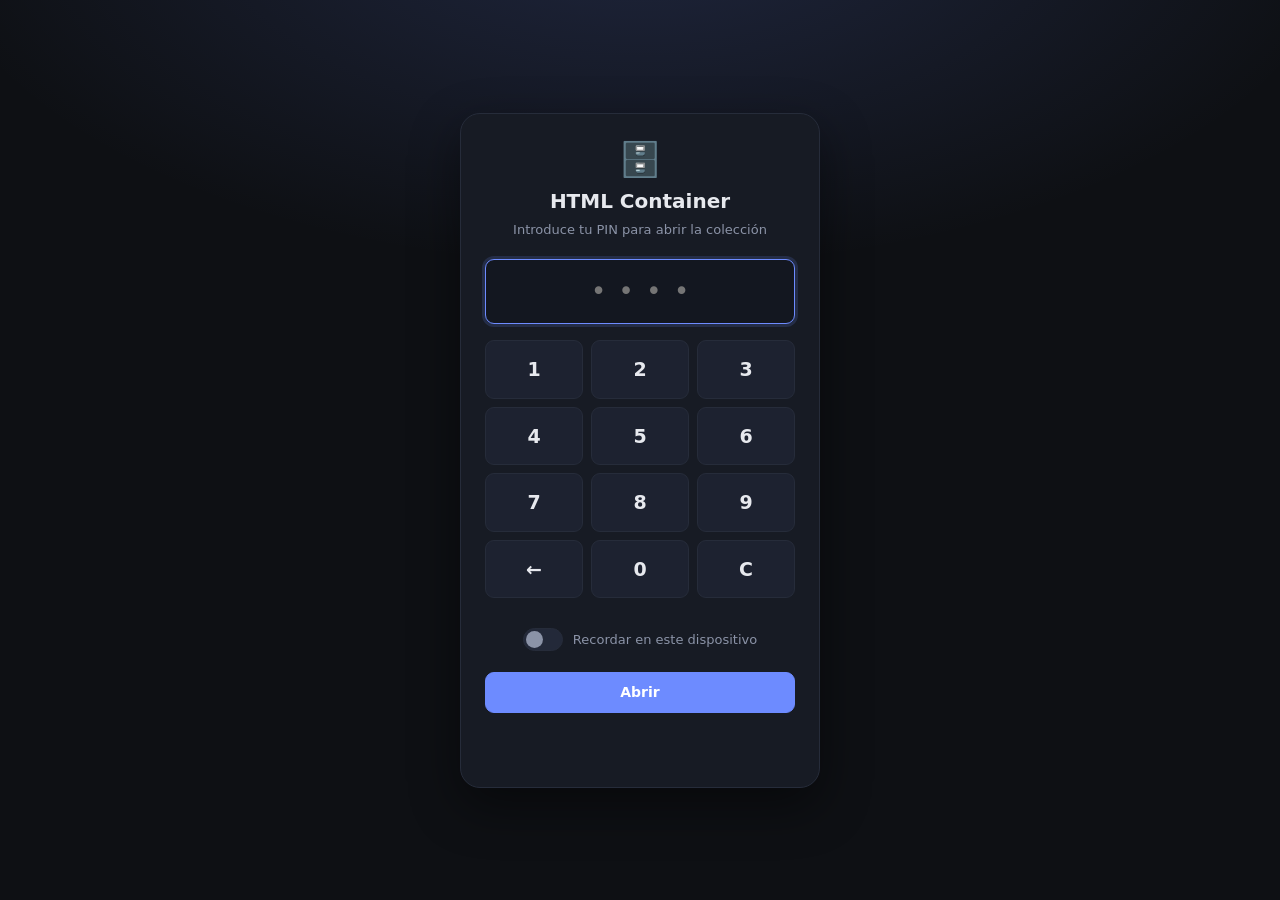
<file: index.html>
<!doctype html>
<html lang="es" data-theme="dark">
<head>
<meta charset="utf-8">
<meta name="viewport" content="width=device-width, initial-scale=1, viewport-fit=cover">
<meta name="description" content="HTML Container: guarda, clasifica, consulta y comparte todos tus archivos HTML desde un único sitio.">
<meta name="theme-color" content="#0e1014">
<title>HTML Container</title>
<link rel="icon" href="assets/icons/icon.svg" type="image/svg+xml">
<link rel="apple-touch-icon" href="assets/icons/apple-touch-icon.png">
<meta name="apple-mobile-web-app-capable" content="yes">
<meta name="mobile-web-app-capable" content="yes">
<meta name="apple-mobile-web-app-status-bar-style" content="black-translucent">
<meta name="apple-mobile-web-app-title" content="HTML Container">
<link rel="manifest" href="manifest.webmanifest">
<link rel="stylesheet" href="assets/css/app.css">
</head>
<body>

<!-- ======================= Bloqueo de acceso ======================= -->
<div class="gate" id="gate">
  <div class="gate__card">
    <div class="gate__logo">🗄️</div>
    <h1 class="gate__title">HTML Container</h1>
    <p class="gate__sub">Introduce tu PIN para abrir la colección</p>

    <form id="gate-form" autocomplete="off">
      <input class="input gate__pin" id="gate-pin" type="password" inputmode="numeric"
             maxlength="32" placeholder="••••" aria-label="PIN de acceso" autocomplete="current-password">
      <div class="gate__keys" id="gate-keys" aria-hidden="true"></div>
      <label class="switch gate__remember">
        <input type="checkbox" id="gate-remember">
        <span class="switch__track"></span>
        <span>Recordar en este dispositivo</span>
      </label>
      <button class="btn btn--primary btn--block" type="submit" style="margin-top:14px">Abrir</button>
      <p class="gate__error" id="gate-error" role="alert"></p>
    </form>

    <p class="gate__foot" id="gate-foot"></p>
  </div>
</div>

<!-- ======================= Documento recibido por enlace ======================= -->
<div class="shared hidden" id="shared">
  <header class="vbar">
    <span class="vbar__logo">🗄️</span>
    <span class="vbar__title" id="shared-title">Documento compartido</span>
    <span class="vbar__badge">compartido contigo</span>
    <button class="btn btn--sm" id="shared-save">＋ <span class="label">Guardar en mi contenedor</span></button>
    <button class="btn btn--sm" id="shared-download">⬇️ <span class="label">Descargar</span></button>
  </header>

  <div class="vstage" id="shared-stage"></div>

  <div class="vmsg hidden" id="shared-error">
    <div class="vmsg__card">
      <div class="vmsg__icon">⚠️</div>
      <h1 class="vmsg__title">Enlace no válido</h1>
      <p class="vmsg__text">El enlace está incompleto o se ha cortado al copiarlo. Pide que te lo manden otra vez,
        o que te envíen directamente el archivo .html.</p>
      <button class="btn btn--primary" id="shared-continue">Ir a mi contenedor</button>
    </div>
  </div>
</div>

<!-- ======================= Aplicación ======================= -->
<div class="app hidden" id="app">

  <header class="topbar">
    <button class="btn btn--ghost btn--icon sidebar-toggle" id="btn-sidebar" title="Categorías" aria-label="Categorías">☰</button>

    <div class="topbar__brand">
      <span class="logo">🗄️</span>
      <span class="topbar__name">HTML Container<small id="brand-sub">tu colección local</small></span>
    </div>

    <div class="search">
      <span class="search__icon">🔍</span>
      <input class="input" id="search" type="search" placeholder="Buscar por título, etiqueta o contenido…"
             aria-label="Buscar documentos">
      <button class="btn btn--ghost btn--icon search__clear hidden" id="search-clear" title="Limpiar búsqueda">✕</button>
    </div>

    <div class="topbar__actions">
      <button class="btn btn--primary" id="btn-add">＋ Añadir</button>
      <button class="btn btn--ghost btn--icon" id="btn-settings" title="Ajustes" aria-label="Ajustes">⚙️</button>
      <button class="btn btn--ghost btn--icon" id="btn-lock" title="Bloquear" aria-label="Bloquear">🔒</button>
    </div>
  </header>

  <div class="body">
    <!-- ---------------- Barra lateral ---------------- -->
    <aside class="sidebar" id="sidebar">
      <nav id="nav-main"></nav>

      <div class="sidebar__title">
        <span>Categorías</span>
        <button class="btn btn--ghost btn--sm" id="btn-categories" title="Gestionar categorías">Editar</button>
      </div>
      <nav id="nav-categories"></nav>

      <div class="sidebar__title"><span>Etiquetas</span></div>
      <div class="tagcloud" id="tagcloud"></div>

      <div class="sidebar__storage" id="storage-box"></div>
    </aside>
    <div class="scrim hidden" id="scrim"></div>

    <!-- ---------------- Zona principal ---------------- -->
    <main class="main">
      <div class="toolbar">
        <h2 class="toolbar__title" id="view-title">Todos los documentos</h2>
        <span class="toolbar__count" id="view-count"></span>
        <div class="grow"></div>

        <select class="select" id="sort" style="width:auto" aria-label="Ordenar">
          <option value="updated-desc">Modificado (reciente)</option>
          <option value="created-desc">Añadido (reciente)</option>
          <option value="title-asc">Título (A–Z)</option>
          <option value="title-desc">Título (Z–A)</option>
          <option value="size-desc">Tamaño (mayor)</option>
          <option value="opens-desc">Más abiertos</option>
        </select>

        <div class="segmented" role="group" aria-label="Forma de ver">
          <button id="view-grid" class="is-active" title="Cuadrícula">▦</button>
          <button id="view-list" title="Lista">☰</button>
        </div>

        <button class="btn btn--ghost btn--sm" id="btn-export-view" title="Exportar lo que se ve como ZIP">⬇️ ZIP</button>
      </div>

      <div class="content" id="content"></div>
    </main>
  </div>
</div>

<!-- ======================= Panel de documento ======================= -->
<div class="drawer hidden" id="drawer">
  <div class="drawer__panel">
    <div class="drawer__head">
      <button class="btn btn--ghost btn--icon" id="drawer-close" title="Cerrar" aria-label="Cerrar">✕</button>
      <h2 class="drawer__title" id="drawer-title">Documento</h2>
      <button class="btn btn--ghost btn--icon" id="drawer-fav" title="Favorito">☆</button>
      <button class="btn btn--sm" id="drawer-open" title="Abrir a pantalla completa">↗ Abrir</button>
      <button class="btn btn--primary btn--sm" id="drawer-share">🔗 Compartir</button>
    </div>

    <div class="drawer__tabs">
      <button class="drawer__tab is-active" data-pane="preview">Vista previa</button>
      <button class="drawer__tab" data-pane="edit">Datos</button>
      <button class="drawer__tab" data-pane="code">Código</button>
    </div>

    <div class="drawer__body">
      <div class="drawer__pane is-active" data-pane="preview" id="pane-preview"></div>

      <div class="drawer__pane drawer__pane--form" data-pane="edit">
        <div class="field">
          <label class="field__label" for="edit-title">Título</label>
          <input class="input" id="edit-title" type="text" maxlength="160">
        </div>
        <div class="field">
          <label class="field__label" for="edit-desc">Descripción</label>
          <textarea class="textarea" id="edit-desc" style="min-height:70px;font-family:var(--font);font-size:14px"
                    maxlength="500" placeholder="Para qué sirve, dónde lo usaste…"></textarea>
        </div>
        <div class="row">
          <div class="field grow">
            <label class="field__label" for="edit-category">Categoría</label>
            <select class="select" id="edit-category"></select>
          </div>
          <div class="field grow">
            <label class="field__label" for="edit-tags">Etiquetas (separadas por comas)</label>
            <input class="input" id="edit-tags" type="text" placeholder="cliente, 2024, borrador">
          </div>
        </div>
        <div class="field">
          <label class="switch">
            <input type="checkbox" id="edit-trusted">
            <span class="switch__track"></span>
            <span>Modo de confianza en la vista previa</span>
          </label>
          <p class="field__hint">Actívalo solo si el documento necesita guardar datos propios (almacenamiento del navegador).
            Le da más permisos dentro de la vista previa, así que úsalo únicamente con documentos tuyos.</p>
        </div>
        <dl class="kv" id="edit-info"></dl>
      </div>

      <div class="drawer__pane" data-pane="code">
        <textarea class="codebox" id="code-editor" spellcheck="false" aria-label="Código HTML"></textarea>
      </div>
    </div>

    <div class="drawer__foot">
      <button class="btn btn--primary" id="drawer-save">Guardar cambios</button>
      <button class="btn" id="drawer-download">⬇️ Descargar .html</button>
      <button class="btn" id="drawer-duplicate">⧉ Duplicar</button>
      <div class="grow"></div>
      <button class="btn btn--danger" id="drawer-delete">Eliminar</button>
    </div>
  </div>
</div>

<!-- ======================= Añadir documentos ======================= -->
<div class="modal hidden" id="modal-import">
  <div class="modal__panel">
    <div class="modal__head">
      <div class="grow">
        <h2 class="modal__title">Añadir HTML</h2>
        <p class="modal__sub">Archivos sueltos, carpetas enteras, código pegado o una copia de seguridad.</p>
      </div>
      <button class="btn btn--ghost btn--icon" data-close title="Cerrar">✕</button>
    </div>

    <div class="tabs" id="import-tabs">
      <button class="is-active" data-tab="files">Archivos</button>
      <button data-tab="folder">Carpeta</button>
      <button data-tab="paste">Pegar código</button>
      <button data-tab="github">GitHub</button>
      <button data-tab="netlify">Netlify</button>
      <button data-tab="url">Desde una URL</button>
      <button data-tab="backup">Restaurar copia</button>
    </div>

    <div class="tabpane is-active" data-tab="files">
      <div class="dropzone" id="drop-files">
        <div class="dropzone__icon">📄</div>
        <p class="dropzone__title">Elige archivos .html o suéltalos aquí</p>
        <p class="dropzone__hint">Puedes seleccionar muchos a la vez</p>
      </div>
      <input type="file" id="input-files" class="hidden" multiple accept=".html,.htm,.xhtml,text/html">
    </div>

    <div class="tabpane" data-tab="folder">
      <div class="dropzone" id="drop-folder">
        <div class="dropzone__icon">📁</div>
        <p class="dropzone__title">Elige una carpeta completa</p>
        <p class="dropzone__hint">Se recorren las subcarpetas y el nombre de cada carpeta se guarda como etiqueta</p>
      </div>
      <input type="file" id="input-folder" class="hidden" webkitdirectory directory multiple>
    </div>

    <div class="tabpane" data-tab="paste">
      <div class="field">
        <label class="field__label" for="paste-title">Título (opcional)</label>
        <input class="input" id="paste-title" type="text" placeholder="Se toma del &lt;title&gt; si lo dejas vacío">
      </div>
      <div class="field">
        <label class="field__label" for="paste-code">Código HTML</label>
        <textarea class="textarea" id="paste-code" placeholder="&lt;!doctype html&gt;…" style="min-height:190px"></textarea>
      </div>
      <button class="btn btn--primary" id="btn-paste-save">Guardar documento</button>
    </div>

    <div class="tabpane" data-tab="github">
      <div class="field">
        <label class="field__label" for="gh-repo">Repositorio</label>
        <div class="row">
          <input class="input grow" id="gh-repo" type="text" spellcheck="false"
                 placeholder="usuario/repositorio · o pega la dirección de GitHub">
          <button class="btn btn--primary" id="btn-gh-buscar">Buscar</button>
        </div>
        <p class="field__hint">Lista todos los .html del repositorio para que elijas cuáles traerte.
          Si pegas la dirección de una carpeta concreta, solo mira dentro de ella.</p>
      </div>
      <div class="row row--wrap">
        <div class="field grow">
          <label class="field__label" for="gh-rama">Rama (opcional)</label>
          <input class="input" id="gh-rama" type="text" spellcheck="false" placeholder="por defecto, la principal">
        </div>
        <div class="field grow">
          <label class="field__label" for="gh-token">Token (solo si es privado)</label>
          <input class="input" id="gh-token" type="password" autocomplete="off" placeholder="no se guarda en ningún sitio">
        </div>
      </div>
      <div id="gh-result"></div>
    </div>

    <div class="tabpane" data-tab="netlify">
      <div class="field">
        <label class="field__label" for="nf-site">Sitio</label>
        <div class="row">
          <input class="input grow" id="nf-site" type="text" spellcheck="false"
                 placeholder="mi-sitio · mi-sitio.netlify.app · o su dirección">
          <button class="btn btn--primary" id="btn-nf-buscar">Buscar</button>
        </div>
      </div>
      <div class="field">
        <label class="field__label" for="nf-token">Token de Netlify</label>
        <input class="input" id="nf-token" type="password" autocomplete="off" placeholder="no se guarda en ningún sitio">
        <p class="field__hint">Netlify no deja leer la lista de archivos de un sitio sin identificarse.
          <a href="https://app.netlify.com/user/applications#personal-access-tokens" target="_blank" rel="noopener noreferrer">Crear un token</a>
          (<em>User settings → Applications → Personal access tokens → New access token</em>). Solo se usa mientras dure
          esta importación: no se guarda en ningún sitio.</p>
      </div>
      <div id="nf-result"></div>
    </div>

    <div class="tabpane" data-tab="url">
      <div class="field">
        <label class="field__label" for="url-input">Dirección del archivo</label>
        <input class="input" id="url-input" type="url" placeholder="https://ejemplo.com/pagina.html">
        <p class="field__hint">Muchos servidores no permiten la descarga desde otra web. Si falla, descarga el archivo y añádelo desde la pestaña «Archivos».</p>
      </div>
      <button class="btn btn--primary" id="btn-url-save">Descargar y guardar</button>
    </div>

    <div class="tabpane" data-tab="backup">
      <div class="dropzone" id="drop-backup">
        <div class="dropzone__icon">🗃️</div>
        <p class="dropzone__title">Restaurar una copia de seguridad</p>
        <p class="dropzone__hint">Archivo .json exportado desde esta misma aplicación</p>
      </div>
      <input type="file" id="input-backup" class="hidden" accept=".json,application/json">
    </div>

    <div class="field" style="margin-top:16px">
      <label class="field__label" for="import-category">Guardar en</label>
      <select class="select" id="import-category"></select>
      <p class="field__hint">«Clasificar automáticamente» propone una categoría a partir del contenido de cada archivo.</p>
    </div>

    <div class="hidden" id="import-progress">
      <div class="progress"><div class="progress__fill" id="import-progress-fill"></div></div>
      <p class="field__hint" id="import-progress-text"></p>
    </div>
  </div>
</div>

<!-- ======================= Compartir ======================= -->
<div class="modal hidden" id="modal-share">
  <div class="modal__panel">
    <div class="modal__head">
      <div class="grow">
        <h2 class="modal__title">Compartir</h2>
        <p class="modal__sub" id="share-doc-title"></p>
      </div>
      <button class="btn btn--ghost btn--icon" data-close title="Cerrar">✕</button>
    </div>

    <div id="share-body"></div>
  </div>
</div>

<!-- ======================= Categorías ======================= -->
<div class="modal hidden" id="modal-categories">
  <div class="modal__panel">
    <div class="modal__head">
      <div class="grow">
        <h2 class="modal__title">Categorías</h2>
        <p class="modal__sub">Crea las tuyas, cámbiales el nombre, el icono o el color.</p>
      </div>
      <button class="btn btn--ghost btn--icon" data-close title="Cerrar">✕</button>
    </div>

    <div id="categories-list"></div>

    <div class="row" style="margin-top:14px">
      <input class="input emoji" id="new-cat-emoji" type="text" value="🏷️" maxlength="4" style="width:60px;text-align:center" aria-label="Icono">
      <input class="input grow" id="new-cat-name" type="text" placeholder="Nombre de la categoría nueva" maxlength="40">
      <input type="color" id="new-cat-color" value="#6d8bff" aria-label="Color">
      <button class="btn btn--primary" id="btn-add-category">Añadir</button>
    </div>
  </div>
</div>

<!-- ======================= Ajustes ======================= -->
<div class="modal hidden" id="modal-settings">
  <div class="modal__panel">
    <div class="modal__head">
      <div class="grow">
        <h2 class="modal__title">Ajustes</h2>
        <p class="modal__sub">Apariencia, seguridad y copias de seguridad.</p>
      </div>
      <button class="btn btn--ghost btn--icon" data-close title="Cerrar">✕</button>
    </div>

    <div class="statgrid" id="stats-grid"></div>

    <div class="field">
      <label class="field__label">Apariencia</label>
      <label class="switch" style="margin-bottom:10px">
        <input type="checkbox" id="set-theme">
        <span class="switch__track"></span>
        <span>Tema claro</span>
      </label>
      <label class="switch" style="margin-bottom:10px">
        <input type="checkbox" id="set-previews">
        <span class="switch__track"></span>
        <span>Vistas previas animadas (permite scripts en las miniaturas)</span>
      </label>
      <label class="switch">
        <input type="checkbox" id="set-searchcontent">
        <span class="switch__track"></span>
        <span>Buscar también dentro del contenido</span>
      </label>
    </div>

    <div class="field">
      <label class="field__label">PIN de acceso</label>
      <div class="row row--wrap">
        <input class="input grow" id="set-pin-current" type="password" placeholder="PIN actual" autocomplete="current-password">
        <input class="input grow" id="set-pin-new" type="password" placeholder="PIN nuevo (mínimo 4)" autocomplete="new-password">
        <button class="btn" id="btn-change-pin">Cambiar</button>
      </div>
      <p class="field__hint">El PIN evita que alguien abra la colección sin querer en tu propio dispositivo. No cifra los
        documentos: no lo uses como caja fuerte para material sensible.</p>
    </div>

    <div class="field">
      <label class="field__label">Copias de seguridad</label>
      <div class="row row--wrap">
        <button class="btn" id="btn-backup">🗃️ Exportar copia (.json)</button>
        <button class="btn" id="btn-export-zip">📦 Exportar todo (.zip)</button>
        <button class="btn" id="btn-restore">⬆️ Restaurar copia</button>
      </div>
      <p class="field__hint" id="storage-detail"></p>
    </div>

    <div class="field">
      <label class="field__label">Zona delicada</label>
      <button class="btn btn--danger" id="btn-wipe">Borrar todos los documentos</button>
    </div>

    <p class="field__hint" id="app-version"></p>
  </div>
</div>

<!-- ======================= Confirmación ======================= -->
<div class="modal hidden" id="modal-confirm">
  <div class="modal__panel" style="width:min(440px,100%)">
    <div class="modal__head">
      <div class="grow">
        <h2 class="modal__title" id="confirm-title">¿Seguro?</h2>
        <p class="modal__sub" id="confirm-text"></p>
      </div>
    </div>
    <div class="modal__foot">
      <button class="btn" data-close>Cancelar</button>
      <button class="btn btn--danger" id="confirm-ok">Confirmar</button>
    </div>
  </div>
</div>

<!-- ======================= Arrastrar sobre la ventana ======================= -->
<div class="dropveil hidden" id="dropveil">
  <div class="dropveil__icon">📥</div>
  <div>Suelta aquí tus archivos o carpetas HTML</div>
</div>

<div class="toasts" id="toasts"></div>

<script src="assets/js/util.js"></script>
<script src="assets/js/store.js"></script>
<script src="assets/js/zip.js"></script>
<script src="assets/js/catalog.js"></script>
<script src="assets/js/sources.js"></script>
<script src="assets/js/importer.js"></script>
<script src="assets/js/share.js"></script>
<script src="assets/js/auth.js"></script>
<script src="assets/js/ui.js"></script>
<script src="assets/js/app.js"></script>
</body>
</html>
</file>
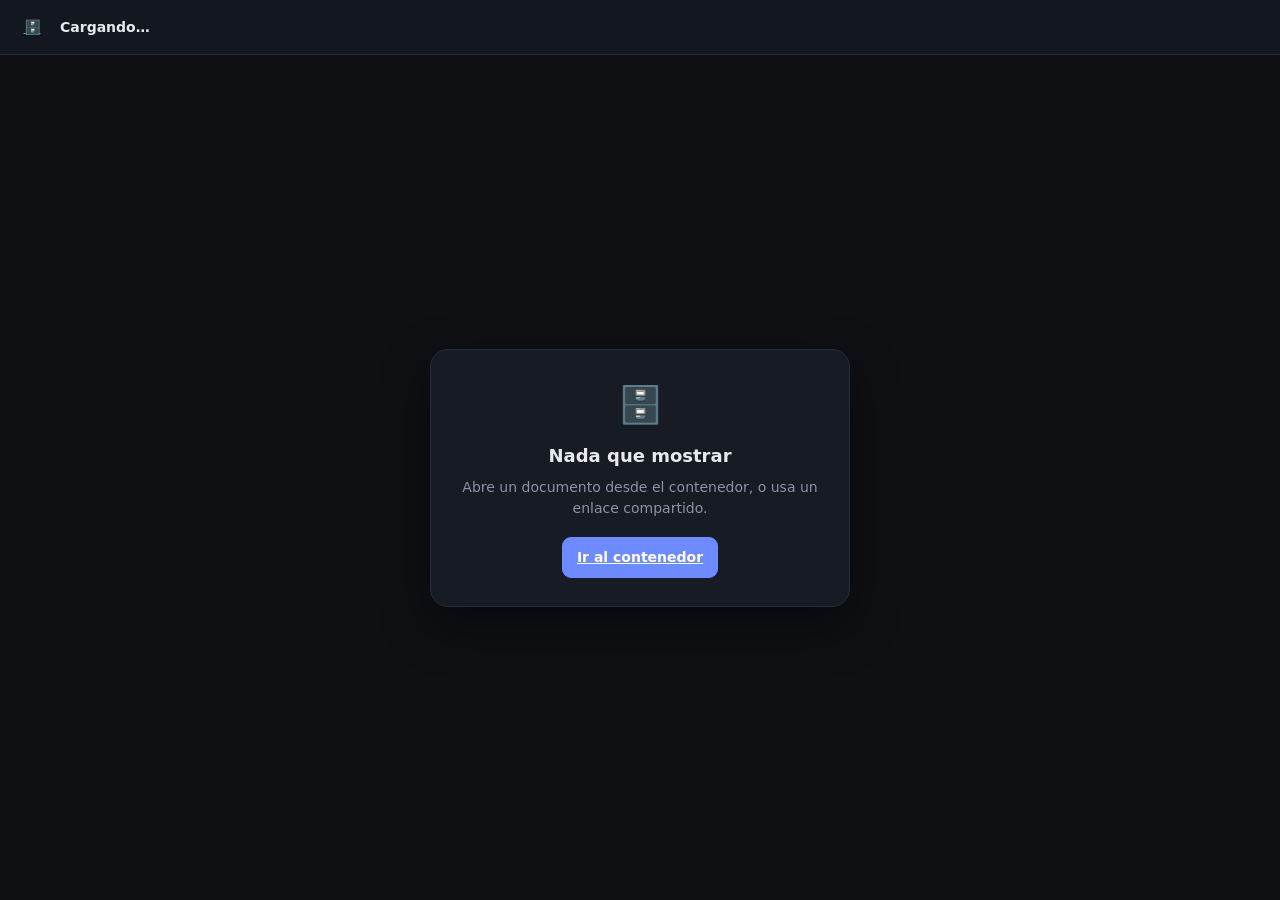
<file: viewer.html>
<!doctype html>
<html lang="es" data-theme="dark">
<head>
<meta charset="utf-8">
<meta name="viewport" content="width=device-width, initial-scale=1, viewport-fit=cover">
<meta name="robots" content="noindex">
<title>Documento · HTML Container</title>
<link rel="icon" href="assets/icons/icon.svg" type="image/svg+xml">
<link rel="apple-touch-icon" href="assets/icons/apple-touch-icon.png">
<meta name="apple-mobile-web-app-capable" content="yes">
<meta name="apple-mobile-web-app-title" content="HTML Container">
<link rel="stylesheet" href="assets/css/app.css">
</head>
<body class="viewer-page">

<header class="vbar">
  <a class="btn btn--ghost btn--icon" href="index.html" title="Ir al contenedor" aria-label="Ir al contenedor">🗄️</a>
  <span class="vbar__title" id="v-title">Cargando…</span>
  <span class="vbar__badge hidden" id="v-badge">compartido</span>
  <button class="btn btn--sm hidden" id="v-save">＋ <span class="label">Guardar en mi contenedor</span></button>
  <button class="btn btn--sm" id="v-download">⬇️ <span class="label">Descargar</span></button>
</header>

<div class="vstage hidden" id="v-stage"></div>

<div class="vmsg hidden" id="v-msg">
  <div class="vmsg__card">
    <div class="vmsg__icon" id="v-msg-icon">🔒</div>
    <h1 class="vmsg__title" id="v-msg-title">Contenedor bloqueado</h1>
    <p class="vmsg__text" id="v-msg-text"></p>
    <a class="btn btn--primary" href="index.html" id="v-msg-action">Abrir el contenedor</a>
  </div>
</div>

<div class="toasts" id="toasts"></div>

<script src="assets/js/util.js"></script>
<script src="assets/js/store.js"></script>
<script src="assets/js/auth.js"></script>
<script src="assets/js/viewer.js"></script>
</body>
</html>
</file>
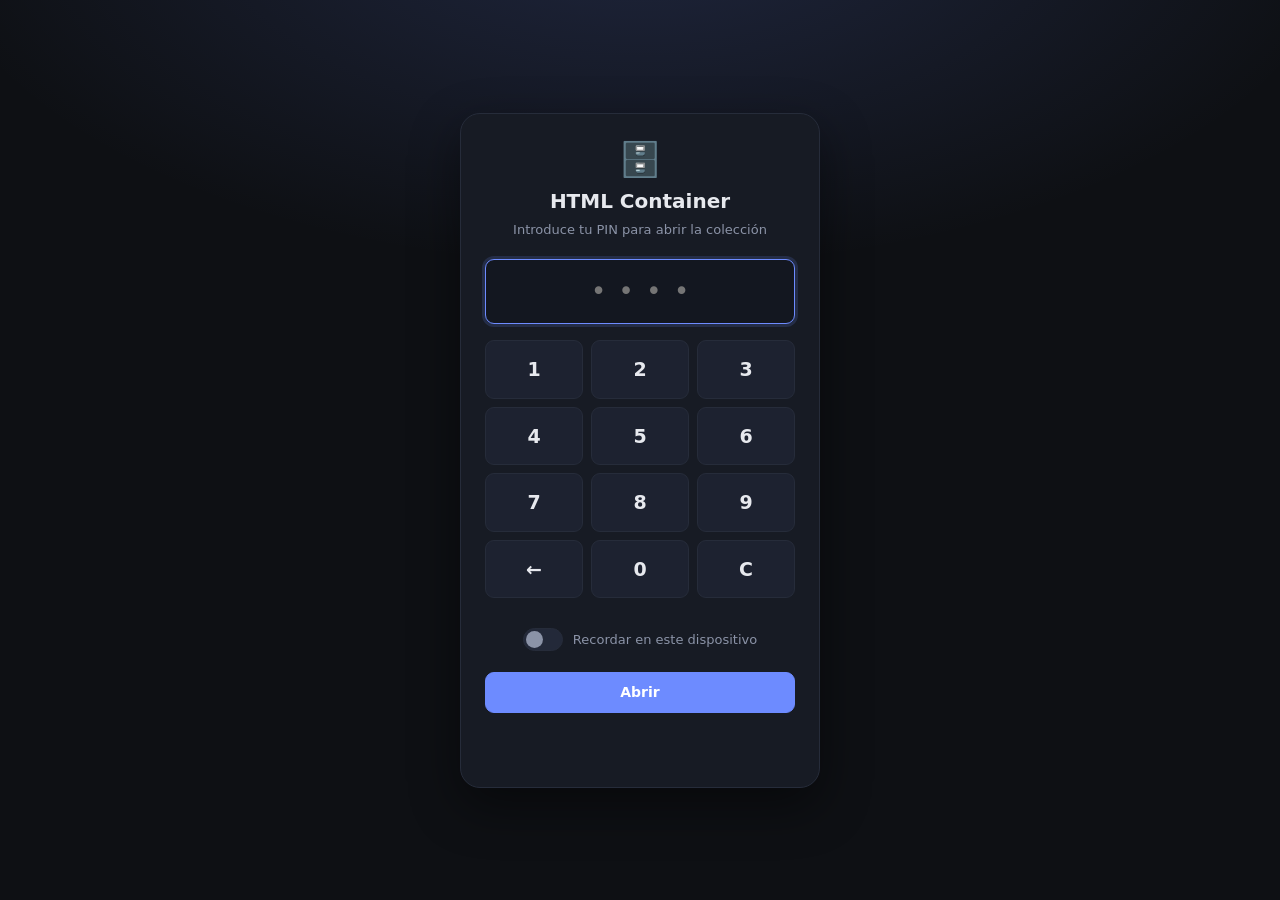
<file: descarga/contenedor-html.html>
<!doctype html>
<!--
  HTML Container — versión de un solo archivo.
  Generada automáticamente con tools/construir-unico.mjs. No la edites a mano:
  cambia los archivos de assets/ y vuelve a generarla.
-->
<html lang="es" data-theme="dark">
<head>
<meta charset="utf-8">
<meta name="viewport" content="width=device-width, initial-scale=1, viewport-fit=cover">
<meta name="description" content="HTML Container: guarda, clasifica, consulta y comparte todos tus archivos HTML desde un único sitio.">
<meta name="theme-color" content="#0e1014">
<title>HTML Container</title>
<link rel="icon" href="[data-uri]">
<link rel="apple-touch-icon" href="[data-uri]">
<meta name="apple-mobile-web-app-capable" content="yes">
<meta name="mobile-web-app-capable" content="yes">
<meta name="apple-mobile-web-app-status-bar-style" content="black-translucent">
<meta name="apple-mobile-web-app-title" content="HTML Container">
<style>
/* HTML Container — hoja de estilos principal */

:root {
  --bg: #0e1014;
  --bg-soft: #131720;
  --surface: #171b24;
  --surface-2: #1d2230;
  --surface-3: #232939;
  --border: #262c3a;
  --border-soft: #1f2430;
  --text: #e7e9ee;
  --muted: #8b93a7;
  --accent: #6d8bff;
  --accent-ink: #ffffff;
  --accent-soft: rgba(109, 139, 255, 0.16);
  --danger: #ef4444;
  --danger-soft: rgba(239, 68, 68, 0.14);
  --ok: #22c55e;
  --warn: #eab308;
  --radius: 14px;
  --radius-sm: 9px;
  --shadow: 0 18px 50px rgba(0, 0, 0, 0.45);
  --shadow-sm: 0 4px 14px rgba(0, 0, 0, 0.28);
  --sidebar-w: 260px;
  --font: system-ui, -apple-system, "Segoe UI", Roboto, "Helvetica Neue", Arial, sans-serif;
  --mono: ui-monospace, SFMono-Regular, Menlo, Consolas, monospace;
  color-scheme: dark;
}

[data-theme="light"] {
  --bg: #f5f6f9;
  --bg-soft: #eceef4;
  --surface: #ffffff;
  --surface-2: #f3f5f9;
  --surface-3: #e8ebf2;
  --border: #dfe3ec;
  --border-soft: #e9ecf3;
  --text: #171a21;
  --muted: #667085;
  --accent: #3457d5;
  --accent-soft: rgba(52, 87, 213, 0.1);
  --shadow: 0 18px 44px rgba(15, 23, 42, 0.14);
  --shadow-sm: 0 3px 10px rgba(15, 23, 42, 0.08);
  color-scheme: light;
}

* { box-sizing: border-box; }

html, body { height: 100%; }

body {
  margin: 0;
  background: var(--bg);
  color: var(--text);
  font-family: var(--font);
  font-size: 15px;
  line-height: 1.5;
  -webkit-font-smoothing: antialiased;
}

button, input, select, textarea { font: inherit; color: inherit; }
a { color: var(--accent); }

.hidden { display: none !important; }
.sr-only {
  position: absolute; width: 1px; height: 1px; padding: 0; margin: -1px;
  overflow: hidden; clip: rect(0 0 0 0); white-space: nowrap; border: 0;
}

::-webkit-scrollbar { width: 11px; height: 11px; }
::-webkit-scrollbar-track { background: transparent; }
::-webkit-scrollbar-thumb { background: var(--surface-3); border-radius: 10px; border: 3px solid var(--bg); }
::-webkit-scrollbar-thumb:hover { background: var(--muted); }

/* ---------------- controles ---------------- */

.btn {
  display: inline-flex; align-items: center; justify-content: center; gap: 8px;
  padding: 9px 14px; border-radius: var(--radius-sm); border: 1px solid var(--border);
  background: var(--surface-2); color: var(--text); cursor: pointer;
  font-size: 14px; font-weight: 550; white-space: nowrap;
  transition: background .15s ease, border-color .15s ease, transform .08s ease, opacity .15s ease;
}
.btn:hover { background: var(--surface-3); border-color: var(--muted); }
.btn:active { transform: translateY(1px); }
.btn:disabled { opacity: .5; cursor: not-allowed; }
.btn--primary { background: var(--accent); border-color: var(--accent); color: var(--accent-ink); }
.btn--primary:hover { filter: brightness(1.08); border-color: var(--accent); }
.btn--ghost { background: transparent; border-color: transparent; color: var(--muted); }
.btn--ghost:hover { background: var(--surface-2); color: var(--text); border-color: transparent; }
.btn--danger { background: var(--danger-soft); border-color: transparent; color: #ff9a9a; }
.btn--danger:hover { background: var(--danger); color: #fff; }
.btn--sm { padding: 6px 10px; font-size: 13px; }
.btn--icon { padding: 8px; width: 36px; height: 36px; }
.btn--block { width: 100%; }

.input, .select, .textarea {
  width: 100%; padding: 9px 12px; border-radius: var(--radius-sm);
  border: 1px solid var(--border); background: var(--bg-soft); color: var(--text);
  outline: none; transition: border-color .15s ease, box-shadow .15s ease;
}
.input:focus, .select:focus, .textarea:focus {
  border-color: var(--accent); box-shadow: 0 0 0 3px var(--accent-soft);
}
.textarea { min-height: 120px; resize: vertical; font-family: var(--mono); font-size: 13px; }
.select { appearance: none; padding-right: 30px;
  background-image: linear-gradient(45deg, transparent 50%, var(--muted) 50%), linear-gradient(135deg, var(--muted) 50%, transparent 50%);
  background-position: right 14px center, right 9px center; background-size: 5px 5px, 5px 5px; background-repeat: no-repeat; }

.field { margin-bottom: 14px; }
.field__label { display: block; font-size: 12px; font-weight: 600; color: var(--muted); margin-bottom: 6px; text-transform: uppercase; letter-spacing: .05em; }
.field__hint { font-size: 12px; color: var(--muted); margin-top: 6px; }
.row { display: flex; gap: 10px; align-items: center; }
.row--wrap { flex-wrap: wrap; }
.grow { flex: 1; min-width: 0; }

.switch { display: inline-flex; align-items: center; gap: 10px; cursor: pointer; user-select: none; }
.switch input { position: absolute; opacity: 0; pointer-events: none; }
.switch__track {
  width: 40px; height: 23px; border-radius: 999px; background: var(--surface-3);
  border: 1px solid var(--border); position: relative; transition: background .18s ease;
  flex: none;
}
.switch__track::after {
  content: ""; position: absolute; top: 2px; left: 2px; width: 17px; height: 17px;
  border-radius: 50%; background: var(--muted); transition: transform .18s ease, background .18s ease;
}
.switch input:checked + .switch__track { background: var(--accent); border-color: var(--accent); }
.switch input:checked + .switch__track::after { transform: translateX(17px); background: #fff; }
.switch input:focus-visible + .switch__track { box-shadow: 0 0 0 3px var(--accent-soft); }

/* ---------------- pantalla de bloqueo ---------------- */

.gate {
  position: fixed; inset: 0; z-index: 90; display: flex; align-items: center; justify-content: center;
  padding: 24px; background: radial-gradient(1200px 600px at 50% -10%, rgba(109, 139, 255, .18), transparent 60%), var(--bg);
}
.gate__card {
  width: 100%; max-width: 360px; background: var(--surface); border: 1px solid var(--border);
  border-radius: 20px; padding: 28px 24px; box-shadow: var(--shadow); text-align: center;
}
.gate__logo { font-size: 34px; line-height: 1; margin-bottom: 10px; }
.gate__title { margin: 0 0 4px; font-size: 20px; font-weight: 650; }
.gate__sub { margin: 0 0 20px; color: var(--muted); font-size: 13px; }
.gate__pin {
  width: 100%; text-align: center; font-size: 26px; letter-spacing: 12px; font-family: var(--mono);
  padding: 12px; text-indent: 12px;
}
.gate__keys { display: grid; grid-template-columns: repeat(3, 1fr); gap: 8px; margin: 16px 0; }
.gate__key {
  padding: 14px 0; font-size: 19px; font-weight: 600; border-radius: var(--radius-sm);
  border: 1px solid var(--border); background: var(--surface-2); cursor: pointer;
}
.gate__key:hover { background: var(--surface-3); }
.gate__key:active { transform: translateY(1px); }
.gate__error { min-height: 20px; color: #ff9a9a; font-size: 13px; margin-top: 10px; }
.gate__foot { margin-top: 16px; font-size: 12px; color: var(--muted); }
.gate__remember { justify-content: center; margin-top: 14px; font-size: 13px; color: var(--muted); }

/* ---------------- estructura ---------------- */

.app { display: flex; flex-direction: column; height: 100%; min-height: 100%; }

.topbar {
  display: flex; align-items: center; gap: 12px; padding: 10px 16px;
  border-bottom: 1px solid var(--border); background: var(--bg-soft); flex: none;
}
.topbar__brand { display: flex; align-items: center; gap: 9px; font-weight: 650; font-size: 15px; }
.topbar__brand span.logo { font-size: 20px; }
.topbar__brand small { display: block; font-size: 11px; color: var(--muted); font-weight: 500; }
.search {
  position: relative; flex: 1; max-width: 520px; margin: 0 auto;
}
.search input { padding-left: 36px; }
.search__icon { position: absolute; left: 12px; top: 50%; transform: translateY(-50%); color: var(--muted); pointer-events: none; }
.search__clear { position: absolute; right: 6px; top: 50%; transform: translateY(-50%); }
.topbar__actions { display: flex; gap: 8px; align-items: center; }

.body { display: flex; flex: 1; min-height: 0; }

.sidebar {
  width: var(--sidebar-w); flex: none; border-right: 1px solid var(--border);
  background: var(--bg-soft); overflow-y: auto; padding: 14px 10px 24px;
}
.sidebar__title {
  font-size: 11px; text-transform: uppercase; letter-spacing: .07em; color: var(--muted);
  font-weight: 650; padding: 14px 10px 6px; display: flex; justify-content: space-between; align-items: center;
}
.navitem {
  display: flex; align-items: center; gap: 10px; width: 100%; padding: 8px 10px;
  border-radius: var(--radius-sm); border: 1px solid transparent; background: transparent;
  cursor: pointer; text-align: left; font-size: 14px; color: var(--text);
}
.navitem:hover { background: var(--surface-2); }
.navitem.is-active { background: var(--accent-soft); border-color: transparent; color: var(--text); font-weight: 600; }
.navitem__emoji { width: 20px; text-align: center; flex: none; }
.navitem__label { flex: 1; overflow: hidden; text-overflow: ellipsis; white-space: nowrap; }
.navitem__count { font-size: 12px; color: var(--muted); font-variant-numeric: tabular-nums; }
.navitem__dot { width: 8px; height: 8px; border-radius: 50%; flex: none; }

.tagcloud { display: flex; flex-wrap: wrap; gap: 6px; padding: 4px 10px 0; }
.tagchip {
  font-size: 12px; padding: 4px 9px; border-radius: 999px; border: 1px solid var(--border);
  background: var(--surface-2); cursor: pointer; color: var(--muted);
}
.tagchip:hover { color: var(--text); border-color: var(--muted); }
.tagchip.is-active { background: var(--accent); border-color: var(--accent); color: var(--accent-ink); }

.sidebar__storage { margin: 18px 10px 0; padding: 12px; border-radius: var(--radius-sm); background: var(--surface); border: 1px solid var(--border); font-size: 12px; color: var(--muted); }
.meter { height: 6px; border-radius: 999px; background: var(--surface-3); margin: 8px 0 6px; overflow: hidden; }
.meter__fill { height: 100%; background: var(--accent); border-radius: 999px; }

.main { flex: 1; min-width: 0; display: flex; flex-direction: column; }

.toolbar {
  display: flex; align-items: center; gap: 10px; padding: 12px 18px;
  border-bottom: 1px solid var(--border-soft); flex-wrap: wrap;
}
.toolbar__title { font-size: 17px; font-weight: 650; margin: 0; }
.toolbar__count { color: var(--muted); font-size: 13px; font-weight: 500; }
.segmented { display: flex; border: 1px solid var(--border); border-radius: var(--radius-sm); overflow: hidden; }
.segmented button { padding: 7px 11px; background: transparent; border: 0; cursor: pointer; color: var(--muted); }
.segmented button.is-active { background: var(--surface-3); color: var(--text); }

.content { flex: 1; overflow-y: auto; padding: 18px; position: relative; }

/* ---------------- tarjetas ---------------- */

.grid { display: grid; gap: 16px; grid-template-columns: repeat(auto-fill, minmax(255px, 1fr)); }

.card {
  background: var(--surface); border: 1px solid var(--border); border-radius: var(--radius);
  overflow: hidden; display: flex; flex-direction: column; cursor: pointer;
  transition: border-color .15s ease, transform .12s ease, box-shadow .15s ease;
  position: relative;
}
.card:hover { border-color: var(--accent); transform: translateY(-2px); box-shadow: var(--shadow-sm); }
.card.is-selected { border-color: var(--accent); box-shadow: 0 0 0 2px var(--accent-soft); }

.card__preview { height: 150px; background: var(--surface-2); position: relative; overflow: hidden; border-bottom: 1px solid var(--border-soft); }
.card__preview iframe {
  position: absolute; top: 0; left: 0; width: 250%; height: 250%;
  transform: scale(.4); transform-origin: 0 0; border: 0; background: #fff; pointer-events: none;
}
.card__preview-fallback {
  position: absolute; inset: 0; display: flex; align-items: center; justify-content: center;
  font-size: 34px; color: var(--muted); background: var(--surface-2);
}
.card__shield { position: absolute; inset: 0; }
.card__body { padding: 12px 13px 13px; display: flex; flex-direction: column; gap: 7px; flex: 1; }
.card__title { font-size: 14px; font-weight: 620; margin: 0; overflow: hidden; display: -webkit-box; -webkit-line-clamp: 2; line-clamp: 2; -webkit-box-orient: vertical; }
.card__meta { display: flex; align-items: center; gap: 8px; font-size: 12px; color: var(--muted); margin-top: auto; white-space: nowrap; overflow: hidden; }
.card__meta > span:last-child { flex: none; }
.card__cat { display: inline-flex; align-items: center; gap: 5px; font-size: 12px; color: var(--muted); min-width: 0; overflow: hidden; text-overflow: ellipsis; }
.card__tags { display: flex; flex-wrap: wrap; gap: 4px; }
.card__tag { font-size: 11px; padding: 2px 7px; border-radius: 999px; background: var(--surface-2); color: var(--muted); border: 1px solid var(--border-soft); }
.card__fav {
  position: absolute; top: 8px; right: 8px; width: 30px; height: 30px; border-radius: 50%;
  background: rgba(10, 12, 16, .62); border: 0; color: #fff; cursor: pointer; font-size: 14px;
  display: flex; align-items: center; justify-content: center; opacity: 0; transition: opacity .15s ease;
  backdrop-filter: blur(4px);
}
.card:hover .card__fav, .card__fav.is-on { opacity: 1; }
.card__check {
  position: absolute; top: 8px; left: 8px; width: 22px; height: 22px; border-radius: 6px;
  border: 1px solid rgba(255, 255, 255, .5); background: rgba(10, 12, 16, .55); cursor: pointer;
  display: flex; align-items: center; justify-content: center; color: #fff; font-size: 13px;
  opacity: 0; transition: opacity .15s ease;
}
.card:hover .card__check, .card__check.is-on, .is-selecting .card__check { opacity: 1; }
.card__check.is-on { background: var(--accent); border-color: var(--accent); }

/* lista */
.list { display: flex; flex-direction: column; gap: 6px; }
.listrow {
  display: flex; align-items: center; gap: 12px; padding: 10px 12px;
  border: 1px solid var(--border); border-radius: var(--radius-sm); background: var(--surface); cursor: pointer;
}
.listrow:hover { border-color: var(--accent); }
.listrow.is-selected { border-color: var(--accent); box-shadow: 0 0 0 2px var(--accent-soft); }
.listrow__emoji { font-size: 18px; flex: none; }
.listrow__main { flex: 1; min-width: 0; }
.listrow__title { font-weight: 600; font-size: 14px; overflow: hidden; text-overflow: ellipsis; white-space: nowrap; }
.listrow__sub { font-size: 12px; color: var(--muted); overflow: hidden; text-overflow: ellipsis; white-space: nowrap; }
.listrow__meta { font-size: 12px; color: var(--muted); flex: none; text-align: right; }
.listrow__actions { display: flex; gap: 4px; flex: none; }

.empty { text-align: center; padding: 70px 20px; color: var(--muted); }
.empty__icon { font-size: 44px; margin-bottom: 12px; }
.empty__title { font-size: 17px; font-weight: 600; color: var(--text); margin: 0 0 6px; }
.empty__text { margin: 0 auto 18px; max-width: 420px; font-size: 14px; }

/* barra de selección múltiple */
.bulkbar {
  position: sticky; bottom: 0; margin-top: 16px; display: flex; gap: 8px; align-items: center;
  padding: 10px 14px; border: 1px solid var(--accent); border-radius: var(--radius);
  background: var(--surface); box-shadow: var(--shadow); flex-wrap: wrap;
}
.bulkbar__count { font-weight: 600; margin-right: auto; }

/* ---------------- panel de detalle ---------------- */

.drawer {
  position: fixed; inset: 0; z-index: 60; display: flex; justify-content: flex-end;
  background: rgba(5, 7, 11, .55); backdrop-filter: blur(2px);
}
.drawer__panel {
  width: min(880px, 100%); background: var(--bg); border-left: 1px solid var(--border);
  display: flex; flex-direction: column; box-shadow: var(--shadow); animation: slideIn .18s ease;
}
@keyframes slideIn { from { transform: translateX(24px); opacity: .6; } to { transform: none; opacity: 1; } }
.drawer__head { display: flex; align-items: center; gap: 10px; padding: 12px 16px; border-bottom: 1px solid var(--border); }
.drawer__title { font-size: 16px; font-weight: 650; margin: 0; flex: 1; overflow: hidden; text-overflow: ellipsis; white-space: nowrap; }
.drawer__tabs { display: flex; gap: 4px; padding: 8px 16px 0; border-bottom: 1px solid var(--border); }
.drawer__tab {
  padding: 8px 12px; border: 0; background: transparent; cursor: pointer; color: var(--muted);
  border-bottom: 2px solid transparent; font-size: 14px; font-weight: 550;
}
.drawer__tab.is-active { color: var(--text); border-bottom-color: var(--accent); }
.drawer__body { flex: 1; overflow: auto; }
.drawer__pane { display: none; height: 100%; }
.drawer__pane.is-active { display: block; }
.drawer__pane--form { padding: 18px; overflow: auto; }
.preview-frame { width: 100%; height: 100%; border: 0; background: #fff; display: block; }
.drawer__foot { display: flex; gap: 8px; padding: 12px 16px; border-top: 1px solid var(--border); flex-wrap: wrap; }

.codebox { width: 100%; height: 100%; border: 0; background: var(--bg-soft); color: var(--text);
  font-family: var(--mono); font-size: 12.5px; padding: 16px; resize: none; outline: none; }

.kv { display: grid; grid-template-columns: auto 1fr; gap: 6px 14px; font-size: 13px; }
.kv dt { color: var(--muted); }
.kv dd { margin: 0; overflow-wrap: anywhere; }

/* ---------------- ventanas modales ---------------- */

.modal {
  position: fixed; inset: 0; z-index: 70; display: flex; align-items: center; justify-content: center;
  padding: 20px; background: rgba(5, 7, 11, .6); backdrop-filter: blur(2px);
}
.modal__panel {
  width: min(620px, 100%); max-height: 88vh; overflow: auto; background: var(--surface);
  border: 1px solid var(--border); border-radius: 18px; box-shadow: var(--shadow); padding: 20px;
}
.modal__panel--wide { width: min(880px, 100%); }
.modal__head { display: flex; align-items: flex-start; gap: 12px; margin-bottom: 16px; }
.modal__title { margin: 0; font-size: 18px; font-weight: 650; }
.modal__sub { margin: 4px 0 0; font-size: 13px; color: var(--muted); }
.modal__foot { display: flex; gap: 8px; justify-content: flex-end; margin-top: 18px; flex-wrap: wrap; }

.dropzone {
  border: 2px dashed var(--border); border-radius: var(--radius); padding: 26px 18px; text-align: center;
  cursor: pointer; transition: border-color .15s ease, background .15s ease; background: var(--bg-soft);
}
.dropzone:hover, .dropzone.is-over { border-color: var(--accent); background: var(--accent-soft); }
.dropzone__icon { font-size: 30px; }
.dropzone__title { font-weight: 600; margin: 8px 0 2px; }
.dropzone__hint { font-size: 12.5px; color: var(--muted); }

.progress { height: 6px; background: var(--surface-3); border-radius: 999px; overflow: hidden; margin: 12px 0 6px; }
.progress__fill { height: 100%; background: var(--accent); width: 0; transition: width .2s ease; }

.dropveil {
  position: fixed; inset: 0; z-index: 80; display: flex; align-items: center; justify-content: center;
  background: rgba(10, 13, 20, .78); backdrop-filter: blur(3px); pointer-events: none;
  font-size: 20px; font-weight: 600; color: #fff; gap: 12px; flex-direction: column;
}
.dropveil__icon { font-size: 52px; }

.tabs { display: flex; gap: 4px; border-bottom: 1px solid var(--border); margin-bottom: 16px; flex-wrap: wrap; }
.tabs button {
  padding: 8px 12px; border: 0; background: transparent; cursor: pointer; color: var(--muted);
  border-bottom: 2px solid transparent; font-weight: 550; font-size: 14px;
}
.tabs button.is-active { color: var(--text); border-bottom-color: var(--accent); }
.tabpane { display: none; }
.tabpane.is-active { display: block; }

.linkbox {
  display: flex; gap: 8px; align-items: center; padding: 10px; border-radius: var(--radius-sm);
  background: var(--bg-soft); border: 1px solid var(--border);
}
.linkbox input { border: 0; background: transparent; flex: 1; font-family: var(--mono); font-size: 12px; outline: none; min-width: 0; }

.notice {
  padding: 10px 12px; border-radius: var(--radius-sm); font-size: 13px; margin: 10px 0;
  background: var(--accent-soft); border: 1px solid transparent; color: var(--text);
}
.notice--warn { background: rgba(234, 179, 8, .14); }
.notice--danger { background: var(--danger-soft); }

.catrow { display: flex; align-items: center; gap: 8px; padding: 8px; border-radius: var(--radius-sm); border: 1px solid var(--border); margin-bottom: 8px; background: var(--bg-soft); }
.catrow input[type="text"] { flex: 1; min-width: 0; }
.catrow input[type="color"] { width: 38px; height: 34px; padding: 2px; border-radius: 8px; border: 1px solid var(--border); background: var(--bg-soft); cursor: pointer; }
.catrow .emoji { width: 46px; text-align: center; }

.statgrid { display: grid; grid-template-columns: repeat(auto-fit, minmax(120px, 1fr)); gap: 10px; margin-bottom: 8px; }
.stat { background: var(--bg-soft); border: 1px solid var(--border); border-radius: var(--radius-sm); padding: 12px; }
.stat__value { font-size: 20px; font-weight: 650; }
.stat__label { font-size: 12px; color: var(--muted); }

/* ---------------- visor de documentos (viewer.html y enlaces compartidos) ---------------- */

.viewer-page { display: flex; flex-direction: column; height: 100%; min-height: 100%; overflow: hidden; }

.shared {
  position: fixed; inset: 0; z-index: 95; display: flex; flex-direction: column; background: var(--bg);
}

.vbar {
  display: flex; align-items: center; gap: 10px; padding: 9px 14px; flex: none;
  border-bottom: 1px solid var(--border); background: var(--bg-soft);
}
.vbar__logo { font-size: 20px; flex: none; }
.vbar__title { font-weight: 620; font-size: 14px; overflow: hidden; text-overflow: ellipsis; white-space: nowrap; flex: 1; }
.vbar__badge { font-size: 11px; color: var(--muted); border: 1px solid var(--border); padding: 2px 8px; border-radius: 999px; flex: none; }

.vstage { flex: 1; min-height: 0; background: #fff; }
.vstage iframe { width: 100%; height: 100%; border: 0; display: block; }

.vmsg { flex: 1; display: flex; align-items: center; justify-content: center; padding: 24px; }
.vmsg__card {
  max-width: 420px; text-align: center; background: var(--surface); border: 1px solid var(--border);
  border-radius: 18px; padding: 28px 24px; box-shadow: var(--shadow);
}
.vmsg__icon { font-size: 36px; margin-bottom: 10px; }
.vmsg__title { font-size: 18px; margin: 0 0 8px; }
.vmsg__text { color: var(--muted); font-size: 14px; margin: 0 0 18px; }

@media (max-width: 560px) {
  .vbar { padding: 8px 10px; gap: 8px; }
  .vbar__badge, .vbar .label { display: none; }
}

/* ---------------- listado de archivos remotos (GitHub / Netlify) ---------------- */

.filelist { margin-top: 14px; border: 1px solid var(--border); border-radius: var(--radius-sm); background: var(--bg-soft); overflow: hidden; }
.filelist__head {
  display: flex; align-items: center; gap: 8px; padding: 9px 12px;
  border-bottom: 1px solid var(--border); font-size: 13px;
}
.filelist__title {
  font-weight: 600; flex: 1; min-width: 0;
  overflow: hidden; text-overflow: ellipsis; white-space: nowrap;
}
.filelist__items { max-height: 250px; overflow-y: auto; padding: 4px; }
.fileitem {
  display: flex; align-items: center; gap: 10px; padding: 6px 8px;
  border-radius: 6px; cursor: pointer; user-select: none;
}
.fileitem:hover { background: var(--surface-2); }
.fileitem input { flex: none; accent-color: var(--accent); }
.fileitem__path { flex: 1; min-width: 0; overflow: hidden; text-overflow: ellipsis; white-space: nowrap; font-family: var(--mono); font-size: 12px; }
.fileitem__size { flex: none; color: var(--muted); font-size: 12px; font-variant-numeric: tabular-nums; }
.filelist__foot { padding: 10px 12px; border-top: 1px solid var(--border); display: flex; gap: 8px; align-items: center; flex-wrap: wrap; }

/* ---------------- avisos flotantes ---------------- */

.toasts { position: fixed; bottom: 18px; left: 50%; transform: translateX(-50%); z-index: 100; display: flex; flex-direction: column; gap: 8px; align-items: center; pointer-events: none; }
.toast {
  display: flex; align-items: center; gap: 9px; padding: 10px 15px; border-radius: 999px;
  background: var(--surface-2); border: 1px solid var(--border); box-shadow: var(--shadow-sm);
  font-size: 13.5px; animation: toastIn .18s ease; max-width: min(92vw, 520px);
}
.toast.is-out { opacity: 0; transition: opacity .3s ease; }
.toast__dot { width: 8px; height: 8px; border-radius: 50%; background: var(--accent); flex: none; }
.toast--ok .toast__dot { background: var(--ok); }
.toast--error .toast__dot { background: var(--danger); }
.toast--warn .toast__dot { background: var(--warn); }
@keyframes toastIn { from { transform: translateY(10px); opacity: 0; } to { transform: none; opacity: 1; } }

/* ---------------- pantallas pequeñas ---------------- */

.sidebar-toggle { display: none; }

@media (max-width: 900px) {
  .sidebar {
    position: fixed; top: 0; bottom: 0; left: 0; z-index: 50; width: 84%; max-width: 300px;
    transform: translateX(-100%); transition: transform .2s ease; box-shadow: var(--shadow);
  }
  .sidebar.is-open { transform: none; }
  .sidebar-toggle { display: inline-flex; }
  .topbar__brand small { display: none; }
  .scrim { position: fixed; inset: 0; z-index: 45; background: rgba(0, 0, 0, .5); }
  .content { padding: 14px; }
  .grid { grid-template-columns: repeat(auto-fill, minmax(150px, 1fr)); gap: 12px; }
  .card__preview { height: 110px; }
  .drawer__panel { width: 100%; }
  .toolbar { padding: 10px 14px; }
}

@media (max-width: 560px) {
  .topbar { flex-wrap: wrap; gap: 8px; padding: 10px 12px; }
  .topbar__name { display: none; }
  .search { order: 3; flex-basis: 100%; max-width: none; }
  .topbar__actions { margin-left: auto; }
  .modal__panel { padding: 16px; border-radius: 14px; }
  .toolbar { gap: 8px; padding: 10px 12px; }
  .toolbar__title { font-size: 15px; }
  .card__title { font-size: 13.5px; }
  .grid { grid-template-columns: repeat(auto-fill, minmax(140px, 1fr)); }
}

@media (prefers-reduced-motion: reduce) {
  * { animation-duration: .01ms !important; transition-duration: .01ms !important; }
}
</style>
</head>
<body>

<!-- ======================= Bloqueo de acceso ======================= -->
<div class="gate" id="gate">
  <div class="gate__card">
    <div class="gate__logo">🗄️</div>
    <h1 class="gate__title">HTML Container</h1>
    <p class="gate__sub">Introduce tu PIN para abrir la colección</p>

    <form id="gate-form" autocomplete="off">
      <input class="input gate__pin" id="gate-pin" type="password" inputmode="numeric"
             maxlength="32" placeholder="••••" aria-label="PIN de acceso" autocomplete="current-password">
      <div class="gate__keys" id="gate-keys" aria-hidden="true"></div>
      <label class="switch gate__remember">
        <input type="checkbox" id="gate-remember">
        <span class="switch__track"></span>
        <span>Recordar en este dispositivo</span>
      </label>
      <button class="btn btn--primary btn--block" type="submit" style="margin-top:14px">Abrir</button>
      <p class="gate__error" id="gate-error" role="alert"></p>
    </form>

    <p class="gate__foot" id="gate-foot"></p>
  </div>
</div>

<!-- ======================= Documento recibido por enlace ======================= -->
<div class="shared hidden" id="shared">
  <header class="vbar">
    <span class="vbar__logo">🗄️</span>
    <span class="vbar__title" id="shared-title">Documento compartido</span>
    <span class="vbar__badge">compartido contigo</span>
    <button class="btn btn--sm" id="shared-save">＋ <span class="label">Guardar en mi contenedor</span></button>
    <button class="btn btn--sm" id="shared-download">⬇️ <span class="label">Descargar</span></button>
  </header>

  <div class="vstage" id="shared-stage"></div>

  <div class="vmsg hidden" id="shared-error">
    <div class="vmsg__card">
      <div class="vmsg__icon">⚠️</div>
      <h1 class="vmsg__title">Enlace no válido</h1>
      <p class="vmsg__text">El enlace está incompleto o se ha cortado al copiarlo. Pide que te lo manden otra vez,
        o que te envíen directamente el archivo .html.</p>
      <button class="btn btn--primary" id="shared-continue">Ir a mi contenedor</button>
    </div>
  </div>
</div>

<!-- ======================= Aplicación ======================= -->
<div class="app hidden" id="app">

  <header class="topbar">
    <button class="btn btn--ghost btn--icon sidebar-toggle" id="btn-sidebar" title="Categorías" aria-label="Categorías">☰</button>

    <div class="topbar__brand">
      <span class="logo">🗄️</span>
      <span class="topbar__name">HTML Container<small id="brand-sub">tu colección local</small></span>
    </div>

    <div class="search">
      <span class="search__icon">🔍</span>
      <input class="input" id="search" type="search" placeholder="Buscar por título, etiqueta o contenido…"
             aria-label="Buscar documentos">
      <button class="btn btn--ghost btn--icon search__clear hidden" id="search-clear" title="Limpiar búsqueda">✕</button>
    </div>

    <div class="topbar__actions">
      <button class="btn btn--primary" id="btn-add">＋ Añadir</button>
      <button class="btn btn--ghost btn--icon" id="btn-settings" title="Ajustes" aria-label="Ajustes">⚙️</button>
      <button class="btn btn--ghost btn--icon" id="btn-lock" title="Bloquear" aria-label="Bloquear">🔒</button>
    </div>
  </header>

  <div class="body">
    <!-- ---------------- Barra lateral ---------------- -->
    <aside class="sidebar" id="sidebar">
      <nav id="nav-main"></nav>

      <div class="sidebar__title">
        <span>Categorías</span>
        <button class="btn btn--ghost btn--sm" id="btn-categories" title="Gestionar categorías">Editar</button>
      </div>
      <nav id="nav-categories"></nav>

      <div class="sidebar__title"><span>Etiquetas</span></div>
      <div class="tagcloud" id="tagcloud"></div>

      <div class="sidebar__storage" id="storage-box"></div>
    </aside>
    <div class="scrim hidden" id="scrim"></div>

    <!-- ---------------- Zona principal ---------------- -->
    <main class="main">
      <div class="toolbar">
        <h2 class="toolbar__title" id="view-title">Todos los documentos</h2>
        <span class="toolbar__count" id="view-count"></span>
        <div class="grow"></div>

        <select class="select" id="sort" style="width:auto" aria-label="Ordenar">
          <option value="updated-desc">Modificado (reciente)</option>
          <option value="created-desc">Añadido (reciente)</option>
          <option value="title-asc">Título (A–Z)</option>
          <option value="title-desc">Título (Z–A)</option>
          <option value="size-desc">Tamaño (mayor)</option>
          <option value="opens-desc">Más abiertos</option>
        </select>

        <div class="segmented" role="group" aria-label="Forma de ver">
          <button id="view-grid" class="is-active" title="Cuadrícula">▦</button>
          <button id="view-list" title="Lista">☰</button>
        </div>

        <button class="btn btn--ghost btn--sm" id="btn-export-view" title="Exportar lo que se ve como ZIP">⬇️ ZIP</button>
      </div>

      <div class="content" id="content"></div>
    </main>
  </div>
</div>

<!-- ======================= Panel de documento ======================= -->
<div class="drawer hidden" id="drawer">
  <div class="drawer__panel">
    <div class="drawer__head">
      <button class="btn btn--ghost btn--icon" id="drawer-close" title="Cerrar" aria-label="Cerrar">✕</button>
      <h2 class="drawer__title" id="drawer-title">Documento</h2>
      <button class="btn btn--ghost btn--icon" id="drawer-fav" title="Favorito">☆</button>
      <button class="btn btn--sm" id="drawer-open" title="Abrir a pantalla completa">↗ Abrir</button>
      <button class="btn btn--primary btn--sm" id="drawer-share">🔗 Compartir</button>
    </div>

    <div class="drawer__tabs">
      <button class="drawer__tab is-active" data-pane="preview">Vista previa</button>
      <button class="drawer__tab" data-pane="edit">Datos</button>
      <button class="drawer__tab" data-pane="code">Código</button>
    </div>

    <div class="drawer__body">
      <div class="drawer__pane is-active" data-pane="preview" id="pane-preview"></div>

      <div class="drawer__pane drawer__pane--form" data-pane="edit">
        <div class="field">
          <label class="field__label" for="edit-title">Título</label>
          <input class="input" id="edit-title" type="text" maxlength="160">
        </div>
        <div class="field">
          <label class="field__label" for="edit-desc">Descripción</label>
          <textarea class="textarea" id="edit-desc" style="min-height:70px;font-family:var(--font);font-size:14px"
                    maxlength="500" placeholder="Para qué sirve, dónde lo usaste…"></textarea>
        </div>
        <div class="row">
          <div class="field grow">
            <label class="field__label" for="edit-category">Categoría</label>
            <select class="select" id="edit-category"></select>
          </div>
          <div class="field grow">
            <label class="field__label" for="edit-tags">Etiquetas (separadas por comas)</label>
            <input class="input" id="edit-tags" type="text" placeholder="cliente, 2024, borrador">
          </div>
        </div>
        <div class="field">
          <label class="switch">
            <input type="checkbox" id="edit-trusted">
            <span class="switch__track"></span>
            <span>Modo de confianza en la vista previa</span>
          </label>
          <p class="field__hint">Actívalo solo si el documento necesita guardar datos propios (almacenamiento del navegador).
            Le da más permisos dentro de la vista previa, así que úsalo únicamente con documentos tuyos.</p>
        </div>
        <dl class="kv" id="edit-info"></dl>
      </div>

      <div class="drawer__pane" data-pane="code">
        <textarea class="codebox" id="code-editor" spellcheck="false" aria-label="Código HTML"></textarea>
      </div>
    </div>

    <div class="drawer__foot">
      <button class="btn btn--primary" id="drawer-save">Guardar cambios</button>
      <button class="btn" id="drawer-download">⬇️ Descargar .html</button>
      <button class="btn" id="drawer-duplicate">⧉ Duplicar</button>
      <div class="grow"></div>
      <button class="btn btn--danger" id="drawer-delete">Eliminar</button>
    </div>
  </div>
</div>

<!-- ======================= Añadir documentos ======================= -->
<div class="modal hidden" id="modal-import">
  <div class="modal__panel">
    <div class="modal__head">
      <div class="grow">
        <h2 class="modal__title">Añadir HTML</h2>
        <p class="modal__sub">Archivos sueltos, carpetas enteras, código pegado o una copia de seguridad.</p>
      </div>
      <button class="btn btn--ghost btn--icon" data-close title="Cerrar">✕</button>
    </div>

    <div class="tabs" id="import-tabs">
      <button class="is-active" data-tab="files">Archivos</button>
      <button data-tab="folder">Carpeta</button>
      <button data-tab="paste">Pegar código</button>
      <button data-tab="github">GitHub</button>
      <button data-tab="netlify">Netlify</button>
      <button data-tab="url">Desde una URL</button>
      <button data-tab="backup">Restaurar copia</button>
    </div>

    <div class="tabpane is-active" data-tab="files">
      <div class="dropzone" id="drop-files">
        <div class="dropzone__icon">📄</div>
        <p class="dropzone__title">Elige archivos .html o suéltalos aquí</p>
        <p class="dropzone__hint">Puedes seleccionar muchos a la vez</p>
      </div>
      <input type="file" id="input-files" class="hidden" multiple accept=".html,.htm,.xhtml,text/html">
    </div>

    <div class="tabpane" data-tab="folder">
      <div class="dropzone" id="drop-folder">
        <div class="dropzone__icon">📁</div>
        <p class="dropzone__title">Elige una carpeta completa</p>
        <p class="dropzone__hint">Se recorren las subcarpetas y el nombre de cada carpeta se guarda como etiqueta</p>
      </div>
      <input type="file" id="input-folder" class="hidden" webkitdirectory directory multiple>
    </div>

    <div class="tabpane" data-tab="paste">
      <div class="field">
        <label class="field__label" for="paste-title">Título (opcional)</label>
        <input class="input" id="paste-title" type="text" placeholder="Se toma del &lt;title&gt; si lo dejas vacío">
      </div>
      <div class="field">
        <label class="field__label" for="paste-code">Código HTML</label>
        <textarea class="textarea" id="paste-code" placeholder="&lt;!doctype html&gt;…" style="min-height:190px"></textarea>
      </div>
      <button class="btn btn--primary" id="btn-paste-save">Guardar documento</button>
    </div>

    <div class="tabpane" data-tab="github">
      <div class="field">
        <label class="field__label" for="gh-repo">Repositorio</label>
        <div class="row">
          <input class="input grow" id="gh-repo" type="text" spellcheck="false"
                 placeholder="usuario/repositorio · o pega la dirección de GitHub">
          <button class="btn btn--primary" id="btn-gh-buscar">Buscar</button>
        </div>
        <p class="field__hint">Lista todos los .html del repositorio para que elijas cuáles traerte.
          Si pegas la dirección de una carpeta concreta, solo mira dentro de ella.</p>
      </div>
      <div class="row row--wrap">
        <div class="field grow">
          <label class="field__label" for="gh-rama">Rama (opcional)</label>
          <input class="input" id="gh-rama" type="text" spellcheck="false" placeholder="por defecto, la principal">
        </div>
        <div class="field grow">
          <label class="field__label" for="gh-token">Token (solo si es privado)</label>
          <input class="input" id="gh-token" type="password" autocomplete="off" placeholder="no se guarda en ningún sitio">
        </div>
      </div>
      <div id="gh-result"></div>
    </div>

    <div class="tabpane" data-tab="netlify">
      <div class="field">
        <label class="field__label" for="nf-site">Sitio</label>
        <div class="row">
          <input class="input grow" id="nf-site" type="text" spellcheck="false"
                 placeholder="mi-sitio · mi-sitio.netlify.app · o su dirección">
          <button class="btn btn--primary" id="btn-nf-buscar">Buscar</button>
        </div>
      </div>
      <div class="field">
        <label class="field__label" for="nf-token">Token de Netlify</label>
        <input class="input" id="nf-token" type="password" autocomplete="off" placeholder="no se guarda en ningún sitio">
        <p class="field__hint">Netlify no deja leer la lista de archivos de un sitio sin identificarse.
          <a href="https://app.netlify.com/user/applications#personal-access-tokens" target="_blank" rel="noopener noreferrer">Crear un token</a>
          (<em>User settings → Applications → Personal access tokens → New access token</em>). Solo se usa mientras dure
          esta importación: no se guarda en ningún sitio.</p>
      </div>
      <div id="nf-result"></div>
    </div>

    <div class="tabpane" data-tab="url">
      <div class="field">
        <label class="field__label" for="url-input">Dirección del archivo</label>
        <input class="input" id="url-input" type="url" placeholder="https://ejemplo.com/pagina.html">
        <p class="field__hint">Muchos servidores no permiten la descarga desde otra web. Si falla, descarga el archivo y añádelo desde la pestaña «Archivos».</p>
      </div>
      <button class="btn btn--primary" id="btn-url-save">Descargar y guardar</button>
    </div>

    <div class="tabpane" data-tab="backup">
      <div class="dropzone" id="drop-backup">
        <div class="dropzone__icon">🗃️</div>
        <p class="dropzone__title">Restaurar una copia de seguridad</p>
        <p class="dropzone__hint">Archivo .json exportado desde esta misma aplicación</p>
      </div>
      <input type="file" id="input-backup" class="hidden" accept=".json,application/json">
    </div>

    <div class="field" style="margin-top:16px">
      <label class="field__label" for="import-category">Guardar en</label>
      <select class="select" id="import-category"></select>
      <p class="field__hint">«Clasificar automáticamente» propone una categoría a partir del contenido de cada archivo.</p>
    </div>

    <div class="hidden" id="import-progress">
      <div class="progress"><div class="progress__fill" id="import-progress-fill"></div></div>
      <p class="field__hint" id="import-progress-text"></p>
    </div>
  </div>
</div>

<!-- ======================= Compartir ======================= -->
<div class="modal hidden" id="modal-share">
  <div class="modal__panel">
    <div class="modal__head">
      <div class="grow">
        <h2 class="modal__title">Compartir</h2>
        <p class="modal__sub" id="share-doc-title"></p>
      </div>
      <button class="btn btn--ghost btn--icon" data-close title="Cerrar">✕</button>
    </div>

    <div id="share-body"></div>
  </div>
</div>

<!-- ======================= Categorías ======================= -->
<div class="modal hidden" id="modal-categories">
  <div class="modal__panel">
    <div class="modal__head">
      <div class="grow">
        <h2 class="modal__title">Categorías</h2>
        <p class="modal__sub">Crea las tuyas, cámbiales el nombre, el icono o el color.</p>
      </div>
      <button class="btn btn--ghost btn--icon" data-close title="Cerrar">✕</button>
    </div>

    <div id="categories-list"></div>

    <div class="row" style="margin-top:14px">
      <input class="input emoji" id="new-cat-emoji" type="text" value="🏷️" maxlength="4" style="width:60px;text-align:center" aria-label="Icono">
      <input class="input grow" id="new-cat-name" type="text" placeholder="Nombre de la categoría nueva" maxlength="40">
      <input type="color" id="new-cat-color" value="#6d8bff" aria-label="Color">
      <button class="btn btn--primary" id="btn-add-category">Añadir</button>
    </div>
  </div>
</div>

<!-- ======================= Ajustes ======================= -->
<div class="modal hidden" id="modal-settings">
  <div class="modal__panel">
    <div class="modal__head">
      <div class="grow">
        <h2 class="modal__title">Ajustes</h2>
        <p class="modal__sub">Apariencia, seguridad y copias de seguridad.</p>
      </div>
      <button class="btn btn--ghost btn--icon" data-close title="Cerrar">✕</button>
    </div>

    <div class="statgrid" id="stats-grid"></div>

    <div class="field">
      <label class="field__label">Apariencia</label>
      <label class="switch" style="margin-bottom:10px">
        <input type="checkbox" id="set-theme">
        <span class="switch__track"></span>
        <span>Tema claro</span>
      </label>
      <label class="switch" style="margin-bottom:10px">
        <input type="checkbox" id="set-previews">
        <span class="switch__track"></span>
        <span>Vistas previas animadas (permite scripts en las miniaturas)</span>
      </label>
      <label class="switch">
        <input type="checkbox" id="set-searchcontent">
        <span class="switch__track"></span>
        <span>Buscar también dentro del contenido</span>
      </label>
    </div>

    <div class="field">
      <label class="field__label">PIN de acceso</label>
      <div class="row row--wrap">
        <input class="input grow" id="set-pin-current" type="password" placeholder="PIN actual" autocomplete="current-password">
        <input class="input grow" id="set-pin-new" type="password" placeholder="PIN nuevo (mínimo 4)" autocomplete="new-password">
        <button class="btn" id="btn-change-pin">Cambiar</button>
      </div>
      <p class="field__hint">El PIN evita que alguien abra la colección sin querer en tu propio dispositivo. No cifra los
        documentos: no lo uses como caja fuerte para material sensible.</p>
    </div>

    <div class="field">
      <label class="field__label">Copias de seguridad</label>
      <div class="row row--wrap">
        <button class="btn" id="btn-backup">🗃️ Exportar copia (.json)</button>
        <button class="btn" id="btn-export-zip">📦 Exportar todo (.zip)</button>
        <button class="btn" id="btn-restore">⬆️ Restaurar copia</button>
      </div>
      <p class="field__hint" id="storage-detail"></p>
    </div>

    <div class="field">
      <label class="field__label">Zona delicada</label>
      <button class="btn btn--danger" id="btn-wipe">Borrar todos los documentos</button>
    </div>

    <p class="field__hint" id="app-version"></p>
  </div>
</div>

<!-- ======================= Confirmación ======================= -->
<div class="modal hidden" id="modal-confirm">
  <div class="modal__panel" style="width:min(440px,100%)">
    <div class="modal__head">
      <div class="grow">
        <h2 class="modal__title" id="confirm-title">¿Seguro?</h2>
        <p class="modal__sub" id="confirm-text"></p>
      </div>
    </div>
    <div class="modal__foot">
      <button class="btn" data-close>Cancelar</button>
      <button class="btn btn--danger" id="confirm-ok">Confirmar</button>
    </div>
  </div>
</div>

<!-- ======================= Arrastrar sobre la ventana ======================= -->
<div class="dropveil hidden" id="dropveil">
  <div class="dropveil__icon">📥</div>
  <div>Suelta aquí tus archivos o carpetas HTML</div>
</div>

<div class="toasts" id="toasts"></div>

<script>window.CH_ARCHIVO_UNICO = true;</script>
<script>
/* assets/js/util.js */
/* HTML Container — utilidades comunes */
window.CH = window.CH || {};

CH.util = (function () {
  'use strict';

  const $ = (sel, root) => (root || document).querySelector(sel);
  const $$ = (sel, root) => Array.prototype.slice.call((root || document).querySelectorAll(sel));

  function el(tag, attrs, children) {
    const node = document.createElement(tag);
    if (attrs) {
      Object.keys(attrs).forEach(function (k) {
        const v = attrs[k];
        if (v === null || v === undefined || v === false) return;
        if (k === 'class') node.className = v;
        else if (k === 'text') node.textContent = v;
        else if (k === 'html') node.innerHTML = v;
        else if (k === 'dataset') Object.keys(v).forEach((d) => (node.dataset[d] = v[d]));
        else if (k.slice(0, 2) === 'on' && typeof v === 'function') node.addEventListener(k.slice(2), v);
        else node.setAttribute(k, v === true ? '' : v);
      });
    }
    (children || []).forEach(function (c) {
      if (c === null || c === undefined) return;
      node.appendChild(typeof c === 'string' ? document.createTextNode(c) : c);
    });
    return node;
  }

  function escapeHtml(str) {
    return String(str === null || str === undefined ? '' : str)
      .replace(/&/g, '&amp;')
      .replace(/</g, '&lt;')
      .replace(/>/g, '&gt;')
      .replace(/"/g, '&quot;')
      .replace(/'/g, '&#39;');
  }

  function uid() {
    if (window.crypto && crypto.randomUUID) return crypto.randomUUID();
    return 'id-' + Date.now().toString(36) + '-' + Math.random().toString(36).slice(2, 10);
  }

  function formatBytes(bytes) {
    const b = Number(bytes) || 0;
    if (b < 1024) return b + ' B';
    if (b < 1024 * 1024) return (b / 1024).toFixed(1) + ' KB';
    return (b / (1024 * 1024)).toFixed(2) + ' MB';
  }

  function formatDate(ts) {
    if (!ts) return '—';
    try {
      return new Date(ts).toLocaleString('es-ES', {
        day: '2-digit', month: 'short', year: 'numeric', hour: '2-digit', minute: '2-digit'
      });
    } catch (e) {
      return new Date(ts).toISOString().slice(0, 16).replace('T', ' ');
    }
  }

  function relTime(ts) {
    if (!ts) return '—';
    const min = Math.round((Date.now() - ts) / 60000);
    if (min < 1) return 'ahora mismo';
    if (min < 60) return 'hace ' + min + ' min';
    const h = Math.round(min / 60);
    if (h < 24) return 'hace ' + h + ' h';
    const d = Math.round(h / 24);
    if (d < 31) return 'hace ' + d + ' d';
    return formatDate(ts).split(',')[0];
  }

  function debounce(fn, wait) {
    let t = null;
    return function () {
      const args = arguments, ctx = this;
      clearTimeout(t);
      t = setTimeout(() => fn.apply(ctx, args), wait || 200);
    };
  }

  /* ---------- huellas ---------- */

  async function sha256Hex(str) {
    const data = new TextEncoder().encode(str);
    if (window.crypto && crypto.subtle && crypto.subtle.digest) {
      const buf = await crypto.subtle.digest('SHA-256', data);
      return Array.prototype.map.call(new Uint8Array(buf), (b) => b.toString(16).padStart(2, '0')).join('');
    }
    // Reserva mínima para contextos sin WebCrypto (por ejemplo file:// en navegadores antiguos)
    let h1 = 0x811c9dc5, h2 = 0x01000193;
    for (let i = 0; i < data.length; i++) {
      h1 = (h1 ^ data[i]) >>> 0;
      h1 = (h1 * 16777619) >>> 0;
      h2 = (h2 + data[i] * (i + 7)) >>> 0;
    }
    return ('00000000' + h1.toString(16)).slice(-8) + ('00000000' + h2.toString(16)).slice(-8);
  }

  /* ---------- base64url y compresión ---------- */

  function bytesToB64(bytes) {
    let bin = '';
    const chunk = 0x8000;
    for (let i = 0; i < bytes.length; i += chunk) {
      bin += String.fromCharCode.apply(null, bytes.subarray(i, i + chunk));
    }
    return btoa(bin);
  }

  function b64ToBytes(b64) {
    const bin = atob(b64);
    const out = new Uint8Array(bin.length);
    for (let i = 0; i < bin.length; i++) out[i] = bin.charCodeAt(i);
    return out;
  }

  const toB64url = (b64) => b64.replace(/\+/g, '-').replace(/\//g, '_').replace(/=+$/, '');
  const fromB64url = (s) => {
    const t = s.replace(/-/g, '+').replace(/_/g, '/');
    return t + '==='.slice((t.length + 3) % 4);
  };

  async function gzipBytes(bytes) {
    if (typeof CompressionStream === 'undefined') return null;
    const stream = new Blob([bytes]).stream().pipeThrough(new CompressionStream('gzip'));
    return new Uint8Array(await new Response(stream).arrayBuffer());
  }

  async function gunzipBytes(bytes) {
    if (typeof DecompressionStream === 'undefined') throw new Error('Este navegador no puede descomprimir el enlace.');
    const stream = new Blob([bytes]).stream().pipeThrough(new DecompressionStream('gzip'));
    return new Uint8Array(await new Response(stream).arrayBuffer());
  }

  /** Empaqueta texto en una cadena apta para URL. Prefijo "g." comprimido, "r." en crudo. */
  async function packText(text) {
    const raw = new TextEncoder().encode(text);
    const gz = await gzipBytes(raw);
    if (gz && gz.length < raw.length) return 'g.' + toB64url(bytesToB64(gz));
    return 'r.' + toB64url(bytesToB64(raw));
  }

  async function unpackText(packed) {
    const sep = packed.indexOf('.');
    const kind = sep > 0 ? packed.slice(0, sep) : 'r';
    const body = sep > 0 ? packed.slice(sep + 1) : packed;
    const bytes = b64ToBytes(fromB64url(body));
    const out = kind === 'g' ? await gunzipBytes(bytes) : bytes;
    return new TextDecoder().decode(out);
  }

  /* ---------- HTML ---------- */

  function stripTags(html) {
    return String(html).replace(/<[^>]*>/g, ' ');
  }

  function decodeEntities(str) {
    const ta = document.createElement('textarea');
    ta.innerHTML = str;
    return ta.value;
  }

  function extractTitle(html, fallback) {
    const m = /<title[^>]*>([\s\S]*?)<\/title>/i.exec(html);
    if (m && m[1].trim()) return decodeEntities(m[1].trim()).replace(/\s+/g, ' ').slice(0, 160);
    const h1 = /<h1[^>]*>([\s\S]*?)<\/h1>/i.exec(html);
    if (h1) {
      const t = decodeEntities(stripTags(h1[1])).replace(/\s+/g, ' ').trim();
      if (t) return t.slice(0, 160);
    }
    return fallback || 'Sin título';
  }

  /** Texto plano reducido: permite buscar dentro del contenido sin cargarlo entero. */
  function textExcerpt(html, max) {
    const cleaned = String(html)
      .replace(/<script[\s\S]*?<\/script>/gi, ' ')
      .replace(/<style[\s\S]*?<\/style>/gi, ' ')
      .replace(/<[^>]*>/g, ' ');
    return decodeEntities(cleaned).replace(/\s+/g, ' ').trim().slice(0, max || 4000);
  }

  function looksLikeHtml(text) {
    return /<\s*(!doctype|html|head|body|div|section|h1|p|script|style|table|canvas|svg)\b/i.test(text || '');
  }

  /* ---------- archivos ---------- */

  function safeFileName(name, ext) {
    let base = String(name || 'documento')
      .replace(/[\\/:*?"<>|]/g, '-')
      .replace(/[^\x20-\x7e\xa0-￿]/g, '')
      .replace(/\s+/g, ' ')
      .trim()
      .slice(0, 80);
    if (!base || base === '.' || base === '..') base = 'documento';
    return ext ? base + ext : base;
  }

  function downloadBlob(blob, filename) {
    const url = URL.createObjectURL(blob);
    const a = el('a', { href: url, download: filename });
    document.body.appendChild(a);
    a.click();
    a.remove();
    setTimeout(() => URL.revokeObjectURL(url), 4000);
  }

  function downloadText(text, filename, type) {
    downloadBlob(new Blob([text], { type: type || 'text/html;charset=utf-8' }), filename);
  }

  async function copyToClipboard(text) {
    try {
      if (navigator.clipboard && window.isSecureContext) {
        await navigator.clipboard.writeText(text);
        return true;
      }
    } catch (e) { /* usamos la reserva de abajo */ }
    const ta = el('textarea', { style: 'position:fixed;top:-1000px;opacity:0' });
    ta.value = text;
    document.body.appendChild(ta);
    ta.select();
    let ok = false;
    try { ok = document.execCommand('copy'); } catch (e) { ok = false; }
    ta.remove();
    return ok;
  }

  /* ---------- avisos ---------- */

  function toast(message, kind, ms) {
    let host = $('#toasts');
    if (!host) {
      host = el('div', { id: 'toasts', class: 'toasts' });
      document.body.appendChild(host);
    }
    const life = ms || 3200;
    const node = el('div', { class: 'toast toast--' + (kind || 'info') }, [
      el('span', { class: 'toast__dot' }),
      el('span', { text: message })
    ]);
    host.appendChild(node);
    setTimeout(() => node.classList.add('is-out'), life - 300);
    setTimeout(() => node.remove(), life);
  }

  return {
    $, $$, el, escapeHtml, uid, formatBytes, formatDate, relTime, debounce,
    sha256Hex, bytesToB64, b64ToBytes, toB64url, fromB64url, packText, unpackText,
    extractTitle, stripTags, textExcerpt, looksLikeHtml, decodeEntities,
    safeFileName, downloadBlob, downloadText, copyToClipboard, toast
  };
})();
</script>
<script>
/* assets/js/store.js */
/* HTML Container — capa de almacenamiento (IndexedDB con reserva en localStorage) */
window.CH = window.CH || {};

CH.store = (function () {
  'use strict';

  const DB_NAME = 'contenedor-html';
  const DB_VERSION = 1;
  const S_DOCS = 'docs';        // metadatos (listados rápidos)
  const S_CONTENT = 'contents'; // el HTML completo, aparte
  const S_KV = 'kv';            // ajustes, categorías, hash del PIN

  let db = null;
  let mode = 'idb'; // 'idb' | 'local' | 'memory'
  let lastError = null;

  /* ---------------- IndexedDB ---------------- */

  function openIDB() {
    return new Promise(function (resolve, reject) {
      if (!window.indexedDB) return reject(new Error('IndexedDB no disponible'));
      let req;
      try {
        req = indexedDB.open(DB_NAME, DB_VERSION);
      } catch (e) {
        return reject(e);
      }
      req.onupgradeneeded = function (ev) {
        const database = ev.target.result;
        if (!database.objectStoreNames.contains(S_DOCS)) {
          const s = database.createObjectStore(S_DOCS, { keyPath: 'id' });
          s.createIndex('category', 'category', { unique: false });
          s.createIndex('updatedAt', 'updatedAt', { unique: false });
          s.createIndex('hash', 'hash', { unique: false });
        }
        if (!database.objectStoreNames.contains(S_CONTENT)) {
          database.createObjectStore(S_CONTENT, { keyPath: 'id' });
        }
        if (!database.objectStoreNames.contains(S_KV)) {
          database.createObjectStore(S_KV, { keyPath: 'k' });
        }
      };
      req.onsuccess = function () { resolve(req.result); };
      req.onerror = function () { reject(req.error || new Error('No se pudo abrir la base de datos')); };
      req.onblocked = function () { reject(new Error('La base de datos está bloqueada por otra pestaña')); };
    });
  }

  function tx(storeNames, mode_, fn) {
    return new Promise(function (resolve, reject) {
      let t;
      try {
        t = db.transaction(storeNames, mode_);
      } catch (e) { return reject(e); }
      let result;
      t.oncomplete = () => resolve(result);
      t.onerror = () => reject(t.error || new Error('Error de transacción'));
      t.onabort = () => reject(t.error || new Error('Transacción cancelada'));
      try {
        result = fn(t);
      } catch (e) {
        try { t.abort(); } catch (e2) { /* ya cancelada */ }
        reject(e);
      }
    });
  }

  function reqAsPromise(request) {
    return new Promise(function (resolve, reject) {
      request.onsuccess = () => resolve(request.result);
      request.onerror = () => reject(request.error);
    });
  }

  /* ---------------- reserva: localStorage / memoria ---------------- */

  const mem = { docs: {}, contents: {}, kv: {} };
  const LS_PREFIX = 'ch:';

  const localBackend = {
    read: function (bucket, key) {
      try {
        const raw = localStorage.getItem(LS_PREFIX + bucket + ':' + key);
        return raw === null ? undefined : JSON.parse(raw);
      } catch (e) { return mem[bucket][key]; }
    },
    write: function (bucket, key, value) {
      try {
        localStorage.setItem(LS_PREFIX + bucket + ':' + key, JSON.stringify(value));
      } catch (e) {
        mem[bucket][key] = value;
        throw e;
      }
      mem[bucket][key] = value;
    },
    remove: function (bucket, key) {
      try { localStorage.removeItem(LS_PREFIX + bucket + ':' + key); } catch (e) { /* ignorado */ }
      delete mem[bucket][key];
    },
    keys: function (bucket) {
      const prefix = LS_PREFIX + bucket + ':';
      const out = [];
      try {
        for (let i = 0; i < localStorage.length; i++) {
          const k = localStorage.key(i);
          if (k && k.indexOf(prefix) === 0) out.push(k.slice(prefix.length));
        }
      } catch (e) { /* usamos memoria */ }
      Object.keys(mem[bucket]).forEach((k) => { if (out.indexOf(k) === -1) out.push(k); });
      return out;
    }
  };

  function localAvailable() {
    try {
      const probe = LS_PREFIX + 'probe';
      localStorage.setItem(probe, '1');
      localStorage.removeItem(probe);
      return true;
    } catch (e) { return false; }
  }

  /* ---------------- API pública ---------------- */

  async function init() {
    try {
      db = await openIDB();
      mode = 'idb';
    } catch (e) {
      lastError = e;
      db = null;
      mode = localAvailable() ? 'local' : 'memory';
    }
    return mode;
  }

  async function listDocs() {
    if (mode === 'idb') {
      return tx([S_DOCS], 'readonly', (t) => {
        const out = [];
        t.objectStore(S_DOCS).openCursor().onsuccess = function (ev) {
          const cur = ev.target.result;
          if (cur) { out.push(cur.value); cur.continue(); }
        };
        return out;
      });
    }
    return localBackend.keys('docs').map((k) => localBackend.read('docs', k)).filter(Boolean);
  }

  async function getDoc(id) {
    if (mode === 'idb') {
      return new Promise(function (resolve, reject) {
        let t;
        try { t = db.transaction([S_DOCS], 'readonly'); } catch (e) { return reject(e); }
        const r = t.objectStore(S_DOCS).get(id);
        r.onsuccess = () => resolve(r.result);
        r.onerror = () => reject(r.error);
      }).catch(() => undefined);
    }
    return localBackend.read('docs', id);
  }

  async function getContent(id) {
    if (mode === 'idb') {
      const rec = await new Promise(function (resolve, reject) {
        let t;
        try { t = db.transaction([S_CONTENT], 'readonly'); } catch (e) { return reject(e); }
        const r = t.objectStore(S_CONTENT).get(id);
        r.onsuccess = () => resolve(r.result);
        r.onerror = () => reject(r.error);
      });
      return rec ? rec.html : '';
    }
    const rec = localBackend.read('contents', id);
    return rec ? rec.html : '';
  }

  /** Guarda metadatos y contenido de una sola vez. */
  async function putDoc(doc, html) {
    if (mode === 'idb') {
      return tx([S_DOCS, S_CONTENT], 'readwrite', function (t) {
        t.objectStore(S_DOCS).put(doc);
        if (typeof html === 'string') t.objectStore(S_CONTENT).put({ id: doc.id, html: html });
        return doc;
      });
    }
    if (typeof html === 'string') localBackend.write('contents', doc.id, { id: doc.id, html: html });
    localBackend.write('docs', doc.id, doc);
    return doc;
  }

  /** Solo metadatos (renombrar, cambiar categoría, etiquetas...). */
  async function updateDoc(doc) {
    return putDoc(doc, undefined);
  }

  async function deleteDoc(id) {
    if (mode === 'idb') {
      return tx([S_DOCS, S_CONTENT], 'readwrite', function (t) {
        t.objectStore(S_DOCS).delete(id);
        t.objectStore(S_CONTENT).delete(id);
      });
    }
    localBackend.remove('docs', id);
    localBackend.remove('contents', id);
  }

  async function getKV(key, fallback) {
    if (mode === 'idb') {
      const rec = await new Promise(function (resolve, reject) {
        let t;
        try { t = db.transaction([S_KV], 'readonly'); } catch (e) { return reject(e); }
        const r = t.objectStore(S_KV).get(key);
        r.onsuccess = () => resolve(r.result);
        r.onerror = () => reject(r.error);
      }).catch(() => undefined);
      return rec === undefined || rec === null ? fallback : rec.v;
    }
    const v = localBackend.read('kv', key);
    return v === undefined ? fallback : v;
  }

  async function setKV(key, value) {
    if (mode === 'idb') {
      return tx([S_KV], 'readwrite', (t) => { t.objectStore(S_KV).put({ k: key, v: value }); });
    }
    localBackend.write('kv', key, value);
  }

  async function clearDocuments() {
    if (mode === 'idb') {
      return tx([S_DOCS, S_CONTENT], 'readwrite', function (t) {
        t.objectStore(S_DOCS).clear();
        t.objectStore(S_CONTENT).clear();
      });
    }
    localBackend.keys('docs').forEach((k) => localBackend.remove('docs', k));
    localBackend.keys('contents').forEach((k) => localBackend.remove('contents', k));
  }

  async function estimate() {
    if (navigator.storage && navigator.storage.estimate) {
      try { return await navigator.storage.estimate(); } catch (e) { /* sin datos */ }
    }
    return null;
  }

  async function requestPersistence() {
    if (navigator.storage && navigator.storage.persist) {
      try { return await navigator.storage.persist(); } catch (e) { return false; }
    }
    return false;
  }

  return {
    init, listDocs, getDoc, getContent, putDoc, updateDoc, deleteDoc,
    getKV, setKV, clearDocuments, estimate, requestPersistence, reqAsPromise,
    get mode() { return mode; },
    get lastError() { return lastError; }
  };
})();
</script>
<script>
/* assets/js/zip.js */
/* HTML Container — generador ZIP mínimo (método "store", sin dependencias) */
window.CH = window.CH || {};

CH.zip = (function () {
  'use strict';

  const CRC_TABLE = (function () {
    const table = new Uint32Array(256);
    for (let n = 0; n < 256; n++) {
      let c = n;
      for (let k = 0; k < 8; k++) c = c & 1 ? 0xedb88320 ^ (c >>> 1) : c >>> 1;
      table[n] = c >>> 0;
    }
    return table;
  })();

  function crc32(bytes) {
    let c = 0xffffffff;
    for (let i = 0; i < bytes.length; i++) c = CRC_TABLE[(c ^ bytes[i]) & 0xff] ^ (c >>> 8);
    return (c ^ 0xffffffff) >>> 0;
  }

  function dosTime(date) {
    return ((date.getHours() << 11) | (date.getMinutes() << 5) | (Math.floor(date.getSeconds() / 2))) & 0xffff;
  }

  function dosDate(date) {
    return (((date.getFullYear() - 1980) << 9) | ((date.getMonth() + 1) << 5) | date.getDate()) & 0xffff;
  }

  function writer(size) {
    const buf = new Uint8Array(size);
    let pos = 0;
    return {
      u16: function (v) { buf[pos++] = v & 0xff; buf[pos++] = (v >>> 8) & 0xff; },
      u32: function (v) {
        buf[pos++] = v & 0xff; buf[pos++] = (v >>> 8) & 0xff;
        buf[pos++] = (v >>> 16) & 0xff; buf[pos++] = (v >>> 24) & 0xff;
      },
      bytes: function (b) { buf.set(b, pos); pos += b.length; },
      get offset() { return pos; },
      buffer: buf
    };
  }

  /**
   * Crea un ZIP a partir de [{ name, data }] donde data es texto o Uint8Array.
   * Los nombres duplicados reciben un sufijo numérico.
   */
  function create(entries) {
    const enc = new TextEncoder();
    const used = Object.create(null);
    const now = new Date();

    const items = entries.map(function (entry) {
      let name = String(entry.name || 'archivo');
      if (used[name.toLowerCase()]) {
        const dot = name.lastIndexOf('.');
        const base = dot > 0 ? name.slice(0, dot) : name;
        const ext = dot > 0 ? name.slice(dot) : '';
        let n = 2;
        while (used[(base + ' (' + n + ')' + ext).toLowerCase()]) n++;
        name = base + ' (' + n + ')' + ext;
      }
      used[name.toLowerCase()] = true;
      const data = typeof entry.data === 'string' ? enc.encode(entry.data) : entry.data;
      const nameBytes = enc.encode(name);
      return { nameBytes: nameBytes, data: data, crc: crc32(data), date: entry.date || now };
    });

    const localSize = items.reduce((n, it) => n + 30 + it.nameBytes.length + it.data.length, 0);
    const centralSize = items.reduce((n, it) => n + 46 + it.nameBytes.length, 0);
    const w = writer(localSize + centralSize + 22);
    const offsets = [];

    items.forEach(function (it) {
      offsets.push(w.offset);
      w.u32(0x04034b50);      // firma de cabecera local
      w.u16(20);              // versión necesaria
      w.u16(0x0800);          // bit 11: nombre en UTF-8
      w.u16(0);               // método: store
      w.u16(dosTime(it.date));
      w.u16(dosDate(it.date));
      w.u32(it.crc);
      w.u32(it.data.length);
      w.u32(it.data.length);
      w.u16(it.nameBytes.length);
      w.u16(0);               // sin campos extra
      w.bytes(it.nameBytes);
      w.bytes(it.data);
    });

    const centralStart = w.offset;
    items.forEach(function (it, i) {
      w.u32(0x02014b50);      // firma del directorio central
      w.u16(20);              // versión que lo creó
      w.u16(20);              // versión necesaria
      w.u16(0x0800);
      w.u16(0);
      w.u16(dosTime(it.date));
      w.u16(dosDate(it.date));
      w.u32(it.crc);
      w.u32(it.data.length);
      w.u32(it.data.length);
      w.u16(it.nameBytes.length);
      w.u16(0);               // extra
      w.u16(0);               // comentario
      w.u16(0);               // número de disco
      w.u16(0);               // atributos internos
      w.u32(0);               // atributos externos
      w.u32(offsets[i]);
      w.bytes(it.nameBytes);
    });

    const centralEnd = w.offset;
    w.u32(0x06054b50);        // fin del directorio central
    w.u16(0);
    w.u16(0);
    w.u16(items.length);
    w.u16(items.length);
    w.u32(centralEnd - centralStart);
    w.u32(centralStart);
    w.u16(0);

    return new Blob([w.buffer], { type: 'application/zip' });
  }

  return { create: create, crc32: crc32 };
})();
</script>
<script>
/* assets/js/catalog.js */
/* HTML Container — catálogo: estado, categorías, filtros, copias de seguridad */
window.CH = window.CH || {};

CH.catalog = (function () {
  'use strict';

  const U = CH.util;
  const store = CH.store;

  const DEFAULT_CATEGORIES = [
    { id: 'sin-clasificar', name: 'Sin clasificar', emoji: '📦', color: '#8b93a7' },
    { id: 'apps', name: 'Apps y herramientas', emoji: '🛠️', color: '#6d8bff' },
    { id: 'dashboards', name: 'Paneles e informes', emoji: '📊', color: '#22c55e' },
    { id: 'juegos', name: 'Juegos', emoji: '🎮', color: '#f97316' },
    { id: 'webs', name: 'Webs y landings', emoji: '🌐', color: '#06b6d4' },
    { id: 'documentos', name: 'Documentos y notas', emoji: '📄', color: '#a855f7' },
    { id: 'presentaciones', name: 'Presentaciones', emoji: '🎬', color: '#ec4899' },
    { id: 'pruebas', name: 'Pruebas y plantillas', emoji: '🧪', color: '#eab308' }
  ];

  const DEFAULT_SETTINGS = {
    theme: 'dark',
    view: 'grid',
    sort: 'updated-desc',
    livePreviews: false,
    searchContent: true
  };

  // Reglas sencillas para proponer categoría al importar.
  const RULES = [
    { id: 'juegos', words: ['<canvas', 'requestanimationframe', 'juego', 'game', 'puntuacion', 'score', 'player', 'sprite', 'nivel ', 'gameover'] },
    { id: 'dashboards', words: ['chart.js', 'chartjs', 'echarts', 'd3.min.js', 'dashboard', 'panel de control', 'kpi', 'informe', 'report', 'grafico', 'gráfico', 'estadistic', 'estadístic'] },
    { id: 'presentaciones', words: ['reveal.js', 'impress.js', 'slide', 'diapositiva', 'presentacion', 'presentación', 'deck'] },
    { id: 'apps', words: ['calculadora', 'conversor', 'generador', 'herramienta', 'localstorage', 'addeventlistener', 'formulario', '<form', 'todo list', 'tareas', 'temporizador', 'cronometro', 'cronómetro'] },
    { id: 'webs', words: ['<nav', '<footer', 'hero', 'landing', 'portfolio', 'portafolio', 'inicio', 'contacto', 'precios', 'pricing'] },
    { id: 'documentos', words: ['<article', 'documentacion', 'documentación', 'manual', 'guia', 'guía', 'apuntes', 'notas', 'readme', 'curriculum', 'currículum', 'factura'] },
    { id: 'pruebas', words: ['lorem ipsum', 'prueba', 'test ', 'ejemplo', 'plantilla', 'template', 'boilerplate'] }
  ];

  const state = {
    docs: [],
    categories: DEFAULT_CATEGORIES.slice(),
    settings: Object.assign({}, DEFAULT_SETTINGS),
    filter: { query: '', category: 'all', tag: '', favorites: false }
  };

  const listeners = [];
  const onChange = (fn) => listeners.push(fn);
  const emit = () => listeners.forEach((fn) => fn(state));

  /* ---------------- carga inicial ---------------- */

  async function load() {
    const [cats, settings, docs] = await Promise.all([
      store.getKV('categories', null),
      store.getKV('settings', null),
      store.listDocs()
    ]);
    state.categories = Array.isArray(cats) && cats.length ? cats : DEFAULT_CATEGORIES.slice();
    state.settings = Object.assign({}, DEFAULT_SETTINGS, settings || {});
    state.docs = (docs || []).map(normalizeDoc);
    return state;
  }

  function normalizeDoc(d) {
    return Object.assign({
      id: U.uid(),
      title: 'Sin título',
      description: '',
      category: 'sin-clasificar',
      tags: [],
      favorite: false,
      trusted: false,
      size: 0,
      hash: '',
      source: '',
      excerpt: '',
      opens: 0,
      openedAt: 0,
      createdAt: Date.now(),
      updatedAt: Date.now()
    }, d, { tags: Array.isArray(d.tags) ? d.tags : [] });
  }

  /* ---------------- categorías ---------------- */

  const getCategory = (id) => state.categories.find((c) => c.id === id) || state.categories[0];

  function slugify(name) {
    return String(name).toLowerCase()
      .normalize('NFD').replace(/[̀-ͯ]/g, '')
      .replace(/[^a-z0-9]+/g, '-')
      .replace(/^-+|-+$/g, '')
      .slice(0, 40) || 'categoria';
  }

  async function saveCategories(cats) {
    state.categories = cats;
    await store.setKV('categories', cats);
    emit();
  }

  async function addCategory(name, emoji, color) {
    let id = slugify(name);
    let n = 2;
    while (state.categories.some((c) => c.id === id)) id = slugify(name) + '-' + n++;
    const cat = { id: id, name: String(name).trim().slice(0, 40), emoji: emoji || '🏷️', color: color || '#6d8bff' };
    await saveCategories(state.categories.concat([cat]));
    return cat;
  }

  async function updateCategory(id, patch) {
    await saveCategories(state.categories.map((c) => (c.id === id ? Object.assign({}, c, patch) : c)));
  }

  /** Borra la categoría y devuelve sus documentos a "Sin clasificar". */
  async function removeCategory(id) {
    if (id === 'sin-clasificar') throw new Error('La categoría por defecto no se puede borrar.');
    const affected = state.docs.filter((d) => d.category === id);
    for (const doc of affected) {
      doc.category = 'sin-clasificar';
      doc.updatedAt = Date.now();
      await store.updateDoc(strip(doc));
    }
    await saveCategories(state.categories.filter((c) => c.id !== id));
    return affected.length;
  }

  /* ---------------- clasificación automática ---------------- */

  function suggestCategory(title, html) {
    const hay = (String(title) + ' ' + String(html).slice(0, 60000)).toLowerCase();
    let best = null, bestScore = 0;
    RULES.forEach(function (rule) {
      if (!state.categories.some((c) => c.id === rule.id)) return;
      let score = 0;
      rule.words.forEach(function (w) { if (hay.indexOf(w) !== -1) score++; });
      if (score > bestScore) { bestScore = score; best = rule.id; }
    });
    return bestScore >= 2 ? best : 'sin-clasificar';
  }

  /* ---------------- documentos ---------------- */

  const strip = (doc) => {
    const copy = Object.assign({}, doc);
    delete copy.html;
    return copy;
  };

  async function addDocument(input) {
    const html = String(input.html || '');
    const hash = await U.sha256Hex(html);
    const existing = state.docs.find((d) => d.hash === hash);
    if (existing && !input.allowDuplicate) return { doc: existing, duplicate: true };

    const title = input.title || U.extractTitle(html, input.source ? input.source.replace(/\.[^.]+$/, '') : 'Sin título');
    const doc = normalizeDoc({
      id: U.uid(),
      title: title,
      description: input.description || '',
      category: input.category || suggestCategory(title, html),
      tags: input.tags || [],
      source: input.source || '',
      size: new Blob([html]).size,
      hash: hash,
      excerpt: U.textExcerpt(html, 4000),
      createdAt: input.createdAt || Date.now(),
      updatedAt: Date.now()
    });
    await store.putDoc(strip(doc), html);
    state.docs.push(doc);
    emit();
    return { doc: doc, duplicate: false };
  }

  async function updateDocument(id, patch) {
    const doc = state.docs.find((d) => d.id === id);
    if (!doc) return null;
    Object.assign(doc, patch, { updatedAt: Date.now() });
    await store.updateDoc(strip(doc));
    emit();
    return doc;
  }

  async function replaceContent(id, html) {
    const doc = state.docs.find((d) => d.id === id);
    if (!doc) return null;
    doc.size = new Blob([html]).size;
    doc.hash = await U.sha256Hex(html);
    doc.excerpt = U.textExcerpt(html, 4000);
    doc.updatedAt = Date.now();
    await store.putDoc(strip(doc), html);
    emit();
    return doc;
  }

  async function removeDocument(id) {
    await store.deleteDoc(id);
    state.docs = state.docs.filter((d) => d.id !== id);
    emit();
  }

  async function markOpened(id) {
    const doc = state.docs.find((d) => d.id === id);
    if (!doc) return;
    doc.opens = (doc.opens || 0) + 1;
    doc.openedAt = Date.now();
    await store.updateDoc(strip(doc));
  }

  const getContent = (id) => store.getContent(id);
  const getDoc = (id) => state.docs.find((d) => d.id === id);

  /* ---------------- filtros y orden ---------------- */

  function allTags() {
    const counts = Object.create(null);
    state.docs.forEach((d) => (d.tags || []).forEach(function (t) { counts[t] = (counts[t] || 0) + 1; }));
    return Object.keys(counts).sort((a, b) => counts[b] - counts[a] || a.localeCompare(b, 'es'))
      .map((t) => ({ tag: t, count: counts[t] }));
  }

  function countsByCategory() {
    const counts = Object.create(null);
    state.docs.forEach((d) => { counts[d.category] = (counts[d.category] || 0) + 1; });
    return counts;
  }

  function normalize(text) {
    return String(text || '').toLowerCase().normalize('NFD').replace(/[̀-ͯ]/g, '');
  }

  function visibleDocs() {
    const f = state.filter;
    const q = normalize(f.query.trim());
    const terms = q ? q.split(/\s+/) : [];
    const searchContent = state.settings.searchContent;

    const list = state.docs.filter(function (d) {
      if (f.favorites && !d.favorite) return false;
      if (f.category !== 'all' && d.category !== f.category) return false;
      if (f.tag && (d.tags || []).indexOf(f.tag) === -1) return false;
      if (!terms.length) return true;
      const hay = normalize(
        d.title + ' ' + d.description + ' ' + (d.tags || []).join(' ') + ' ' + d.source +
        (searchContent ? ' ' + d.excerpt : '')
      );
      return terms.every((t) => hay.indexOf(t) !== -1);
    });

    const by = {
      'updated-desc': (a, b) => b.updatedAt - a.updatedAt,
      'updated-asc': (a, b) => a.updatedAt - b.updatedAt,
      'created-desc': (a, b) => b.createdAt - a.createdAt,
      'title-asc': (a, b) => a.title.localeCompare(b.title, 'es'),
      'title-desc': (a, b) => b.title.localeCompare(a.title, 'es'),
      'size-desc': (a, b) => b.size - a.size,
      'opens-desc': (a, b) => (b.opens || 0) - (a.opens || 0)
    };
    return list.sort(by[state.settings.sort] || by['updated-desc']);
  }

  function stats() {
    const total = state.docs.length;
    const size = state.docs.reduce((n, d) => n + (d.size || 0), 0);
    const favorites = state.docs.filter((d) => d.favorite).length;
    const categories = Object.keys(countsByCategory()).length;
    return { total: total, size: size, favorites: favorites, categories: categories };
  }

  /* ---------------- ajustes ---------------- */

  async function setSetting(key, value) {
    state.settings[key] = value;
    await store.setKV('settings', state.settings);
    emit();
  }

  function setFilter(patch) {
    Object.assign(state.filter, patch);
    emit();
  }

  /* ---------------- copia de seguridad y exportación ---------------- */

  async function exportBackup(ids) {
    const docs = ids && ids.length ? state.docs.filter((d) => ids.indexOf(d.id) !== -1) : state.docs;
    const documents = [];
    for (const d of docs) {
      documents.push(Object.assign({}, strip(d), { html: await store.getContent(d.id) }));
    }
    return {
      app: 'contenedor-html',
      version: 1,
      exportedAt: new Date().toISOString(),
      categories: state.categories,
      documents: documents
    };
  }

  async function importBackup(data, options) {
    const opts = options || {};
    if (!data || !Array.isArray(data.documents)) throw new Error('El archivo no tiene el formato esperado.');

    if (Array.isArray(data.categories) && opts.mergeCategories !== false) {
      const merged = state.categories.slice();
      data.categories.forEach(function (c) {
        if (c && c.id && !merged.some((x) => x.id === c.id)) merged.push(c);
      });
      await saveCategories(merged);
    }

    let added = 0, skipped = 0;
    for (const raw of data.documents) {
      if (!raw || typeof raw.html !== 'string') { skipped++; continue; }
      const res = await addDocument({
        html: raw.html,
        title: raw.title,
        description: raw.description,
        category: state.categories.some((c) => c.id === raw.category) ? raw.category : undefined,
        tags: raw.tags,
        source: raw.source,
        createdAt: raw.createdAt
      });
      if (res.duplicate) skipped++; else added++;
      if (res.doc && raw.favorite && !res.duplicate) await updateDocument(res.doc.id, { favorite: true });
    }
    return { added: added, skipped: skipped };
  }

  async function exportZip(ids) {
    const docs = ids && ids.length ? state.docs.filter((d) => ids.indexOf(d.id) !== -1) : visibleDocs();
    const entries = [];
    const manifest = [];

    for (const d of docs) {
      const cat = getCategory(d.category);
      const folder = U.safeFileName(cat.name);
      const name = folder + '/' + U.safeFileName(d.title, '.html');
      entries.push({ name: name, data: await store.getContent(d.id), date: new Date(d.updatedAt || Date.now()) });
      manifest.push({ archivo: name, titulo: d.title, categoria: cat.name, etiquetas: d.tags, creado: new Date(d.createdAt).toISOString() });
    }

    entries.push({ name: 'catalogo.html', data: buildCatalogPage(docs) });
    entries.push({ name: 'manifiesto.json', data: JSON.stringify(manifest, null, 2) });
    return CH.zip.create(entries);
  }

  /** Índice navegable que se incluye dentro del ZIP exportado. */
  function buildCatalogPage(docs) {
    const rows = docs.map(function (d) {
      const cat = getCategory(d.category);
      const href = U.safeFileName(cat.name) + '/' + U.safeFileName(d.title, '.html');
      return '<tr><td><a href="' + U.escapeHtml(encodeURI(href)) + '">' + U.escapeHtml(d.title) + '</a></td>' +
        '<td>' + U.escapeHtml(cat.emoji + ' ' + cat.name) + '</td>' +
        '<td>' + U.escapeHtml((d.tags || []).join(', ')) + '</td>' +
        '<td>' + U.escapeHtml(U.formatBytes(d.size)) + '</td>' +
        '<td>' + U.escapeHtml(U.formatDate(d.createdAt)) + '</td></tr>';
    }).join('\n');

    return '<!doctype html>\n<html lang="es">\n<head>\n<meta charset="utf-8">\n' +
      '<meta name="viewport" content="width=device-width, initial-scale=1">\n' +
      '<title>Catálogo de HTML</title>\n<style>\n' +
      'body{font-family:system-ui,-apple-system,Segoe UI,Roboto,sans-serif;margin:0;padding:32px;background:#0f1115;color:#e7e9ee}\n' +
      'h1{font-size:24px;margin:0 0 4px}p.sub{color:#8b93a7;margin:0 0 24px}\n' +
      'table{border-collapse:collapse;width:100%;max-width:1100px}\n' +
      'th,td{text-align:left;padding:10px 12px;border-bottom:1px solid #232734;font-size:14px}\n' +
      'th{color:#8b93a7;font-weight:600;text-transform:uppercase;font-size:11px;letter-spacing:.06em}\n' +
      'a{color:#8fa7ff;text-decoration:none}a:hover{text-decoration:underline}\n' +
      '@media(prefers-color-scheme:light){body{background:#f6f7f9;color:#1b1e26}th,td{border-color:#e3e6ec}a{color:#3457d5}}\n' +
      '</style>\n</head>\n<body>\n<h1>Catálogo de HTML</h1>\n<p class="sub">' + docs.length +
      ' documentos · exportado el ' + U.escapeHtml(U.formatDate(Date.now())) + '</p>\n' +
      '<table>\n<thead><tr><th>Documento</th><th>Categoría</th><th>Etiquetas</th><th>Tamaño</th><th>Creado</th></tr></thead>\n' +
      '<tbody>\n' + rows + '\n</tbody>\n</table>\n</body>\n</html>';
  }

  return {
    state, load, onChange, emit,
    DEFAULT_CATEGORIES,
    getCategory, addCategory, updateCategory, removeCategory, saveCategories, slugify,
    suggestCategory, addDocument, updateDocument, replaceContent, removeDocument, markOpened,
    getContent, getDoc, allTags, countsByCategory, visibleDocs, stats,
    setSetting, setFilter, exportBackup, importBackup, exportZip, buildCatalogPage
  };
})();
</script>
<script>
/* assets/js/sources.js */
/* HTML Container — orígenes remotos: traer documentos de GitHub y de Netlify */
window.CH = window.CH || {};

CH.sources = (function () {
  'use strict';

  const U = CH.util;
  const ES_HTML = /\.(html?|xhtml|shtml)$/i;

  async function pedirJson(url, cabeceras) {
    let res;
    try {
      res = await fetch(url, { headers: cabeceras || {}, credentials: 'omit' });
    } catch (e) {
      throw new Error('No se pudo conectar. Revisa la conexión o la dirección.');
    }
    if (res.status === 401 || res.status === 403) {
      const restante = res.headers.get('X-RateLimit-Remaining');
      if (restante === '0') {
        throw new Error('GitHub ha cortado por exceso de consultas (60 por hora sin identificarse). Espera un rato o añade un token.');
      }
      throw new Error('Acceso denegado. Si el repositorio o el sitio es privado, necesitas un token.');
    }
    if (res.status === 404) throw new Error('No encontrado. Comprueba el nombre, la rama o el sitio.');
    if (!res.ok) throw new Error('El servidor respondió ' + res.status + '.');
    return res.json();
  }

  /* ======================= GitHub ======================= */

  /** Acepta «usuario/repo», la URL del repositorio o la de una carpeta concreta. */
  function parseRepo(entrada) {
    let texto = String(entrada || '').trim();
    if (!texto) throw new Error('Escribe el repositorio.');

    texto = texto.replace(/^git@github\.com:/, 'https://github.com/');
    let rama = '';
    let carpeta = '';

    if (/^https?:\/\//i.test(texto)) {
      let url;
      try { url = new URL(texto); } catch (e) { throw new Error('Esa dirección no es válida.'); }
      if (!/(^|\.)github\.com$/i.test(url.hostname)) throw new Error('Esa dirección no es de GitHub.');
      const partes = url.pathname.replace(/^\/+|\/+$/g, '').split('/');
      if (partes.length < 2) throw new Error('Falta el nombre del repositorio.');
      const propietario = partes[0];
      const repo = partes[1].replace(/\.git$/i, '');
      // .../tree/<rama>/<carpeta>: la rama puede llevar barras, así que la
      // resolvemos más tarde contra la lista real de ramas.
      const resto = partes.slice(3).join('/');
      if (partes[2] === 'tree' && resto) rama = resto;
      return { propietario: propietario, repo: repo, ramaSugerida: rama, carpeta: carpeta };
    }

    const partes = texto.replace(/^\/+|\/+$/g, '').split('/');
    if (partes.length < 2) throw new Error('Escríbelo como «usuario/repositorio».');
    return {
      propietario: partes[0],
      repo: partes[1].replace(/\.git$/i, ''),
      ramaSugerida: '',
      carpeta: partes.slice(2).join('/')
    };
  }

  const cabecerasGitHub = (token) => {
    const h = { Accept: 'application/vnd.github+json' };
    if (token) h.Authorization = 'Bearer ' + token;
    return h;
  };

  /**
   * Devuelve los .html del repositorio.
   * opciones: { entrada, rama, carpeta, token }
   */
  async function listarGitHub(opciones) {
    const ref = parseRepo(opciones.entrada);
    const token = (opciones.token || '').trim();
    const cabeceras = cabecerasGitHub(token);
    const base = 'https://api.github.com/repos/' + encodeURIComponent(ref.propietario) + '/' + encodeURIComponent(ref.repo);

    let rama = (opciones.rama || '').trim();
    let carpeta = (opciones.carpeta || ref.carpeta || '').replace(/^\/+|\/+$/g, '');

    if (!rama) {
      if (ref.ramaSugerida) {
        // «tree/<algo>»: puede ser toda la rama, o rama + carpeta. Probamos por partes.
        const candidato = await resolverRama(base, ref.ramaSugerida, cabeceras);
        rama = candidato.rama;
        if (candidato.carpeta) carpeta = carpeta ? candidato.carpeta + '/' + carpeta : candidato.carpeta;
      } else {
        const info = await pedirJson(base, cabeceras);
        rama = info.default_branch || 'main';
      }
    }

    const arbol = await pedirJson(base + '/git/trees/' + encodeURIComponent(rama) + '?recursive=1', cabeceras);
    const prefijo = carpeta ? carpeta + '/' : '';

    const archivos = (arbol.tree || [])
      .filter((n) => n.type === 'blob' && ES_HTML.test(n.path) && (!prefijo || n.path.indexOf(prefijo) === 0))
      .map((n) => ({
        ruta: n.path,
        nombre: n.path.split('/').pop(),
        tamano: n.size || 0,
        origen: 'github:' + ref.propietario + '/' + ref.repo + '@' + rama + '/' + n.path
      }))
      .sort((a, b) => a.ruta.localeCompare(b.ruta, 'es'));

    return {
      tipo: 'github',
      propietario: ref.propietario,
      repo: ref.repo,
      rama: rama,
      carpeta: carpeta,
      etiqueta: ref.repo.toLowerCase().slice(0, 30),
      truncado: !!arbol.truncated,
      archivos: archivos,
      token: token
    };
  }

  /**
   * «tree/a/b/c» puede ser la rama «a/b/c» o la rama «a» con la carpeta «b/c».
   * Pedimos la lista de ramas una sola vez y nos quedamos con la más larga que
   * encaje: así no hay que ir probando a ciegas.
   */
  async function resolverRama(base, sugerida, cabeceras) {
    let ramas = [];
    try {
      const lista = await pedirJson(base + '/branches?per_page=100', cabeceras);
      ramas = (lista || []).map((b) => b.name).filter(Boolean);
    } catch (e) {
      if (/denegado|consultas/i.test(e.message)) throw e;
    }

    const encaja = ramas
      .filter((n) => sugerida === n || sugerida.indexOf(n + '/') === 0)
      .sort((a, b) => b.length - a.length)[0];

    if (encaja) {
      return { rama: encaja, carpeta: sugerida.slice(encaja.length).replace(/^\/+/, '') };
    }

    // Con más de 100 ramas la lista puede venir cortada: probamos por partes.
    if (ramas.length >= 100) {
      const partes = sugerida.split('/');
      for (let corte = partes.length; corte >= 1; corte--) {
        const rama = partes.slice(0, corte).join('/');
        try {
          await pedirJson(base + '/branches/' + encodeURIComponent(rama), cabeceras);
          return { rama: rama, carpeta: partes.slice(corte).join('/') };
        } catch (e) {
          if (/denegado|consultas/i.test(e.message)) throw e;
        }
      }
    }
    throw new Error('No existe esa rama en el repositorio.');
  }

  async function descargarGitHub(listado, archivo) {
    // Sin token tiramos del CDN de contenido, que no gasta cupo de la API.
    if (!listado.token) {
      // Ojo: aquí la rama va dentro de la ruta, así que sus barras deben
      // quedarse tal cual (ramas como «equipo/funcion» son habituales).
      const rama = listado.rama.split('/').map(encodeURIComponent).join('/');
      const url = 'https://raw.githubusercontent.com/' + encodeURIComponent(listado.propietario) + '/' +
        encodeURIComponent(listado.repo) + '/' + rama + '/' +
        archivo.ruta.split('/').map(encodeURIComponent).join('/');
      const res = await fetch(url, { credentials: 'omit' });
      if (!res.ok) throw new Error('no se pudo descargar (' + res.status + ')');
      return res.text();
    }
    const url = 'https://api.github.com/repos/' + listado.propietario + '/' + listado.repo + '/contents/' +
      archivo.ruta.split('/').map(encodeURIComponent).join('/') + '?ref=' + encodeURIComponent(listado.rama);
    const res = await fetch(url, {
      headers: { Accept: 'application/vnd.github.raw', Authorization: 'Bearer ' + listado.token },
      credentials: 'omit'
    });
    if (!res.ok) throw new Error('no se pudo descargar (' + res.status + ')');
    return res.text();
  }

  /* ======================= Netlify ======================= */

  /** Acepta el nombre del sitio, su dirección o su identificador. */
  function parseSitio(entrada) {
    const texto = String(entrada || '').trim().replace(/\/+$/, '');
    if (!texto) throw new Error('Escribe el sitio.');
    if (/^https?:\/\//i.test(texto)) {
      try { return new URL(texto).hostname; } catch (e) { throw new Error('Esa dirección no es válida.'); }
    }
    if (/^[0-9a-f-]{30,}$/i.test(texto)) return texto;            // identificador
    if (texto.indexOf('.') !== -1) return texto;                   // ya es un dominio
    return texto + '.netlify.app';
  }

  const API_NETLIFY = 'https://api.netlify.com/api/v1';

  /** opciones: { entrada, token } */
  async function listarNetlify(opciones) {
    const token = (opciones.token || '').trim();
    if (!token) throw new Error('Netlify necesita un token para leer los archivos del sitio.');
    const sitio = parseSitio(opciones.entrada);
    const cabeceras = { Authorization: 'Bearer ' + token };

    const info = await pedirJson(API_NETLIFY + '/sites/' + encodeURIComponent(sitio), cabeceras);
    const listado = await pedirJson(API_NETLIFY + '/sites/' + encodeURIComponent(info.id || sitio) + '/files', cabeceras);

    const archivos = (Array.isArray(listado) ? listado : [])
      .filter((f) => ES_HTML.test(f.path || f.id || ''))
      .map(function (f) {
        const ruta = String(f.path || f.id).replace(/^\/+/, '');
        return {
          ruta: ruta,
          nombre: ruta.split('/').pop() || 'index.html',
          tamano: f.size || 0,
          origen: 'netlify:' + (info.name || sitio) + '/' + ruta
        };
      })
      .sort((a, b) => a.ruta.localeCompare(b.ruta, 'es'));

    return {
      tipo: 'netlify',
      sitioId: info.id || sitio,
      nombre: info.name || sitio,
      url: info.ssl_url || info.url || ('https://' + sitio),
      etiqueta: String(info.name || sitio).toLowerCase().slice(0, 30),
      truncado: false,
      archivos: archivos,
      token: token
    };
  }

  async function descargarNetlify(listado, archivo) {
    const url = API_NETLIFY + '/sites/' + encodeURIComponent(listado.sitioId) + '/files/' +
      archivo.ruta.split('/').map(encodeURIComponent).join('/');
    const res = await fetch(url, {
      headers: {
        Authorization: 'Bearer ' + listado.token,
        // Netlify devuelve el contenido en crudo con esta cabecera.
        Accept: 'application/vnd.bitballoon.v1.raw'
      },
      credentials: 'omit'
    });
    if (!res.ok) throw new Error('no se pudo descargar (' + res.status + ')');
    return res.text();
  }

  /* ======================= común ======================= */

  const listar = (tipo, opciones) => (tipo === 'github' ? listarGitHub(opciones) : listarNetlify(opciones));
  const descargar = (listado, archivo) =>
    (listado.tipo === 'github' ? descargarGitHub(listado, archivo) : descargarNetlify(listado, archivo));

  function titulo(listado) {
    if (listado.tipo === 'github') {
      return listado.propietario + '/' + listado.repo + ' · ' + listado.rama + (listado.carpeta ? ' · ' + listado.carpeta : '');
    }
    return listado.nombre;
  }

  return { listar, descargar, titulo, parseRepo, parseSitio, listarGitHub, listarNetlify };
})();
</script>
<script>
/* assets/js/importer.js */
/* HTML Container — importación desde archivos, carpetas, arrastrar y soltar, URL o texto */
window.CH = window.CH || {};

CH.importer = (function () {
  'use strict';

  const U = CH.util;
  const catalog = CH.catalog;

  const HTML_EXT = /\.(html?|xhtml|shtml)$/i;
  const MAX_FILE_BYTES = 12 * 1024 * 1024;

  function readFileAsText(file) {
    return new Promise(function (resolve, reject) {
      const reader = new FileReader();
      reader.onload = () => resolve(String(reader.result || ''));
      reader.onerror = () => reject(reader.error || new Error('No se pudo leer ' + file.name));
      reader.readAsText(file, 'utf-8');
    });
  }

  const isBackup = (file) => /\.(json|chtml)$/i.test(file.name);
  const isHtmlFile = (file) => HTML_EXT.test(file.name) || /html/i.test(file.type || '');

  /**
   * Importa una lista de archivos. Devuelve un resumen y avisa del progreso.
   * options: { category, tags, onProgress(done,total,name), allowDuplicate }
   */
  async function importFiles(files, options) {
    const opts = options || {};
    const list = Array.prototype.slice.call(files || []);
    const result = { added: 0, duplicated: 0, skipped: 0, restored: 0, errors: [] };
    let done = 0;

    for (const file of list) {
      done++;
      if (opts.onProgress) opts.onProgress(done, list.length, file.name);
      try {
        if (file.size > MAX_FILE_BYTES) {
          result.errors.push(file.name + ': supera los ' + U.formatBytes(MAX_FILE_BYTES));
          result.skipped++;
          continue;
        }
        if (isBackup(file)) {
          const data = JSON.parse(await readFileAsText(file));
          const res = await catalog.importBackup(data);
          result.restored += res.added;
          result.duplicated += res.skipped;
          continue;
        }
        if (!isHtmlFile(file)) { result.skipped++; continue; }

        const html = await readFileAsText(file);
        if (!html.trim()) { result.skipped++; continue; }

        const relPath = file.webkitRelativePath || file.relativePath || '';
        const res = await catalog.addDocument({
          html: html,
          source: relPath || file.name,
          category: opts.category || undefined,
          tags: (opts.tags || []).concat(folderTags(relPath)),
          createdAt: file.lastModified || Date.now(),
          allowDuplicate: opts.allowDuplicate
        });
        if (res.duplicate) result.duplicated++; else result.added++;
      } catch (err) {
        result.errors.push(file.name + ': ' + (err && err.message ? err.message : 'error al importar'));
      }
    }
    return result;
  }

  /** Usa el nombre de la carpeta contenedora como etiqueta, al importar carpetas enteras. */
  function folderTags(relPath) {
    if (!relPath) return [];
    const parts = relPath.split('/').filter(Boolean);
    parts.pop();
    const folder = parts.pop();
    return folder ? [folder.toLowerCase().slice(0, 30)] : [];
  }

  /** Recorre carpetas arrastradas para sacar todos los archivos. */
  function walkEntry(entry, path, out) {
    return new Promise(function (resolve) {
      if (!entry) return resolve();
      if (entry.isFile) {
        entry.file(function (file) {
          try { file.relativePath = (path || '') + file.name; } catch (e) { /* solo lectura en algunos navegadores */ }
          out.push(file);
          resolve();
        }, resolve);
        return;
      }
      if (entry.isDirectory) {
        const reader = entry.createReader();
        const entries = [];
        const readBatch = function () {
          reader.readEntries(function (batch) {
            if (!batch.length) {
              Promise.all(entries.map((e) => walkEntry(e, (path || '') + entry.name + '/', out))).then(resolve);
              return;
            }
            entries.push.apply(entries, batch);
            readBatch();
          }, resolve);
        };
        readBatch();
        return;
      }
      resolve();
    });
  }

  async function filesFromDataTransfer(dt) {
    const items = dt.items ? Array.prototype.slice.call(dt.items) : [];
    const canWalk = items.length && typeof items[0].webkitGetAsEntry === 'function';
    if (!canWalk) return Array.prototype.slice.call(dt.files || []);

    const entries = items
      .filter((it) => it.kind === 'file')
      .map((it) => it.webkitGetAsEntry())
      .filter(Boolean);
    if (!entries.length) return Array.prototype.slice.call(dt.files || []);

    const out = [];
    await Promise.all(entries.map((e) => walkEntry(e, '', out)));
    return out;
  }

  /** Una descarga suelta puede fallar por la red (móvil, wifi flojo): reintentamos. */
  async function conReintentos(tarea, intentos) {
    const veces = intentos || 3;
    let ultimo = null;
    for (let i = 0; i < veces; i++) {
      try {
        return await tarea();
      } catch (err) {
        ultimo = err;
        if (i < veces - 1) await new Promise((r) => setTimeout(r, 400 * (i + 1)));
      }
    }
    throw ultimo;
  }

  /**
   * Importa los archivos elegidos de un origen remoto (GitHub o Netlify).
   * listado: lo que devuelve CH.sources.listar · seleccion: subconjunto de listado.archivos
   * options: { category, tags, onProgress(hechos, total, ruta) }
   */
  async function importFromSource(listado, seleccion, options) {
    const opts = options || {};
    const result = { added: 0, duplicated: 0, skipped: 0, errors: [] };
    let done = 0;

    for (const archivo of seleccion) {
      done++;
      if (opts.onProgress) opts.onProgress(done, seleccion.length, archivo.ruta);
      try {
        if (archivo.tamano > MAX_FILE_BYTES) {
          result.errors.push(archivo.nombre + ': supera los ' + U.formatBytes(MAX_FILE_BYTES));
          result.skipped++;
          continue;
        }
        const html = await conReintentos(() => CH.sources.descargar(listado, archivo));
        if (!html || !html.trim()) { result.skipped++; continue; }

        const etiquetas = (opts.tags || []).slice();
        if (listado.etiqueta && etiquetas.indexOf(listado.etiqueta) === -1) etiquetas.push(listado.etiqueta);

        const res = await catalog.addDocument({
          html: html,
          source: archivo.origen,
          category: opts.category || undefined,
          tags: etiquetas
        });
        if (res.duplicate) result.duplicated++; else result.added++;
      } catch (err) {
        result.errors.push(archivo.nombre + ': ' + (err && err.message ? err.message : 'error al importar'));
      }
    }
    return result;
  }

  async function importFromText(html, meta) {
    const info = meta || {};
    return catalog.addDocument({
      html: html,
      title: info.title,
      description: info.description,
      category: info.category,
      tags: info.tags || [],
      source: info.source || 'pegado a mano',
      allowDuplicate: info.allowDuplicate
    });
  }

  async function importFromUrl(url, options) {
    const opts = options || {};
    let response;
    try {
      response = await fetch(url, { mode: 'cors', credentials: 'omit' });
    } catch (e) {
      throw new Error('No se pudo descargar. Muchas webs bloquean la descarga desde otro sitio (CORS): descarga el archivo y añádelo como archivo.');
    }
    if (!response.ok) throw new Error('El servidor respondió ' + response.status);
    const html = await response.text();
    if (!U.looksLikeHtml(html)) throw new Error('Lo descargado no parece HTML.');
    let name = 'descargado';
    try { name = decodeURIComponent(new URL(url).pathname.split('/').filter(Boolean).pop() || 'descargado'); } catch (e) { /* url rara */ }
    return catalog.addDocument({
      html: html,
      source: url,
      title: opts.title || U.extractTitle(html, name.replace(/\.[^.]+$/, '')),
      category: opts.category,
      tags: opts.tags || []
    });
  }

  return {
    importFiles, importFromText, importFromUrl, importFromSource, filesFromDataTransfer,
    readFileAsText, isHtmlFile, isBackup, MAX_FILE_BYTES
  };
})();
</script>
<script>
/* assets/js/share.js */
/* HTML Container — compartir: enlace autocontenido, archivo suelto o menú del sistema */
window.CH = window.CH || {};

CH.share = (function () {
  'use strict';

  const U = CH.util;

  // Los enlaces muy largos los recortan algunos chats y clientes de correo.
  const LINK_WARN = 12000;
  const LINK_MAX = 60000;

  const isLocalFile = () => location.protocol === 'file:';

  /** La propia página recibe los enlaces compartidos, así que el enlace apunta a ella misma.
      Así funciona igual servida en la web que como archivo único descargado. */
  function appBase() {
    return location.href.split('#')[0].split('?')[0];
  }

  /** Empaqueta el documento dentro del propio enlace: no hace falta servidor ni base de datos. */
  async function buildLink(doc, html) {
    const payload = JSON.stringify({
      v: 1,
      t: doc.title || 'Documento',
      d: doc.description || '',
      h: html
    });
    const packed = await U.packText(payload);
    const url = appBase() + '#d=' + packed;
    return {
      url: url,
      length: url.length,
      warn: url.length > LINK_WARN,
      tooLong: url.length > LINK_MAX,
      local: isLocalFile()
    };
  }

  function fileFor(doc, html) {
    const name = U.safeFileName(doc.title, '.html');
    return new File([html], name, { type: 'text/html' });
  }

  function canShareFiles(doc, html) {
    if (!navigator.canShare || !navigator.share || typeof File === 'undefined') return false;
    try { return navigator.canShare({ files: [fileFor(doc, html)] }); } catch (e) { return false; }
  }

  /** Abre el menú de compartir del sistema con el archivo adjunto. */
  async function shareFile(doc, html) {
    if (!canShareFiles(doc, html)) throw new Error('Este navegador no permite compartir archivos directamente.');
    await navigator.share({ files: [fileFor(doc, html)], title: doc.title, text: doc.description || '' });
  }

  async function shareLink(doc, url) {
    if (!navigator.share) throw new Error('Este navegador no tiene menú de compartir.');
    await navigator.share({ title: doc.title, text: doc.description || doc.title, url: url });
  }

  function download(doc, html) {
    U.downloadText(html, U.safeFileName(doc.title, '.html'));
  }

  return { buildLink, shareFile, shareLink, canShareFiles, download, isLocalFile, LINK_WARN, LINK_MAX };
})();
</script>
<script>
/* assets/js/auth.js */
/* HTML Container — bloqueo de acceso por PIN */
window.CH = window.CH || {};

CH.auth = (function () {
  'use strict';

  const U = CH.util;
  const store = CH.store;

  const DEFAULT_PIN = '9441';
  const K_HASH = 'authHash';
  const K_SALT = 'authSalt';
  const K_REMEMBER = 'authRemember';
  const SESSION_KEY = 'ch:sesion-abierta';
  const REMEMBER_KEY = 'ch:recordar-hasta';
  const REMEMBER_DAYS = 30;
  const LOCKOUT_AFTER = 5;
  const LOCKOUT_MS = 20000;

  let salt = '';
  let failures = 0;
  let blockedUntil = 0;

  const hashPin = (pin) => U.sha256Hex(salt + ':' + String(pin));

  async function init() {
    salt = await store.getKV(K_SALT, '');
    if (!salt) {
      salt = U.uid();
      await store.setKV(K_SALT, salt);
    }
    const current = await store.getKV(K_HASH, '');
    if (!current) await store.setKV(K_HASH, await hashPin(DEFAULT_PIN));
  }

  function sessionOpen() {
    try {
      if (sessionStorage.getItem(SESSION_KEY) === '1') return true;
      const until = Number(localStorage.getItem(REMEMBER_KEY) || 0);
      if (until && Date.now() < until) return true;
      if (until) localStorage.removeItem(REMEMBER_KEY);
    } catch (e) { /* almacenamiento restringido: se pedirá el PIN */ }
    return false;
  }

  function openSession(remember) {
    try {
      sessionStorage.setItem(SESSION_KEY, '1');
      if (remember) localStorage.setItem(REMEMBER_KEY, String(Date.now() + REMEMBER_DAYS * 864e5));
    } catch (e) { /* sin persistencia: solo esta pestaña */ }
  }

  function lock() {
    try {
      sessionStorage.removeItem(SESSION_KEY);
      localStorage.removeItem(REMEMBER_KEY);
    } catch (e) { /* nada que limpiar */ }
  }

  function blockedFor() {
    const left = blockedUntil - Date.now();
    return left > 0 ? Math.ceil(left / 1000) : 0;
  }

  /** Devuelve { ok, error, waitSeconds } */
  async function unlock(pin, remember) {
    const wait = blockedFor();
    if (wait) return { ok: false, error: 'Demasiados intentos. Espera ' + wait + ' s.', waitSeconds: wait };

    const stored = await store.getKV(K_HASH, '');
    const candidate = await hashPin(pin);
    if (stored && candidate === stored) {
      failures = 0;
      openSession(remember);
      return { ok: true };
    }
    failures++;
    if (failures >= LOCKOUT_AFTER) {
      blockedUntil = Date.now() + LOCKOUT_MS;
      failures = 0;
      return { ok: false, error: 'Demasiados intentos. Espera ' + Math.ceil(LOCKOUT_MS / 1000) + ' s.', waitSeconds: Math.ceil(LOCKOUT_MS / 1000) };
    }
    return { ok: false, error: 'PIN incorrecto.' };
  }

  async function changePin(currentPin, newPin) {
    const stored = await store.getKV(K_HASH, '');
    if ((await hashPin(currentPin)) !== stored) throw new Error('El PIN actual no es correcto.');
    const clean = String(newPin).trim();
    if (clean.length < 4) throw new Error('El nuevo PIN debe tener al menos 4 caracteres.');
    await store.setKV(K_HASH, await hashPin(clean));
    return true;
  }

  async function isDefaultPin() {
    const stored = await store.getKV(K_HASH, '');
    return stored === (await hashPin(DEFAULT_PIN));
  }

  const rememberEnabled = () => store.getKV(K_REMEMBER, false);
  const setRememberEnabled = (v) => store.setKV(K_REMEMBER, !!v);

  return {
    init, unlock, lock, changePin, sessionOpen, isDefaultPin, blockedFor,
    rememberEnabled, setRememberEnabled, DEFAULT_PIN
  };
})();
</script>
<script>
/* assets/js/ui.js */
/* HTML Container — interfaz: listados, panel de documento, ventanas y atajos */
window.CH = window.CH || {};

CH.ui = (function () {
  'use strict';

  const U = CH.util;
  const $ = U.$, $$ = U.$$, el = U.el;
  const catalog = CH.catalog;
  const importer = CH.importer;
  const share = CH.share;
  const auth = CH.auth;
  const store = CH.store;

  const ui = {
    currentId: null,
    currentHtml: '',
    selection: new Set(),
    observer: null,
    pendingConfirm: null
  };

  /* ================= tema y arranque ================= */

  function applyTheme() {
    const light = catalog.state.settings.theme === 'light';
    document.documentElement.setAttribute('data-theme', light ? 'light' : 'dark');
    const meta = document.querySelector('meta[name="theme-color"]');
    if (meta) meta.setAttribute('content', light ? '#f5f6f9' : '#0e1014');
  }

  function init() {
    applyTheme();
    wireModals();
    wireTopbar();
    wireSidebar();
    wireDrawer();
    wireImportModal();
    wireCategoriesModal();
    wireSettingsModal();
    wireConfirmModal();
    wireGlobalDrop();
    wireShortcuts();
    catalog.onChange(render);
    render();
    refreshStorageBox();
  }

  /* ================= barra superior ================= */

  function wireTopbar() {
    const search = $('#search');
    search.addEventListener('input', U.debounce(function () {
      catalog.setFilter({ query: search.value });
      $('#search-clear').classList.toggle('hidden', !search.value);
    }, 180));

    $('#search-clear').addEventListener('click', function () {
      search.value = '';
      catalog.setFilter({ query: '' });
      $('#search-clear').classList.add('hidden');
      search.focus();
    });

    $('#btn-add').addEventListener('click', openImportModal);
    $('#btn-settings').addEventListener('click', openSettingsModal);
    $('#btn-lock').addEventListener('click', function () {
      auth.lock();
      location.reload();
    });

    $('#btn-sidebar').addEventListener('click', () => toggleSidebar(true));
    $('#scrim').addEventListener('click', () => toggleSidebar(false));

    $('#sort').addEventListener('change', function () { catalog.setSetting('sort', this.value); });
    $('#view-grid').addEventListener('click', () => catalog.setSetting('view', 'grid'));
    $('#view-list').addEventListener('click', () => catalog.setSetting('view', 'list'));
    $('#btn-export-view').addEventListener('click', () => exportZip(null, 'lo que se ve'));
  }

  function toggleSidebar(open) {
    $('#sidebar').classList.toggle('is-open', open);
    $('#scrim').classList.toggle('hidden', !open);
  }

  /* ================= barra lateral ================= */

  function wireSidebar() {
    $('#btn-categories').addEventListener('click', openCategoriesModal);
  }

  function renderSidebar() {
    const f = catalog.state.filter;
    const counts = catalog.countsByCategory();
    const total = catalog.state.docs.length;
    const favs = catalog.state.docs.filter((d) => d.favorite).length;

    const main = $('#nav-main');
    main.textContent = '';
    main.appendChild(navItem('📚', 'Todos los HTML', total,
      f.category === 'all' && !f.favorites && !f.tag,
      () => catalog.setFilter({ category: 'all', favorites: false, tag: '' })));
    main.appendChild(navItem('⭐', 'Favoritos', favs, f.favorites,
      () => catalog.setFilter({ category: 'all', favorites: true, tag: '' })));

    const cats = $('#nav-categories');
    cats.textContent = '';
    catalog.state.categories.forEach(function (c) {
      cats.appendChild(navItem(c.emoji, c.name, counts[c.id] || 0,
        f.category === c.id && !f.favorites,
        () => catalog.setFilter({ category: c.id, favorites: false, tag: '' }), c.color));
    });

    const cloud = $('#tagcloud');
    cloud.textContent = '';
    const tags = catalog.allTags().slice(0, 24);
    if (!tags.length) {
      cloud.appendChild(el('span', { class: 'field__hint', text: 'Aún no hay etiquetas.' }));
    }
    tags.forEach(function (t) {
      cloud.appendChild(el('button', {
        class: 'tagchip' + (f.tag === t.tag ? ' is-active' : ''),
        text: t.tag + ' · ' + t.count,
        onclick: () => catalog.setFilter({ tag: f.tag === t.tag ? '' : t.tag })
      }));
    });
  }

  function navItem(emoji, label, count, active, onClick, color) {
    return el('button', {
      class: 'navitem' + (active ? ' is-active' : ''),
      onclick: onClick,
      style: color ? 'box-shadow:inset 3px 0 0 ' + color : null
    }, [
      el('span', { class: 'navitem__emoji', text: emoji }),
      el('span', { class: 'navitem__label', text: label }),
      el('span', { class: 'navitem__count', text: String(count) })
    ]);
  }

  async function refreshStorageBox() {
    const box = $('#storage-box');
    const stats = catalog.stats();
    const est = await store.estimate();
    box.textContent = '';

    const modeNote = {
      idb: '',
      local: 'Guardado en modo reducido (el navegador no permite la base de datos). Capacidad limitada: exporta copias a menudo.',
      memory: 'Sin almacenamiento permanente: lo que añadas se perderá al cerrar. Abre la app desde un servidor local (ver README).'
    }[store.mode];

    box.appendChild(el('div', { text: stats.total + ' documentos · ' + U.formatBytes(stats.size) }));

    if (est && est.quota) {
      const pct = Math.min(100, Math.round((est.usage / est.quota) * 100));
      box.appendChild(el('div', { class: 'meter' }, [el('div', { class: 'meter__fill', style: 'width:' + Math.max(2, pct) + '%' })]));
      box.appendChild(el('div', { text: U.formatBytes(est.usage) + ' de ' + U.formatBytes(est.quota) + ' usados (' + pct + '%)' }));
    }
    if (modeNote) box.appendChild(el('div', { style: 'margin-top:8px;color:var(--warn)', text: modeNote }));
  }

  /* ================= listado ================= */

  function render() {
    applyTheme();
    renderSidebar();
    renderContent();
    $('#sort').value = catalog.state.settings.sort;
    $('#view-grid').classList.toggle('is-active', catalog.state.settings.view === 'grid');
    $('#view-list').classList.toggle('is-active', catalog.state.settings.view !== 'grid');
  }

  function currentViewTitle() {
    const f = catalog.state.filter;
    if (f.favorites) return 'Favoritos';
    if (f.category !== 'all') return catalog.getCategory(f.category).name;
    return 'Todos los documentos';
  }

  function renderContent() {
    const content = $('#content');
    const docs = catalog.visibleDocs();
    const f = catalog.state.filter;

    $('#view-title').textContent = currentViewTitle() + (f.tag ? ' · #' + f.tag : '');
    $('#view-count').textContent = docs.length
      ? docs.length + (docs.length === 1 ? ' documento' : ' documentos')
      : '';

    if (ui.observer) { ui.observer.disconnect(); ui.observer = null; }
    content.textContent = '';

    if (!docs.length) {
      content.appendChild(renderEmpty());
      return;
    }

    ui.observer = new IntersectionObserver(function (entries) {
      entries.forEach(function (entry) {
        if (!entry.isIntersecting) return;
        ui.observer.unobserve(entry.target);
        fillPreview(entry.target);
      });
    }, { rootMargin: '250px' });

    const isGrid = catalog.state.settings.view === 'grid';
    const wrap = el('div', { class: isGrid ? 'grid' : 'list' });
    docs.forEach((d) => wrap.appendChild(isGrid ? renderCard(d) : renderRow(d)));
    content.appendChild(wrap);

    if (ui.selection.size) content.appendChild(renderBulkBar());
    content.classList.toggle('is-selecting', ui.selection.size > 0);
  }

  function renderEmpty() {
    const hasDocs = catalog.state.docs.length > 0;
    return el('div', { class: 'empty' }, [
      el('div', { class: 'empty__icon', text: hasDocs ? '🔍' : '🗂️' }),
      el('p', { class: 'empty__title', text: hasDocs ? 'Nada coincide con la búsqueda' : 'Tu contenedor está vacío' }),
      el('p', {
        class: 'empty__text',
        text: hasDocs
          ? 'Prueba con otras palabras, quita la etiqueta o cambia de categoría.'
          : 'Añade los HTML que tengas sueltos: archivos, carpetas enteras o código pegado. Se quedan guardados en este navegador.'
      }),
      hasDocs
        ? el('button', {
            class: 'btn', text: 'Quitar filtros', onclick: function () {
              $('#search').value = '';
              $('#search-clear').classList.add('hidden');
              catalog.setFilter({ query: '', category: 'all', favorites: false, tag: '' });
            }
          })
        : el('button', { class: 'btn btn--primary', text: '＋ Añadir mis HTML', onclick: openImportModal })
    ]);
  }

  function renderCard(doc) {
    const cat = catalog.getCategory(doc.category);
    const selected = ui.selection.has(doc.id);

    const preview = el('div', { class: 'card__preview', dataset: { id: doc.id } }, [
      el('div', { class: 'card__preview-fallback', text: cat.emoji })
    ]);

    const card = el('div', {
      class: 'card' + (selected ? ' is-selected' : ''),
      dataset: { id: doc.id },
      onclick: function (ev) {
        if (ev.target.closest('[data-stop]')) return;
        if (ui.selection.size) { toggleSelection(doc.id); return; }
        openDoc(doc.id);
      }
    }, [
      preview,
      el('button', {
        class: 'card__check' + (selected ? ' is-on' : ''), dataset: { stop: '1' },
        title: 'Seleccionar', text: selected ? '✓' : '',
        onclick: (ev) => { ev.stopPropagation(); toggleSelection(doc.id); }
      }),
      el('button', {
        class: 'card__fav' + (doc.favorite ? ' is-on' : ''), dataset: { stop: '1' },
        title: doc.favorite ? 'Quitar de favoritos' : 'Marcar como favorito',
        text: doc.favorite ? '★' : '☆',
        onclick: (ev) => { ev.stopPropagation(); catalog.updateDocument(doc.id, { favorite: !doc.favorite }); }
      }),
      el('div', { class: 'card__body' }, [
        el('h3', { class: 'card__title', text: doc.title }),
        doc.tags && doc.tags.length
          ? el('div', { class: 'card__tags' }, doc.tags.slice(0, 3).map((t) => el('span', { class: 'card__tag', text: '#' + t })))
          : null,
        el('div', { class: 'card__meta' }, [
          el('span', { class: 'card__cat', text: cat.emoji + ' ' + cat.name }),
          el('span', { text: '·' }),
          el('span', { text: U.formatBytes(doc.size) })
        ])
      ])
    ]);

    ui.observer.observe(preview);
    return card;
  }

  function renderRow(doc) {
    const cat = catalog.getCategory(doc.category);
    const selected = ui.selection.has(doc.id);
    return el('div', {
      class: 'listrow' + (selected ? ' is-selected' : ''),
      onclick: function (ev) {
        if (ev.target.closest('[data-stop]')) return;
        if (ui.selection.size) { toggleSelection(doc.id); return; }
        openDoc(doc.id);
      }
    }, [
      el('button', {
        class: 'btn btn--ghost btn--icon', dataset: { stop: '1' }, title: 'Seleccionar',
        text: selected ? '☑' : '☐', onclick: (ev) => { ev.stopPropagation(); toggleSelection(doc.id); }
      }),
      el('span', { class: 'listrow__emoji', text: cat.emoji }),
      el('div', { class: 'listrow__main' }, [
        el('div', { class: 'listrow__title', text: (doc.favorite ? '★ ' : '') + doc.title }),
        el('div', {
          class: 'listrow__sub',
          text: cat.name + (doc.tags && doc.tags.length ? ' · #' + doc.tags.join(' #') : '') + (doc.description ? ' · ' + doc.description : '')
        })
      ]),
      el('div', { class: 'listrow__meta' }, [
        el('div', { text: U.formatBytes(doc.size) }),
        el('div', { text: U.relTime(doc.updatedAt) })
      ]),
      el('div', { class: 'listrow__actions', dataset: { stop: '1' } }, [
        el('button', { class: 'btn btn--ghost btn--icon', title: 'Abrir a pantalla completa', text: '↗', onclick: (ev) => { ev.stopPropagation(); openFullscreen(doc.id); } }),
        el('button', { class: 'btn btn--ghost btn--icon', title: 'Compartir', text: '🔗', onclick: (ev) => { ev.stopPropagation(); openShare(doc.id); } })
      ])
    ]);
  }

  async function fillPreview(node) {
    const id = node.dataset.id;
    const doc = catalog.getDoc(id);
    if (!doc) return;
    let html = '';
    try { html = await catalog.getContent(id); } catch (e) { return; }
    if (!html) return;
    const frame = el('iframe', {
      sandbox: catalog.state.settings.livePreviews ? 'allow-scripts' : '',
      loading: 'lazy',
      title: 'Vista previa de ' + doc.title,
      tabindex: '-1',
      'aria-hidden': 'true'
    });
    node.textContent = '';
    node.appendChild(frame);
    node.appendChild(el('div', { class: 'card__shield' }));
    frame.srcdoc = html;
  }

  /* ================= selección múltiple ================= */

  function toggleSelection(id) {
    if (ui.selection.has(id)) ui.selection.delete(id);
    else ui.selection.add(id);
    renderContent();
  }

  function renderBulkBar() {
    const ids = Array.from(ui.selection);
    const select = el('select', { class: 'select', style: 'width:auto' },
      [el('option', { value: '', text: 'Mover a…' })].concat(
        catalog.state.categories.map((c) => el('option', { value: c.id, text: c.emoji + ' ' + c.name }))
      ));
    select.addEventListener('change', async function () {
      if (!this.value) return;
      for (const id of ids) await catalog.updateDocument(id, { category: this.value });
      U.toast(ids.length + ' documentos movidos', 'ok');
      ui.selection.clear();
      renderContent();
    });

    return el('div', { class: 'bulkbar' }, [
      el('span', { class: 'bulkbar__count', text: ids.length + ' seleccionados' }),
      select,
      el('button', { class: 'btn btn--sm', text: '🏷️ Etiquetar', onclick: () => bulkTag(ids) }),
      el('button', { class: 'btn btn--sm', text: '⭐ Favoritos', onclick: () => bulkFavorite(ids) }),
      el('button', { class: 'btn btn--sm', text: '📦 Exportar ZIP', onclick: () => exportZip(ids, 'la selección') }),
      el('button', { class: 'btn btn--sm btn--danger', text: '🗑️ Eliminar', onclick: () => bulkDelete(ids) }),
      el('button', { class: 'btn btn--ghost btn--sm', text: 'Cancelar', onclick: function () { ui.selection.clear(); renderContent(); } })
    ]);
  }

  async function bulkTag(ids) {
    const input = window.prompt('Etiquetas que quieres añadir (separadas por comas):', '');
    if (!input) return;
    const tags = parseTags(input);
    if (!tags.length) return;
    for (const id of ids) {
      const doc = catalog.getDoc(id);
      const merged = (doc.tags || []).slice();
      tags.forEach((t) => { if (merged.indexOf(t) === -1) merged.push(t); });
      await catalog.updateDocument(id, { tags: merged });
    }
    U.toast('Etiquetas añadidas a ' + ids.length + ' documentos', 'ok');
    ui.selection.clear();
    renderContent();
  }

  async function bulkFavorite(ids) {
    const allFav = ids.every((id) => (catalog.getDoc(id) || {}).favorite);
    for (const id of ids) await catalog.updateDocument(id, { favorite: !allFav });
    ui.selection.clear();
    renderContent();
  }

  async function bulkDelete(ids) {
    const ok = await confirmDialog({
      title: 'Eliminar ' + ids.length + ' documentos',
      text: 'Se borrarán de este navegador y no se pueden recuperar. ¿Continuar?',
      okLabel: 'Eliminar'
    });
    if (!ok) return;
    for (const id of ids) await catalog.removeDocument(id);
    ui.selection.clear();
    U.toast(ids.length + ' documentos eliminados', 'ok');
    refreshStorageBox();
  }

  const parseTags = (value) => String(value || '')
    .split(',').map((t) => t.trim().toLowerCase()).filter(Boolean).slice(0, 20);

  /* ================= panel de documento ================= */

  function wireDrawer() {
    $('#drawer-close').addEventListener('click', closeDrawer);
    $('#drawer').addEventListener('mousedown', function (ev) { if (ev.target === this) closeDrawer(); });

    $$('.drawer__tab').forEach(function (tab) {
      tab.addEventListener('click', function () {
        $$('.drawer__tab').forEach((t) => t.classList.toggle('is-active', t === tab));
        $$('.drawer__pane').forEach((p) => p.classList.toggle('is-active', p.dataset.pane === tab.dataset.pane));
      });
    });

    $('#drawer-save').addEventListener('click', saveDrawer);
    $('#drawer-delete').addEventListener('click', deleteCurrent);
    $('#drawer-download').addEventListener('click', function () {
      const doc = catalog.getDoc(ui.currentId);
      if (doc) share.download(doc, ui.currentHtml);
    });
    $('#drawer-duplicate').addEventListener('click', duplicateCurrent);
    $('#drawer-share').addEventListener('click', () => openShare(ui.currentId));
    $('#drawer-open').addEventListener('click', () => openFullscreen(ui.currentId));
    $('#drawer-fav').addEventListener('click', async function () {
      const doc = catalog.getDoc(ui.currentId);
      if (!doc) return;
      await catalog.updateDocument(doc.id, { favorite: !doc.favorite });
      $('#drawer-fav').textContent = doc.favorite ? '★' : '☆';
    });
  }

  async function openDoc(id) {
    const doc = catalog.getDoc(id);
    if (!doc) return;
    ui.currentId = id;
    ui.currentHtml = await catalog.getContent(id);

    $('#drawer-title').textContent = doc.title;
    $('#drawer-fav').textContent = doc.favorite ? '★' : '☆';
    $('#edit-title').value = doc.title;
    $('#edit-desc').value = doc.description || '';
    $('#edit-tags').value = (doc.tags || []).join(', ');
    $('#edit-trusted').checked = !!doc.trusted;
    fillCategorySelect($('#edit-category'), doc.category, false);
    $('#code-editor').value = ui.currentHtml;

    const info = $('#edit-info');
    info.textContent = '';
    [
      ['Origen', doc.source || 'creado aquí'],
      ['Tamaño', U.formatBytes(doc.size)],
      ['Añadido', U.formatDate(doc.createdAt)],
      ['Modificado', U.formatDate(doc.updatedAt)],
      ['Aperturas', String(doc.opens || 0)]
    ].forEach(function (pair) {
      info.appendChild(el('dt', { text: pair[0] }));
      info.appendChild(el('dd', { text: pair[1] }));
    });

    const pane = $('#pane-preview');
    pane.textContent = '';
    const sandbox = ['allow-scripts', 'allow-forms', 'allow-modals', 'allow-popups', 'allow-downloads'];
    if (doc.trusted) sandbox.push('allow-same-origin');
    const frame = el('iframe', { class: 'preview-frame', sandbox: sandbox.join(' '), title: 'Vista previa de ' + doc.title });
    pane.appendChild(frame);
    frame.srcdoc = ui.currentHtml;

    showPane('preview');
    $('#drawer').classList.remove('hidden');
    catalog.markOpened(id);
  }

  function closeDrawer() {
    $('#drawer').classList.add('hidden');
    $('#pane-preview').textContent = '';
    ui.currentId = null;
    ui.currentHtml = '';
  }

  async function saveDrawer() {
    const doc = catalog.getDoc(ui.currentId);
    if (!doc) return;
    const newHtml = $('#code-editor').value;
    await catalog.updateDocument(doc.id, {
      title: $('#edit-title').value.trim() || 'Sin título',
      description: $('#edit-desc').value.trim(),
      category: $('#edit-category').value,
      tags: parseTags($('#edit-tags').value),
      trusted: $('#edit-trusted').checked
    });
    if (newHtml !== ui.currentHtml) {
      await catalog.replaceContent(doc.id, newHtml);
      ui.currentHtml = newHtml;
    }
    U.toast('Cambios guardados', 'ok');
    closeDrawer();
    refreshStorageBox();
  }

  async function deleteCurrent() {
    const doc = catalog.getDoc(ui.currentId);
    if (!doc) return;
    const ok = await confirmDialog({
      title: 'Eliminar documento',
      text: '«' + doc.title + '» se borrará de este navegador y no se puede recuperar.',
      okLabel: 'Eliminar'
    });
    if (!ok) return;
    await catalog.removeDocument(doc.id);
    closeDrawer();
    U.toast('Documento eliminado', 'ok');
    refreshStorageBox();
  }

  async function duplicateCurrent() {
    const doc = catalog.getDoc(ui.currentId);
    if (!doc) return;
    const res = await catalog.addDocument({
      html: ui.currentHtml,
      title: doc.title + ' (copia)',
      description: doc.description,
      category: doc.category,
      tags: (doc.tags || []).slice(),
      source: doc.source,
      allowDuplicate: true
    });
    U.toast('Copia creada', 'ok');
    openDoc(res.doc.id);
  }

  async function openFullscreen(id) {
    if (!id) return;
    catalog.markOpened(id);

    // En la versión de un solo archivo no hay visor aparte: se agranda la vista previa.
    if (window.CH_ARCHIVO_UNICO) {
      if (ui.currentId !== id) await openDoc(id);
      showPane('preview');
      const pane = $('#pane-preview');
      if (pane.requestFullscreen) {
        pane.requestFullscreen().catch(() => U.toast('El navegador no ha permitido la pantalla completa', 'warn'));
      } else {
        U.toast('Este navegador no permite la pantalla completa', 'warn');
      }
      return;
    }

    // Sin "noopener" a propósito: así la pestaña nueva hereda la sesión abierta
    // y el visor no vuelve a pedir el PIN. El documento se muestra aislado
    // dentro de un iframe con permisos limitados.
    window.open('viewer.html?id=' + encodeURIComponent(id), '_blank');
  }

  function showPane(name) {
    $$('.drawer__tab').forEach((t) => t.classList.toggle('is-active', t.dataset.pane === name));
    $$('.drawer__pane').forEach((p) => p.classList.toggle('is-active', p.dataset.pane === name));
  }

  function fillCategorySelect(select, value, includeAuto) {
    select.textContent = '';
    if (includeAuto) select.appendChild(el('option', { value: 'auto', text: '✨ Clasificar automáticamente' }));
    catalog.state.categories.forEach(function (c) {
      select.appendChild(el('option', { value: c.id, text: c.emoji + ' ' + c.name }));
    });
    select.value = value || (includeAuto ? 'auto' : 'sin-clasificar');
  }

  /* ================= compartir ================= */

  async function openShare(id) {
    const doc = catalog.getDoc(id);
    if (!doc) return;
    const html = id === ui.currentId && ui.currentHtml ? ui.currentHtml : await catalog.getContent(id);

    $('#share-doc-title').textContent = doc.title;
    const body = $('#share-body');
    body.textContent = '';
    body.appendChild(el('p', { class: 'field__hint', text: 'Generando enlace…' }));
    openModal('#modal-share');

    const link = await share.buildLink(doc, html);
    body.textContent = '';

    // 1) Enlace autocontenido
    const linkInput = el('input', { type: 'text', readonly: true, value: link.url, 'aria-label': 'Enlace para compartir' });
    body.appendChild(el('div', { class: 'field' }, [
      el('label', { class: 'field__label', text: 'Enlace con el documento dentro' }),
      el('div', { class: 'linkbox' }, [
        linkInput,
        el('button', {
          class: 'btn btn--sm btn--primary', text: 'Copiar',
          onclick: async function () {
            const ok = await U.copyToClipboard(link.url);
            U.toast(ok ? 'Enlace copiado' : 'No se pudo copiar: selecciónalo a mano', ok ? 'ok' : 'error');
          }
        })
      ]),
      el('p', { class: 'field__hint', text: 'El HTML viaja comprimido dentro del propio enlace (' + U.formatBytes(link.length) + '). No se sube nada a ningún servidor.' })
    ]));

    if (link.local) {
      body.appendChild(el('div', { class: 'notice notice--warn', text: 'Estás abriendo la app como archivo local (file://), así que este enlace solo funciona en tu equipo. Para que funcione para otras personas, publica la app (por ejemplo en GitHub Pages) y comparte desde ahí.' }));
    }
    if (link.tooLong) {
      body.appendChild(el('div', { class: 'notice notice--danger', text: 'El documento es muy grande para un enlace: se cortará en casi cualquier aplicación. Comparte mejor el archivo .html.' }));
    } else if (link.warn) {
      body.appendChild(el('div', { class: 'notice notice--warn', text: 'El enlace es largo. WhatsApp, Telegram o el correo suelen aguantarlo, pero algunas aplicaciones cortan enlaces muy largos. Si al abrirlo falla, comparte el archivo.' }));
    }

    // 2) Otras formas
    const actions = el('div', { class: 'row row--wrap', style: 'margin-top:8px' });
    if (navigator.share) {
      actions.appendChild(el('button', {
        class: 'btn', text: '📲 Compartir enlace',
        onclick: async function () {
          try { await share.shareLink(doc, link.url); } catch (e) { if (e && e.name !== 'AbortError') U.toast(e.message || 'No se pudo compartir', 'error'); }
        }
      }));
    }
    if (share.canShareFiles(doc, html)) {
      actions.appendChild(el('button', {
        class: 'btn', text: '📎 Compartir archivo',
        onclick: async function () {
          try { await share.shareFile(doc, html); } catch (e) { if (e && e.name !== 'AbortError') U.toast(e.message || 'No se pudo compartir', 'error'); }
        }
      }));
    }
    actions.appendChild(el('button', { class: 'btn', text: '⬇️ Descargar .html', onclick: () => share.download(doc, html) }));
    actions.appendChild(el('button', {
      class: 'btn', text: '📋 Copiar el código',
      onclick: async function () {
        const ok = await U.copyToClipboard(html);
        U.toast(ok ? 'Código copiado' : 'No se pudo copiar', ok ? 'ok' : 'error');
      }
    }));
    body.appendChild(el('div', { class: 'field' }, [
      el('label', { class: 'field__label', text: 'Otras formas' }),
      actions
    ]));
  }

  /* ================= añadir documentos ================= */

  function wireImportModal() {
    const modal = $('#modal-import');

    $$('#import-tabs button').forEach(function (btn) {
      btn.addEventListener('click', function () {
        $$('#import-tabs button').forEach((b) => b.classList.toggle('is-active', b === btn));
        $$('#modal-import .tabpane').forEach((p) => p.classList.toggle('is-active', p.dataset.tab === btn.dataset.tab));
      });
    });

    wireRemoteTab('github', {
      boton: '#btn-gh-buscar',
      resultado: '#gh-result',
      leer: () => ({
        entrada: $('#gh-repo').value,
        rama: $('#gh-rama').value,
        token: $('#gh-token').value
      })
    });
    wireRemoteTab('netlify', {
      boton: '#btn-nf-buscar',
      resultado: '#nf-result',
      leer: () => ({
        entrada: $('#nf-site').value,
        token: $('#nf-token').value
      })
    });

    $('#gh-repo').addEventListener('keydown', (ev) => { if (ev.key === 'Enter') $('#btn-gh-buscar').click(); });
    $('#nf-site').addEventListener('keydown', (ev) => { if (ev.key === 'Enter') $('#btn-nf-buscar').click(); });

    bindPicker('#drop-files', '#input-files');
    bindPicker('#drop-folder', '#input-folder');
    bindPicker('#drop-backup', '#input-backup');

    $('#input-files').addEventListener('change', function () { handleFiles(this.files); this.value = ''; });
    $('#input-folder').addEventListener('change', function () { handleFiles(this.files); this.value = ''; });
    $('#input-backup').addEventListener('change', function () { handleFiles(this.files); this.value = ''; });

    ['#drop-files', '#drop-folder', '#drop-backup'].forEach(function (sel) {
      const zone = $(sel);
      zone.addEventListener('dragover', function (ev) { ev.preventDefault(); zone.classList.add('is-over'); });
      zone.addEventListener('dragleave', () => zone.classList.remove('is-over'));
      zone.addEventListener('drop', async function (ev) {
        ev.preventDefault();
        zone.classList.remove('is-over');
        handleFiles(await importer.filesFromDataTransfer(ev.dataTransfer));
      });
    });

    $('#btn-paste-save').addEventListener('click', async function () {
      const html = $('#paste-code').value.trim();
      if (!html) return U.toast('Pega primero algo de HTML', 'warn');
      const category = $('#import-category').value;
      const res = await importer.importFromText(html, {
        title: $('#paste-title').value.trim() || undefined,
        category: category === 'auto' ? undefined : category
      });
      $('#paste-code').value = '';
      $('#paste-title').value = '';
      closeModal(modal);
      U.toast(res.duplicate ? 'Ese documento ya estaba guardado' : 'Documento guardado', res.duplicate ? 'warn' : 'ok');
      refreshStorageBox();
      if (!res.duplicate) openDoc(res.doc.id);
    });

    $('#btn-url-save').addEventListener('click', async function () {
      const url = $('#url-input').value.trim();
      if (!url) return U.toast('Escribe una dirección', 'warn');
      const btn = this;
      btn.disabled = true;
      btn.textContent = 'Descargando…';
      try {
        const category = $('#import-category').value;
        const res = await importer.importFromUrl(url, { category: category === 'auto' ? undefined : category });
        $('#url-input').value = '';
        closeModal(modal);
        U.toast(res.duplicate ? 'Ese documento ya estaba guardado' : 'Documento guardado', res.duplicate ? 'warn' : 'ok');
        refreshStorageBox();
      } catch (e) {
        U.toast(e.message || 'No se pudo descargar', 'error', 6000);
      } finally {
        btn.disabled = false;
        btn.textContent = 'Descargar y guardar';
      }
    });

  }

  /* ---- orígenes remotos: GitHub y Netlify ---- */

  /** Las dos pestañas se comportan igual: buscar, elegir de una lista e importar. */
  function wireRemoteTab(tipo, cfg) {
    const boton = $(cfg.boton);
    boton.addEventListener('click', async function () {
      const host = $(cfg.resultado);
      const etiquetaBoton = boton.textContent;
      boton.disabled = true;
      boton.textContent = 'Buscando…';
      host.textContent = '';
      host.appendChild(el('p', { class: 'field__hint', text: 'Consultando…' }));

      try {
        const listado = await CH.sources.listar(tipo, cfg.leer());
        renderRemoteList(host, listado);
      } catch (err) {
        host.textContent = '';
        host.appendChild(el('div', { class: 'notice notice--danger', text: err && err.message ? err.message : 'No se pudo consultar.' }));
      } finally {
        boton.disabled = false;
        boton.textContent = etiquetaBoton;
      }
    });
  }

  function renderRemoteList(host, listado) {
    host.textContent = '';

    if (!listado.archivos.length) {
      host.appendChild(el('div', { class: 'notice notice--warn', text: 'No hay ningún archivo .html en ' + CH.sources.titulo(listado) + '.' }));
      return;
    }

    const items = el('div', { class: 'filelist__items' });
    const casillas = [];

    listado.archivos.forEach(function (archivo) {
      const casilla = el('input', { type: 'checkbox', checked: true });
      casillas.push({ casilla: casilla, archivo: archivo });
      items.appendChild(el('label', { class: 'fileitem' }, [
        casilla,
        el('span', { class: 'fileitem__path', text: archivo.ruta, title: archivo.ruta }),
        el('span', { class: 'fileitem__size', text: archivo.tamano ? U.formatBytes(archivo.tamano) : '' })
      ]));
    });

    const contador = el('span', { class: 'fileitem__size' });
    const importar = el('button', { class: 'btn btn--primary' });

    function actualizar() {
      const n = casillas.filter((c) => c.casilla.checked).length;
      contador.textContent = n + ' de ' + casillas.length + ' seleccionados';
      importar.textContent = n ? 'Importar ' + n + (n === 1 ? ' documento' : ' documentos') : 'Nada seleccionado';
      importar.disabled = !n;
    }
    casillas.forEach((c) => c.casilla.addEventListener('change', actualizar));

    const alternar = function (valor) {
      casillas.forEach((c) => { c.casilla.checked = valor; });
      actualizar();
    };

    importar.addEventListener('click', async function () {
      const seleccion = casillas.filter((c) => c.casilla.checked).map((c) => c.archivo);
      if (!seleccion.length) return;
      await importarRemotos(listado, seleccion);
    });

    host.appendChild(el('div', { class: 'filelist' }, [
      el('div', { class: 'filelist__head' }, [
        el('span', { class: 'filelist__title', text: CH.sources.titulo(listado), title: CH.sources.titulo(listado) }),
        el('button', { class: 'btn btn--ghost btn--sm', text: 'Todos', onclick: () => alternar(true) }),
        el('button', { class: 'btn btn--ghost btn--sm', text: 'Ninguno', onclick: () => alternar(false) })
      ]),
      items,
      el('div', { class: 'filelist__foot' }, [contador, el('span', { class: 'grow' }), importar])
    ]));

    if (listado.truncado) {
      host.appendChild(el('div', {
        class: 'notice notice--warn',
        text: 'El repositorio es muy grande y GitHub ha devuelto la lista recortada: puede faltar algún archivo. Prueba a indicar una carpeta concreta.'
      }));
    }

    actualizar();
  }

  async function importarRemotos(listado, seleccion) {
    const box = $('#import-progress');
    const fill = $('#import-progress-fill');
    const text = $('#import-progress-text');
    box.classList.remove('hidden');

    const categoria = $('#import-category') ? $('#import-category').value : 'auto';
    const result = await importer.importFromSource(listado, seleccion, {
      category: categoria === 'auto' ? undefined : categoria,
      onProgress: function (hechos, total, ruta) {
        fill.style.width = Math.round((hechos / total) * 100) + '%';
        text.textContent = hechos + ' de ' + total + ' · ' + ruta;
      }
    });

    box.classList.add('hidden');
    fill.style.width = '0';
    text.textContent = '';
    closeModal($('#modal-import'));

    const partes = [];
    if (result.added) partes.push(result.added + ' añadidos');
    if (result.duplicated) partes.push(result.duplicated + ' repetidos (omitidos)');
    if (result.skipped) partes.push(result.skipped + ' descartados');
    U.toast(partes.length ? partes.join(' · ') : 'No se importó nada', result.added ? 'ok' : 'warn', 5000);
    if (result.errors.length) {
      U.toast(result.errors.slice(0, 3).join(' | ') + (result.errors.length > 3 ? ' …' : ''), 'error', 7000);
    }
    refreshStorageBox();
  }

  function bindPicker(zoneSel, inputSel) {
    $(zoneSel).addEventListener('click', () => $(inputSel).click());
  }

  function openImportModal() {
    fillCategorySelect($('#import-category'), 'auto', true);
    openModal('#modal-import');
  }

  async function handleFiles(files) {
    const list = Array.prototype.slice.call(files || []);
    if (!list.length) return;

    const box = $('#import-progress');
    const fill = $('#import-progress-fill');
    const text = $('#import-progress-text');
    box.classList.remove('hidden');

    const categoryValue = $('#import-category') ? $('#import-category').value : 'auto';
    const result = await importer.importFiles(list, {
      category: categoryValue === 'auto' ? undefined : categoryValue,
      onProgress: function (done, total, name) {
        fill.style.width = Math.round((done / total) * 100) + '%';
        text.textContent = done + ' de ' + total + ' · ' + name;
      }
    });

    box.classList.add('hidden');
    fill.style.width = '0';
    text.textContent = '';
    closeModal($('#modal-import'));

    const parts = [];
    if (result.added) parts.push(result.added + ' añadidos');
    if (result.restored) parts.push(result.restored + ' restaurados');
    if (result.duplicated) parts.push(result.duplicated + ' repetidos (omitidos)');
    if (result.skipped) parts.push(result.skipped + ' descartados');
    U.toast(parts.length ? parts.join(' · ') : 'No se encontró ningún HTML', result.added || result.restored ? 'ok' : 'warn', 5000);
    if (result.errors.length) {
      U.toast(result.errors.slice(0, 3).join(' | ') + (result.errors.length > 3 ? ' …' : ''), 'error', 7000);
    }
    refreshStorageBox();
  }

  /* arrastrar sobre cualquier punto de la ventana */
  function wireGlobalDrop() {
    const veil = $('#dropveil');
    let depth = 0;

    window.addEventListener('dragenter', function (ev) {
      if (!ev.dataTransfer || Array.prototype.indexOf.call(ev.dataTransfer.types || [], 'Files') === -1) return;
      depth++;
      veil.classList.remove('hidden');
    });
    window.addEventListener('dragover', (ev) => ev.preventDefault());
    window.addEventListener('dragleave', function () {
      depth = Math.max(0, depth - 1);
      if (!depth) veil.classList.add('hidden');
    });
    window.addEventListener('drop', async function (ev) {
      ev.preventDefault();
      depth = 0;
      veil.classList.add('hidden');
      if ($('#gate') && !$('#gate').classList.contains('hidden')) return;
      const files = await importer.filesFromDataTransfer(ev.dataTransfer);
      if (!files.length) return;
      if ($('#modal-import').classList.contains('hidden')) openImportModal();
      handleFiles(files);
    });
  }

  /* ================= categorías ================= */

  function wireCategoriesModal() {
    $('#btn-add-category').addEventListener('click', async function () {
      const name = $('#new-cat-name').value.trim();
      if (!name) return U.toast('Ponle un nombre a la categoría', 'warn');
      await catalog.addCategory(name, $('#new-cat-emoji').value.trim() || '🏷️', $('#new-cat-color').value);
      $('#new-cat-name').value = '';
      $('#new-cat-emoji').value = '🏷️';
      renderCategoriesList();
      U.toast('Categoría creada', 'ok');
    });
  }

  function openCategoriesModal() {
    renderCategoriesList();
    openModal('#modal-categories');
  }

  function renderCategoriesList() {
    const host = $('#categories-list');
    const counts = catalog.countsByCategory();
    host.textContent = '';

    catalog.state.categories.forEach(function (cat) {
      const emoji = el('input', { class: 'input emoji', type: 'text', value: cat.emoji, maxlength: '4', 'aria-label': 'Icono' });
      const name = el('input', { class: 'input', type: 'text', value: cat.name, maxlength: '40', 'aria-label': 'Nombre' });
      const color = el('input', { type: 'color', value: cat.color || '#6d8bff', 'aria-label': 'Color' });

      const save = U.debounce(function () {
        catalog.updateCategory(cat.id, { emoji: emoji.value.trim() || '🏷️', name: name.value.trim() || cat.name, color: color.value });
      }, 350);
      [emoji, name, color].forEach((input) => input.addEventListener('input', save));

      host.appendChild(el('div', { class: 'catrow' }, [
        emoji, name, color,
        el('span', { class: 'navitem__count', text: (counts[cat.id] || 0) + ' docs' }),
        cat.id === 'sin-clasificar' ? null : el('button', {
          class: 'btn btn--ghost btn--icon', title: 'Borrar categoría', text: '🗑️',
          onclick: async function () {
            const n = counts[cat.id] || 0;
            const ok = await confirmDialog({
              title: 'Borrar «' + cat.name + '»',
              text: n ? 'Sus ' + n + ' documentos pasarán a «Sin clasificar». No se borra ningún documento.' : 'La categoría está vacía.',
              okLabel: 'Borrar categoría'
            });
            if (!ok) return;
            await catalog.removeCategory(cat.id);
            renderCategoriesList();
            U.toast('Categoría borrada', 'ok');
          }
        })
      ]));
    });
  }

  /* ================= ajustes ================= */

  function wireSettingsModal() {
    const modal = $('#modal-settings');

    $('#set-theme').addEventListener('change', function () {
      catalog.setSetting('theme', this.checked ? 'light' : 'dark');
    });
    $('#set-previews').addEventListener('change', function () {
      catalog.setSetting('livePreviews', this.checked);
    });
    $('#set-searchcontent').addEventListener('change', function () {
      catalog.setSetting('searchContent', this.checked);
    });

    $('#btn-change-pin').addEventListener('click', async function () {
      const current = $('#set-pin-current').value;
      const next = $('#set-pin-new').value;
      try {
        await auth.changePin(current, next);
        $('#set-pin-current').value = '';
        $('#set-pin-new').value = '';
        U.toast('PIN actualizado', 'ok');
      } catch (e) {
        U.toast(e.message || 'No se pudo cambiar el PIN', 'error');
      }
    });

    $('#btn-backup').addEventListener('click', async function () {
      const data = await catalog.exportBackup();
      const name = 'html-container-' + new Date().toISOString().slice(0, 10) + '.json';
      U.downloadText(JSON.stringify(data, null, 2), name, 'application/json');
      U.toast('Copia de seguridad descargada', 'ok');
    });

    $('#btn-export-zip').addEventListener('click', () => exportZip(catalog.state.docs.map((d) => d.id), 'toda la colección'));

    $('#btn-restore').addEventListener('click', function () {
      closeModal(modal);
      openImportModal();
      const tab = $('#import-tabs button[data-tab="backup"]');
      if (tab) tab.click();
    });

    $('#btn-wipe').addEventListener('click', async function () {
      const ok = await confirmDialog({
        title: 'Borrar todos los documentos',
        text: 'Se eliminarán los ' + catalog.state.docs.length + ' documentos guardados en este navegador. Exporta antes una copia si quieres conservarlos.',
        okLabel: 'Borrar todo'
      });
      if (!ok) return;
      await store.clearDocuments();
      catalog.state.docs = [];
      ui.selection.clear();
      catalog.emit();
      closeModal(modal);
      U.toast('Colección vaciada', 'ok');
      refreshStorageBox();
    });
  }

  async function openSettingsModal() {
    const s = catalog.state.settings;
    $('#set-theme').checked = s.theme === 'light';
    $('#set-previews').checked = !!s.livePreviews;
    $('#set-searchcontent').checked = !!s.searchContent;

    const stats = catalog.stats();
    const grid = $('#stats-grid');
    grid.textContent = '';
    [
      [String(stats.total), 'documentos'],
      [U.formatBytes(stats.size), 'ocupados'],
      [String(stats.favorites), 'favoritos'],
      [String(catalog.state.categories.length), 'categorías']
    ].forEach(function (pair) {
      grid.appendChild(el('div', { class: 'stat' }, [
        el('div', { class: 'stat__value', text: pair[0] }),
        el('div', { class: 'stat__label', text: pair[1] })
      ]));
    });

    const est = await store.estimate();
    const modeText = { idb: 'base de datos del navegador', local: 'almacenamiento reducido', memory: 'solo memoria (no permanente)' }[store.mode];
    $('#storage-detail').textContent = 'Todo se guarda en este navegador (' + modeText + ')' +
      (est && est.quota ? ', con ' + U.formatBytes(est.usage) + ' usados de ' + U.formatBytes(est.quota) + '.' : '.') +
      ' Si borras los datos del navegador, se borra la colección: guarda copias de vez en cuando.';

    const isDefault = await auth.isDefaultPin();
    $('#app-version').textContent = 'HTML Container · v1.0' +
      (isDefault ? ' · Sigues con el PIN inicial: cámbialo aquí arriba si usas un equipo compartido.' : '');

    openModal('#modal-settings');
  }

  async function exportZip(ids, label) {
    const docs = ids && ids.length ? ids : catalog.visibleDocs().map((d) => d.id);
    if (!docs.length) return U.toast('No hay nada que exportar', 'warn');
    U.toast('Preparando el ZIP…');
    try {
      const blob = await catalog.exportZip(docs);
      U.downloadBlob(blob, 'html-container-' + new Date().toISOString().slice(0, 10) + '.zip');
      U.toast('ZIP con ' + docs.length + ' documentos descargado (' + (label || '') + ')', 'ok');
    } catch (e) {
      U.toast('No se pudo crear el ZIP: ' + (e.message || e), 'error');
    }
  }

  /* ================= ventanas y confirmación ================= */

  /** Cierre común: fondo oscuro o cualquier elemento con data-close. */
  function wireModals() {
    $$('.modal').forEach(function (modal) {
      modal.addEventListener('click', function (ev) {
        if (ev.target !== modal && !ev.target.closest('[data-close]')) return;
        if (modal.id === 'modal-confirm') resolveConfirm(false);
        else closeModal(modal);
      });
    });
  }

  function openModal(sel) {
    const modal = typeof sel === 'string' ? $(sel) : sel;
    modal.classList.remove('hidden');
    const focusable = modal.querySelector('input:not([type=hidden]), textarea, select, button');
    if (focusable) setTimeout(() => focusable.focus(), 30);
  }

  function closeModal(modal) {
    (typeof modal === 'string' ? $(modal) : modal).classList.add('hidden');
  }

  function wireConfirmModal() {
    $('#confirm-ok').addEventListener('click', () => resolveConfirm(true));
  }

  function resolveConfirm(value) {
    closeModal($('#modal-confirm'));
    if (ui.pendingConfirm) {
      ui.pendingConfirm(value);
      ui.pendingConfirm = null;
    }
  }

  function confirmDialog(options) {
    $('#confirm-title').textContent = options.title || '¿Seguro?';
    $('#confirm-text').textContent = options.text || '';
    $('#confirm-ok').textContent = options.okLabel || 'Confirmar';
    openModal('#modal-confirm');
    return new Promise(function (resolve) { ui.pendingConfirm = resolve; });
  }

  /* ================= atajos de teclado ================= */

  function wireShortcuts() {
    document.addEventListener('keydown', function (ev) {
      const typing = /^(input|textarea|select)$/i.test((ev.target.tagName || ''));

      if (ev.key === 'Escape') {
        const openModals = $$('.modal:not(.hidden)');
        if (openModals.length) {
          const top = openModals[openModals.length - 1];
          if (top.id === 'modal-confirm') resolveConfirm(false);
          else closeModal(top);
          return;
        }
        if (!$('#drawer').classList.contains('hidden')) { closeDrawer(); return; }
        if (ui.selection.size) { ui.selection.clear(); renderContent(); return; }
        return;
      }

      if ((ev.ctrlKey || ev.metaKey) && ev.key.toLowerCase() === 'k') {
        ev.preventDefault();
        $('#search').focus();
        $('#search').select();
        return;
      }

      if (typing) return;

      if (ev.key === '/') { ev.preventDefault(); $('#search').focus(); }
      else if (ev.key.toLowerCase() === 'n') { ev.preventDefault(); openImportModal(); }
    });
  }

  return {
    init, render, renderContent, openDoc, openShare, openImportModal,
    refreshStorageBox, confirmDialog, fillCategorySelect, applyTheme
  };
})();
</script>
<script>
/* assets/js/app.js */
/* HTML Container — arranque: almacenamiento, bloqueo y carga de la colección */
(function () {
  'use strict';

  const U = CH.util;
  const $ = U.$;

  /* ---------------- pantalla de bloqueo ---------------- */

  function buildKeypad() {
    const keys = $('#gate-keys');
    const pin = $('#gate-pin');
    const layout = ['1', '2', '3', '4', '5', '6', '7', '8', '9', '←', '0', 'C'];

    layout.forEach(function (key) {
      const btn = U.el('button', { type: 'button', class: 'gate__key', text: key });
      btn.addEventListener('click', function () {
        if (key === '←') pin.value = pin.value.slice(0, -1);
        else if (key === 'C') pin.value = '';
        else if (pin.value.length < 32) pin.value += key;
        pin.focus();
      });
      keys.appendChild(btn);
    });
  }

  let gateReady = false;

  async function showGate() {
    const gate = $('#gate');
    const form = $('#gate-form');
    const pin = $('#gate-pin');
    const error = $('#gate-error');
    const remember = $('#gate-remember');

    gate.classList.remove('hidden');
    if (gateReady) {
      setTimeout(() => pin.focus(), 60);
      return;
    }
    gateReady = true;

    buildKeypad();
    remember.checked = await CH.auth.rememberEnabled();

    if (CH.store.mode === 'memory') {
      $('#gate-foot').textContent = 'Aviso: este navegador no permite guardar datos aquí. Abre la app desde un servidor local (mira el README).';
    }

    setTimeout(() => pin.focus(), 60);

    form.addEventListener('submit', async function (ev) {
      ev.preventDefault();
      error.textContent = '';
      const result = await CH.auth.unlock(pin.value, remember.checked);
      if (!result.ok) {
        error.textContent = result.error;
        pin.value = '';
        pin.focus();
        form.animate(
          [{ transform: 'translateX(0)' }, { transform: 'translateX(-7px)' }, { transform: 'translateX(7px)' }, { transform: 'translateX(0)' }],
          { duration: 220 }
        );
        return;
      }
      await CH.auth.setRememberEnabled(remember.checked);
      pin.value = '';
      gate.classList.add('hidden');
      await bootApp();
    });
  }

  /* ---------------- aplicación ---------------- */

  async function bootApp() {
    await CH.catalog.load();
    $('#app').classList.remove('hidden');
    CH.ui.init();

    if (CH.store.mode === 'idb') CH.store.requestPersistence();

    updateBrandCount();
    CH.catalog.onChange(updateBrandCount);
    await absorbSharedLink();
    applyShortcut();
  }

  /** Accesos directos del icono instalado (manifest → shortcuts). */
  function applyShortcut() {
    let accion = '';
    try { accion = new URLSearchParams(location.search).get('accion') || ''; } catch (e) { return; }
    if (!accion) return;
    history.replaceState(null, '', location.pathname + location.hash);
    if (accion === 'anadir') CH.ui.openImportModal();
    else if (accion === 'favoritos') CH.catalog.setFilter({ favorites: true, category: 'all', tag: '' });
  }

  function updateBrandCount() {
    const sub = $('#brand-sub');
    if (!sub) return;
    const n = CH.catalog.state.docs.length;
    sub.textContent = n ? n + (n === 1 ? ' documento guardado' : ' documentos guardados') : 'tu colección local';
  }

  /** Guarda el documento que llega en un enlace compartido, tras pasar por el PIN. */
  async function absorbSharedLink() {
    const hash = location.hash || '';
    if (hash.indexOf('#guardar=') !== 0) return;
    const packed = hash.slice('#guardar='.length);
    history.replaceState(null, '', location.pathname + location.search);
    try {
      const payload = JSON.parse(await U.unpackText(packed));
      if (!payload || typeof payload.h !== 'string') throw new Error('enlace sin documento');
      const res = await CH.catalog.addDocument({
        html: payload.h,
        title: payload.t,
        description: payload.d,
        tags: ['compartido'],
        source: 'enlace compartido'
      });
      U.toast(res.duplicate ? 'Ese documento ya estaba en tu contenedor' : 'Documento guardado en tu contenedor',
        res.duplicate ? 'warn' : 'ok', 4500);
      CH.ui.openDoc(res.doc.id);
    } catch (e) {
      U.toast('No se pudo guardar el documento compartido: el enlace está incompleto.', 'error', 6000);
    }
  }

  /* ---------------- documento recibido por enlace ---------------- */

  const SANDBOX = 'allow-scripts allow-forms allow-modals allow-popups allow-downloads';

  /** Alguien comparte un documento contigo: se ve sin PIN, porque el enlace ya trae el documento.
      Se muestra aislado (sin acceso a los datos de la aplicación). */
  async function showSharedDocument(packed) {
    const panel = $('#shared');
    // El PIN protege tu colección, no el documento que te acaban de compartir.
    $('#gate').classList.add('hidden');
    panel.classList.remove('hidden');
    $('#shared-continue').addEventListener('click', continueToApp);

    let payload = null;
    try {
      payload = JSON.parse(await U.unpackText(packed));
    } catch (e) { payload = null; }

    if (!payload || typeof payload.h !== 'string') {
      $('#shared-stage').classList.add('hidden');
      $('#shared-error').classList.remove('hidden');
      $('#shared-save').classList.add('hidden');
      $('#shared-download').classList.add('hidden');
      return;
    }

    const title = payload.t || 'Documento compartido';
    document.title = title + ' · HTML Container';
    $('#shared-title').textContent = title;

    const stage = $('#shared-stage');
    const frame = U.el('iframe', { sandbox: SANDBOX, title: title });
    stage.appendChild(frame);
    frame.srcdoc = payload.h;

    $('#shared-download').addEventListener('click', function () {
      U.downloadText(payload.h, U.safeFileName(title, '.html'));
    });

    $('#shared-save').addEventListener('click', function () {
      // El contenedor pedirá el PIN y lo guardará nada más entrar.
      location.hash = '#guardar=' + packed;
      continueToApp();
    });
  }

  function continueToApp() {
    $('#shared').classList.add('hidden');
    document.title = 'HTML Container';
    startNormal();
  }

  async function startNormal() {
    if (CH.auth.sessionOpen()) {
      $('#gate').classList.add('hidden');
      await bootApp();
    } else {
      await showGate();
    }
  }

  async function main() {
    await CH.store.init();
    await CH.auth.init();

    if (CH.store.mode !== 'idb') {
      console.warn('HTML Container: almacenamiento en modo "' + CH.store.mode + '".', CH.store.lastError || '');
    }

    // Dentro de un iframe aislado, leer navigator.serviceWorker lanza excepción
    // (pasa al previsualizar un documento que a su vez es una app instalable).
    try {
      if (!window.CH_ARCHIVO_UNICO && 'serviceWorker' in navigator && location.protocol.indexOf('http') === 0) {
        navigator.serviceWorker.register('sw.js').catch(function () { /* sin modo sin conexión */ });
      }
    } catch (e) { /* sin service worker disponible aquí */ }

    const hash = location.hash || '';
    if (hash.indexOf('#d=') === 0) {
      await showSharedDocument(hash.slice(3));
      return;
    }

    await startNormal();
  }

  main().catch(function (err) {
    console.error(err);
    const gate = $('#gate');
    if (gate) {
      gate.classList.remove('hidden');
      $('#gate-error').textContent = 'No se pudo iniciar: ' + (err && err.message ? err.message : err);
    }
  });
})();
</script>
</body>
</html>
</file>
<file: assets/css/app.css>
/* HTML Container — hoja de estilos principal */

:root {
  --bg: #0e1014;
  --bg-soft: #131720;
  --surface: #171b24;
  --surface-2: #1d2230;
  --surface-3: #232939;
  --border: #262c3a;
  --border-soft: #1f2430;
  --text: #e7e9ee;
  --muted: #8b93a7;
  --accent: #6d8bff;
  --accent-ink: #ffffff;
  --accent-soft: rgba(109, 139, 255, 0.16);
  --danger: #ef4444;
  --danger-soft: rgba(239, 68, 68, 0.14);
  --ok: #22c55e;
  --warn: #eab308;
  --radius: 14px;
  --radius-sm: 9px;
  --shadow: 0 18px 50px rgba(0, 0, 0, 0.45);
  --shadow-sm: 0 4px 14px rgba(0, 0, 0, 0.28);
  --sidebar-w: 260px;
  --font: system-ui, -apple-system, "Segoe UI", Roboto, "Helvetica Neue", Arial, sans-serif;
  --mono: ui-monospace, SFMono-Regular, Menlo, Consolas, monospace;
  color-scheme: dark;
}

[data-theme="light"] {
  --bg: #f5f6f9;
  --bg-soft: #eceef4;
  --surface: #ffffff;
  --surface-2: #f3f5f9;
  --surface-3: #e8ebf2;
  --border: #dfe3ec;
  --border-soft: #e9ecf3;
  --text: #171a21;
  --muted: #667085;
  --accent: #3457d5;
  --accent-soft: rgba(52, 87, 213, 0.1);
  --shadow: 0 18px 44px rgba(15, 23, 42, 0.14);
  --shadow-sm: 0 3px 10px rgba(15, 23, 42, 0.08);
  color-scheme: light;
}

* { box-sizing: border-box; }

html, body { height: 100%; }

body {
  margin: 0;
  background: var(--bg);
  color: var(--text);
  font-family: var(--font);
  font-size: 15px;
  line-height: 1.5;
  -webkit-font-smoothing: antialiased;
}

button, input, select, textarea { font: inherit; color: inherit; }
a { color: var(--accent); }

.hidden { display: none !important; }
.sr-only {
  position: absolute; width: 1px; height: 1px; padding: 0; margin: -1px;
  overflow: hidden; clip: rect(0 0 0 0); white-space: nowrap; border: 0;
}

::-webkit-scrollbar { width: 11px; height: 11px; }
::-webkit-scrollbar-track { background: transparent; }
::-webkit-scrollbar-thumb { background: var(--surface-3); border-radius: 10px; border: 3px solid var(--bg); }
::-webkit-scrollbar-thumb:hover { background: var(--muted); }

/* ---------------- controles ---------------- */

.btn {
  display: inline-flex; align-items: center; justify-content: center; gap: 8px;
  padding: 9px 14px; border-radius: var(--radius-sm); border: 1px solid var(--border);
  background: var(--surface-2); color: var(--text); cursor: pointer;
  font-size: 14px; font-weight: 550; white-space: nowrap;
  transition: background .15s ease, border-color .15s ease, transform .08s ease, opacity .15s ease;
}
.btn:hover { background: var(--surface-3); border-color: var(--muted); }
.btn:active { transform: translateY(1px); }
.btn:disabled { opacity: .5; cursor: not-allowed; }
.btn--primary { background: var(--accent); border-color: var(--accent); color: var(--accent-ink); }
.btn--primary:hover { filter: brightness(1.08); border-color: var(--accent); }
.btn--ghost { background: transparent; border-color: transparent; color: var(--muted); }
.btn--ghost:hover { background: var(--surface-2); color: var(--text); border-color: transparent; }
.btn--danger { background: var(--danger-soft); border-color: transparent; color: #ff9a9a; }
.btn--danger:hover { background: var(--danger); color: #fff; }
.btn--sm { padding: 6px 10px; font-size: 13px; }
.btn--icon { padding: 8px; width: 36px; height: 36px; }
.btn--block { width: 100%; }

.input, .select, .textarea {
  width: 100%; padding: 9px 12px; border-radius: var(--radius-sm);
  border: 1px solid var(--border); background: var(--bg-soft); color: var(--text);
  outline: none; transition: border-color .15s ease, box-shadow .15s ease;
}
.input:focus, .select:focus, .textarea:focus {
  border-color: var(--accent); box-shadow: 0 0 0 3px var(--accent-soft);
}
.textarea { min-height: 120px; resize: vertical; font-family: var(--mono); font-size: 13px; }
.select { appearance: none; padding-right: 30px;
  background-image: linear-gradient(45deg, transparent 50%, var(--muted) 50%), linear-gradient(135deg, var(--muted) 50%, transparent 50%);
  background-position: right 14px center, right 9px center; background-size: 5px 5px, 5px 5px; background-repeat: no-repeat; }

.field { margin-bottom: 14px; }
.field__label { display: block; font-size: 12px; font-weight: 600; color: var(--muted); margin-bottom: 6px; text-transform: uppercase; letter-spacing: .05em; }
.field__hint { font-size: 12px; color: var(--muted); margin-top: 6px; }
.row { display: flex; gap: 10px; align-items: center; }
.row--wrap { flex-wrap: wrap; }
.grow { flex: 1; min-width: 0; }

.switch { display: inline-flex; align-items: center; gap: 10px; cursor: pointer; user-select: none; }
.switch input { position: absolute; opacity: 0; pointer-events: none; }
.switch__track {
  width: 40px; height: 23px; border-radius: 999px; background: var(--surface-3);
  border: 1px solid var(--border); position: relative; transition: background .18s ease;
  flex: none;
}
.switch__track::after {
  content: ""; position: absolute; top: 2px; left: 2px; width: 17px; height: 17px;
  border-radius: 50%; background: var(--muted); transition: transform .18s ease, background .18s ease;
}
.switch input:checked + .switch__track { background: var(--accent); border-color: var(--accent); }
.switch input:checked + .switch__track::after { transform: translateX(17px); background: #fff; }
.switch input:focus-visible + .switch__track { box-shadow: 0 0 0 3px var(--accent-soft); }

/* ---------------- pantalla de bloqueo ---------------- */

.gate {
  position: fixed; inset: 0; z-index: 90; display: flex; align-items: center; justify-content: center;
  padding: 24px; background: radial-gradient(1200px 600px at 50% -10%, rgba(109, 139, 255, .18), transparent 60%), var(--bg);
}
.gate__card {
  width: 100%; max-width: 360px; background: var(--surface); border: 1px solid var(--border);
  border-radius: 20px; padding: 28px 24px; box-shadow: var(--shadow); text-align: center;
}
.gate__logo { font-size: 34px; line-height: 1; margin-bottom: 10px; }
.gate__title { margin: 0 0 4px; font-size: 20px; font-weight: 650; }
.gate__sub { margin: 0 0 20px; color: var(--muted); font-size: 13px; }
.gate__pin {
  width: 100%; text-align: center; font-size: 26px; letter-spacing: 12px; font-family: var(--mono);
  padding: 12px; text-indent: 12px;
}
.gate__keys { display: grid; grid-template-columns: repeat(3, 1fr); gap: 8px; margin: 16px 0; }
.gate__key {
  padding: 14px 0; font-size: 19px; font-weight: 600; border-radius: var(--radius-sm);
  border: 1px solid var(--border); background: var(--surface-2); cursor: pointer;
}
.gate__key:hover { background: var(--surface-3); }
.gate__key:active { transform: translateY(1px); }
.gate__error { min-height: 20px; color: #ff9a9a; font-size: 13px; margin-top: 10px; }
.gate__foot { margin-top: 16px; font-size: 12px; color: var(--muted); }
.gate__remember { justify-content: center; margin-top: 14px; font-size: 13px; color: var(--muted); }

/* ---------------- estructura ---------------- */

.app { display: flex; flex-direction: column; height: 100%; min-height: 100%; }

.topbar {
  display: flex; align-items: center; gap: 12px; padding: 10px 16px;
  border-bottom: 1px solid var(--border); background: var(--bg-soft); flex: none;
}
.topbar__brand { display: flex; align-items: center; gap: 9px; font-weight: 650; font-size: 15px; }
.topbar__brand span.logo { font-size: 20px; }
.topbar__brand small { display: block; font-size: 11px; color: var(--muted); font-weight: 500; }
.search {
  position: relative; flex: 1; max-width: 520px; margin: 0 auto;
}
.search input { padding-left: 36px; }
.search__icon { position: absolute; left: 12px; top: 50%; transform: translateY(-50%); color: var(--muted); pointer-events: none; }
.search__clear { position: absolute; right: 6px; top: 50%; transform: translateY(-50%); }
.topbar__actions { display: flex; gap: 8px; align-items: center; }

.body { display: flex; flex: 1; min-height: 0; }

.sidebar {
  width: var(--sidebar-w); flex: none; border-right: 1px solid var(--border);
  background: var(--bg-soft); overflow-y: auto; padding: 14px 10px 24px;
}
.sidebar__title {
  font-size: 11px; text-transform: uppercase; letter-spacing: .07em; color: var(--muted);
  font-weight: 650; padding: 14px 10px 6px; display: flex; justify-content: space-between; align-items: center;
}
.navitem {
  display: flex; align-items: center; gap: 10px; width: 100%; padding: 8px 10px;
  border-radius: var(--radius-sm); border: 1px solid transparent; background: transparent;
  cursor: pointer; text-align: left; font-size: 14px; color: var(--text);
}
.navitem:hover { background: var(--surface-2); }
.navitem.is-active { background: var(--accent-soft); border-color: transparent; color: var(--text); font-weight: 600; }
.navitem__emoji { width: 20px; text-align: center; flex: none; }
.navitem__label { flex: 1; overflow: hidden; text-overflow: ellipsis; white-space: nowrap; }
.navitem__count { font-size: 12px; color: var(--muted); font-variant-numeric: tabular-nums; }
.navitem__dot { width: 8px; height: 8px; border-radius: 50%; flex: none; }

.tagcloud { display: flex; flex-wrap: wrap; gap: 6px; padding: 4px 10px 0; }
.tagchip {
  font-size: 12px; padding: 4px 9px; border-radius: 999px; border: 1px solid var(--border);
  background: var(--surface-2); cursor: pointer; color: var(--muted);
}
.tagchip:hover { color: var(--text); border-color: var(--muted); }
.tagchip.is-active { background: var(--accent); border-color: var(--accent); color: var(--accent-ink); }

.sidebar__storage { margin: 18px 10px 0; padding: 12px; border-radius: var(--radius-sm); background: var(--surface); border: 1px solid var(--border); font-size: 12px; color: var(--muted); }
.meter { height: 6px; border-radius: 999px; background: var(--surface-3); margin: 8px 0 6px; overflow: hidden; }
.meter__fill { height: 100%; background: var(--accent); border-radius: 999px; }

.main { flex: 1; min-width: 0; display: flex; flex-direction: column; }

.toolbar {
  display: flex; align-items: center; gap: 10px; padding: 12px 18px;
  border-bottom: 1px solid var(--border-soft); flex-wrap: wrap;
}
.toolbar__title { font-size: 17px; font-weight: 650; margin: 0; }
.toolbar__count { color: var(--muted); font-size: 13px; font-weight: 500; }
.segmented { display: flex; border: 1px solid var(--border); border-radius: var(--radius-sm); overflow: hidden; }
.segmented button { padding: 7px 11px; background: transparent; border: 0; cursor: pointer; color: var(--muted); }
.segmented button.is-active { background: var(--surface-3); color: var(--text); }

.content { flex: 1; overflow-y: auto; padding: 18px; position: relative; }

/* ---------------- tarjetas ---------------- */

.grid { display: grid; gap: 16px; grid-template-columns: repeat(auto-fill, minmax(255px, 1fr)); }

.card {
  background: var(--surface); border: 1px solid var(--border); border-radius: var(--radius);
  overflow: hidden; display: flex; flex-direction: column; cursor: pointer;
  transition: border-color .15s ease, transform .12s ease, box-shadow .15s ease;
  position: relative;
}
.card:hover { border-color: var(--accent); transform: translateY(-2px); box-shadow: var(--shadow-sm); }
.card.is-selected { border-color: var(--accent); box-shadow: 0 0 0 2px var(--accent-soft); }

.card__preview { height: 150px; background: var(--surface-2); position: relative; overflow: hidden; border-bottom: 1px solid var(--border-soft); }
.card__preview iframe {
  position: absolute; top: 0; left: 0; width: 250%; height: 250%;
  transform: scale(.4); transform-origin: 0 0; border: 0; background: #fff; pointer-events: none;
}
.card__preview-fallback {
  position: absolute; inset: 0; display: flex; align-items: center; justify-content: center;
  font-size: 34px; color: var(--muted); background: var(--surface-2);
}
.card__shield { position: absolute; inset: 0; }
.card__body { padding: 12px 13px 13px; display: flex; flex-direction: column; gap: 7px; flex: 1; }
.card__title { font-size: 14px; font-weight: 620; margin: 0; overflow: hidden; display: -webkit-box; -webkit-line-clamp: 2; line-clamp: 2; -webkit-box-orient: vertical; }
.card__meta { display: flex; align-items: center; gap: 8px; font-size: 12px; color: var(--muted); margin-top: auto; white-space: nowrap; overflow: hidden; }
.card__meta > span:last-child { flex: none; }
.card__cat { display: inline-flex; align-items: center; gap: 5px; font-size: 12px; color: var(--muted); min-width: 0; overflow: hidden; text-overflow: ellipsis; }
.card__tags { display: flex; flex-wrap: wrap; gap: 4px; }
.card__tag { font-size: 11px; padding: 2px 7px; border-radius: 999px; background: var(--surface-2); color: var(--muted); border: 1px solid var(--border-soft); }
.card__fav {
  position: absolute; top: 8px; right: 8px; width: 30px; height: 30px; border-radius: 50%;
  background: rgba(10, 12, 16, .62); border: 0; color: #fff; cursor: pointer; font-size: 14px;
  display: flex; align-items: center; justify-content: center; opacity: 0; transition: opacity .15s ease;
  backdrop-filter: blur(4px);
}
.card:hover .card__fav, .card__fav.is-on { opacity: 1; }
.card__check {
  position: absolute; top: 8px; left: 8px; width: 22px; height: 22px; border-radius: 6px;
  border: 1px solid rgba(255, 255, 255, .5); background: rgba(10, 12, 16, .55); cursor: pointer;
  display: flex; align-items: center; justify-content: center; color: #fff; font-size: 13px;
  opacity: 0; transition: opacity .15s ease;
}
.card:hover .card__check, .card__check.is-on, .is-selecting .card__check { opacity: 1; }
.card__check.is-on { background: var(--accent); border-color: var(--accent); }

/* lista */
.list { display: flex; flex-direction: column; gap: 6px; }
.listrow {
  display: flex; align-items: center; gap: 12px; padding: 10px 12px;
  border: 1px solid var(--border); border-radius: var(--radius-sm); background: var(--surface); cursor: pointer;
}
.listrow:hover { border-color: var(--accent); }
.listrow.is-selected { border-color: var(--accent); box-shadow: 0 0 0 2px var(--accent-soft); }
.listrow__emoji { font-size: 18px; flex: none; }
.listrow__main { flex: 1; min-width: 0; }
.listrow__title { font-weight: 600; font-size: 14px; overflow: hidden; text-overflow: ellipsis; white-space: nowrap; }
.listrow__sub { font-size: 12px; color: var(--muted); overflow: hidden; text-overflow: ellipsis; white-space: nowrap; }
.listrow__meta { font-size: 12px; color: var(--muted); flex: none; text-align: right; }
.listrow__actions { display: flex; gap: 4px; flex: none; }

.empty { text-align: center; padding: 70px 20px; color: var(--muted); }
.empty__icon { font-size: 44px; margin-bottom: 12px; }
.empty__title { font-size: 17px; font-weight: 600; color: var(--text); margin: 0 0 6px; }
.empty__text { margin: 0 auto 18px; max-width: 420px; font-size: 14px; }

/* barra de selección múltiple */
.bulkbar {
  position: sticky; bottom: 0; margin-top: 16px; display: flex; gap: 8px; align-items: center;
  padding: 10px 14px; border: 1px solid var(--accent); border-radius: var(--radius);
  background: var(--surface); box-shadow: var(--shadow); flex-wrap: wrap;
}
.bulkbar__count { font-weight: 600; margin-right: auto; }

/* ---------------- panel de detalle ---------------- */

.drawer {
  position: fixed; inset: 0; z-index: 60; display: flex; justify-content: flex-end;
  background: rgba(5, 7, 11, .55); backdrop-filter: blur(2px);
}
.drawer__panel {
  width: min(880px, 100%); background: var(--bg); border-left: 1px solid var(--border);
  display: flex; flex-direction: column; box-shadow: var(--shadow); animation: slideIn .18s ease;
}
@keyframes slideIn { from { transform: translateX(24px); opacity: .6; } to { transform: none; opacity: 1; } }
.drawer__head { display: flex; align-items: center; gap: 10px; padding: 12px 16px; border-bottom: 1px solid var(--border); }
.drawer__title { font-size: 16px; font-weight: 650; margin: 0; flex: 1; overflow: hidden; text-overflow: ellipsis; white-space: nowrap; }
.drawer__tabs { display: flex; gap: 4px; padding: 8px 16px 0; border-bottom: 1px solid var(--border); }
.drawer__tab {
  padding: 8px 12px; border: 0; background: transparent; cursor: pointer; color: var(--muted);
  border-bottom: 2px solid transparent; font-size: 14px; font-weight: 550;
}
.drawer__tab.is-active { color: var(--text); border-bottom-color: var(--accent); }
.drawer__body { flex: 1; overflow: auto; }
.drawer__pane { display: none; height: 100%; }
.drawer__pane.is-active { display: block; }
.drawer__pane--form { padding: 18px; overflow: auto; }
.preview-frame { width: 100%; height: 100%; border: 0; background: #fff; display: block; }
.drawer__foot { display: flex; gap: 8px; padding: 12px 16px; border-top: 1px solid var(--border); flex-wrap: wrap; }

.codebox { width: 100%; height: 100%; border: 0; background: var(--bg-soft); color: var(--text);
  font-family: var(--mono); font-size: 12.5px; padding: 16px; resize: none; outline: none; }

.kv { display: grid; grid-template-columns: auto 1fr; gap: 6px 14px; font-size: 13px; }
.kv dt { color: var(--muted); }
.kv dd { margin: 0; overflow-wrap: anywhere; }

/* ---------------- ventanas modales ---------------- */

.modal {
  position: fixed; inset: 0; z-index: 70; display: flex; align-items: center; justify-content: center;
  padding: 20px; background: rgba(5, 7, 11, .6); backdrop-filter: blur(2px);
}
.modal__panel {
  width: min(620px, 100%); max-height: 88vh; overflow: auto; background: var(--surface);
  border: 1px solid var(--border); border-radius: 18px; box-shadow: var(--shadow); padding: 20px;
}
.modal__panel--wide { width: min(880px, 100%); }
.modal__head { display: flex; align-items: flex-start; gap: 12px; margin-bottom: 16px; }
.modal__title { margin: 0; font-size: 18px; font-weight: 650; }
.modal__sub { margin: 4px 0 0; font-size: 13px; color: var(--muted); }
.modal__foot { display: flex; gap: 8px; justify-content: flex-end; margin-top: 18px; flex-wrap: wrap; }

.dropzone {
  border: 2px dashed var(--border); border-radius: var(--radius); padding: 26px 18px; text-align: center;
  cursor: pointer; transition: border-color .15s ease, background .15s ease; background: var(--bg-soft);
}
.dropzone:hover, .dropzone.is-over { border-color: var(--accent); background: var(--accent-soft); }
.dropzone__icon { font-size: 30px; }
.dropzone__title { font-weight: 600; margin: 8px 0 2px; }
.dropzone__hint { font-size: 12.5px; color: var(--muted); }

.progress { height: 6px; background: var(--surface-3); border-radius: 999px; overflow: hidden; margin: 12px 0 6px; }
.progress__fill { height: 100%; background: var(--accent); width: 0; transition: width .2s ease; }

.dropveil {
  position: fixed; inset: 0; z-index: 80; display: flex; align-items: center; justify-content: center;
  background: rgba(10, 13, 20, .78); backdrop-filter: blur(3px); pointer-events: none;
  font-size: 20px; font-weight: 600; color: #fff; gap: 12px; flex-direction: column;
}
.dropveil__icon { font-size: 52px; }

.tabs { display: flex; gap: 4px; border-bottom: 1px solid var(--border); margin-bottom: 16px; flex-wrap: wrap; }
.tabs button {
  padding: 8px 12px; border: 0; background: transparent; cursor: pointer; color: var(--muted);
  border-bottom: 2px solid transparent; font-weight: 550; font-size: 14px;
}
.tabs button.is-active { color: var(--text); border-bottom-color: var(--accent); }
.tabpane { display: none; }
.tabpane.is-active { display: block; }

.linkbox {
  display: flex; gap: 8px; align-items: center; padding: 10px; border-radius: var(--radius-sm);
  background: var(--bg-soft); border: 1px solid var(--border);
}
.linkbox input { border: 0; background: transparent; flex: 1; font-family: var(--mono); font-size: 12px; outline: none; min-width: 0; }

.notice {
  padding: 10px 12px; border-radius: var(--radius-sm); font-size: 13px; margin: 10px 0;
  background: var(--accent-soft); border: 1px solid transparent; color: var(--text);
}
.notice--warn { background: rgba(234, 179, 8, .14); }
.notice--danger { background: var(--danger-soft); }

.catrow { display: flex; align-items: center; gap: 8px; padding: 8px; border-radius: var(--radius-sm); border: 1px solid var(--border); margin-bottom: 8px; background: var(--bg-soft); }
.catrow input[type="text"] { flex: 1; min-width: 0; }
.catrow input[type="color"] { width: 38px; height: 34px; padding: 2px; border-radius: 8px; border: 1px solid var(--border); background: var(--bg-soft); cursor: pointer; }
.catrow .emoji { width: 46px; text-align: center; }

.statgrid { display: grid; grid-template-columns: repeat(auto-fit, minmax(120px, 1fr)); gap: 10px; margin-bottom: 8px; }
.stat { background: var(--bg-soft); border: 1px solid var(--border); border-radius: var(--radius-sm); padding: 12px; }
.stat__value { font-size: 20px; font-weight: 650; }
.stat__label { font-size: 12px; color: var(--muted); }

/* ---------------- visor de documentos (viewer.html y enlaces compartidos) ---------------- */

.viewer-page { display: flex; flex-direction: column; height: 100%; min-height: 100%; overflow: hidden; }

.shared {
  position: fixed; inset: 0; z-index: 95; display: flex; flex-direction: column; background: var(--bg);
}

.vbar {
  display: flex; align-items: center; gap: 10px; padding: 9px 14px; flex: none;
  border-bottom: 1px solid var(--border); background: var(--bg-soft);
}
.vbar__logo { font-size: 20px; flex: none; }
.vbar__title { font-weight: 620; font-size: 14px; overflow: hidden; text-overflow: ellipsis; white-space: nowrap; flex: 1; }
.vbar__badge { font-size: 11px; color: var(--muted); border: 1px solid var(--border); padding: 2px 8px; border-radius: 999px; flex: none; }

.vstage { flex: 1; min-height: 0; background: #fff; }
.vstage iframe { width: 100%; height: 100%; border: 0; display: block; }

.vmsg { flex: 1; display: flex; align-items: center; justify-content: center; padding: 24px; }
.vmsg__card {
  max-width: 420px; text-align: center; background: var(--surface); border: 1px solid var(--border);
  border-radius: 18px; padding: 28px 24px; box-shadow: var(--shadow);
}
.vmsg__icon { font-size: 36px; margin-bottom: 10px; }
.vmsg__title { font-size: 18px; margin: 0 0 8px; }
.vmsg__text { color: var(--muted); font-size: 14px; margin: 0 0 18px; }

@media (max-width: 560px) {
  .vbar { padding: 8px 10px; gap: 8px; }
  .vbar__badge, .vbar .label { display: none; }
}

/* ---------------- listado de archivos remotos (GitHub / Netlify) ---------------- */

.filelist { margin-top: 14px; border: 1px solid var(--border); border-radius: var(--radius-sm); background: var(--bg-soft); overflow: hidden; }
.filelist__head {
  display: flex; align-items: center; gap: 8px; padding: 9px 12px;
  border-bottom: 1px solid var(--border); font-size: 13px;
}
.filelist__title {
  font-weight: 600; flex: 1; min-width: 0;
  overflow: hidden; text-overflow: ellipsis; white-space: nowrap;
}
.filelist__items { max-height: 250px; overflow-y: auto; padding: 4px; }
.fileitem {
  display: flex; align-items: center; gap: 10px; padding: 6px 8px;
  border-radius: 6px; cursor: pointer; user-select: none;
}
.fileitem:hover { background: var(--surface-2); }
.fileitem input { flex: none; accent-color: var(--accent); }
.fileitem__path { flex: 1; min-width: 0; overflow: hidden; text-overflow: ellipsis; white-space: nowrap; font-family: var(--mono); font-size: 12px; }
.fileitem__size { flex: none; color: var(--muted); font-size: 12px; font-variant-numeric: tabular-nums; }
.filelist__foot { padding: 10px 12px; border-top: 1px solid var(--border); display: flex; gap: 8px; align-items: center; flex-wrap: wrap; }

/* ---------------- avisos flotantes ---------------- */

.toasts { position: fixed; bottom: 18px; left: 50%; transform: translateX(-50%); z-index: 100; display: flex; flex-direction: column; gap: 8px; align-items: center; pointer-events: none; }
.toast {
  display: flex; align-items: center; gap: 9px; padding: 10px 15px; border-radius: 999px;
  background: var(--surface-2); border: 1px solid var(--border); box-shadow: var(--shadow-sm);
  font-size: 13.5px; animation: toastIn .18s ease; max-width: min(92vw, 520px);
}
.toast.is-out { opacity: 0; transition: opacity .3s ease; }
.toast__dot { width: 8px; height: 8px; border-radius: 50%; background: var(--accent); flex: none; }
.toast--ok .toast__dot { background: var(--ok); }
.toast--error .toast__dot { background: var(--danger); }
.toast--warn .toast__dot { background: var(--warn); }
@keyframes toastIn { from { transform: translateY(10px); opacity: 0; } to { transform: none; opacity: 1; } }

/* ---------------- pantallas pequeñas ---------------- */

.sidebar-toggle { display: none; }

@media (max-width: 900px) {
  .sidebar {
    position: fixed; top: 0; bottom: 0; left: 0; z-index: 50; width: 84%; max-width: 300px;
    transform: translateX(-100%); transition: transform .2s ease; box-shadow: var(--shadow);
  }
  .sidebar.is-open { transform: none; }
  .sidebar-toggle { display: inline-flex; }
  .topbar__brand small { display: none; }
  .scrim { position: fixed; inset: 0; z-index: 45; background: rgba(0, 0, 0, .5); }
  .content { padding: 14px; }
  .grid { grid-template-columns: repeat(auto-fill, minmax(150px, 1fr)); gap: 12px; }
  .card__preview { height: 110px; }
  .drawer__panel { width: 100%; }
  .toolbar { padding: 10px 14px; }
}

@media (max-width: 560px) {
  .topbar { flex-wrap: wrap; gap: 8px; padding: 10px 12px; }
  .topbar__name { display: none; }
  .search { order: 3; flex-basis: 100%; max-width: none; }
  .topbar__actions { margin-left: auto; }
  .modal__panel { padding: 16px; border-radius: 14px; }
  .toolbar { gap: 8px; padding: 10px 12px; }
  .toolbar__title { font-size: 15px; }
  .card__title { font-size: 13.5px; }
  .grid { grid-template-columns: repeat(auto-fill, minmax(140px, 1fr)); }
}

@media (prefers-reduced-motion: reduce) {
  * { animation-duration: .01ms !important; transition-duration: .01ms !important; }
}
</file>
